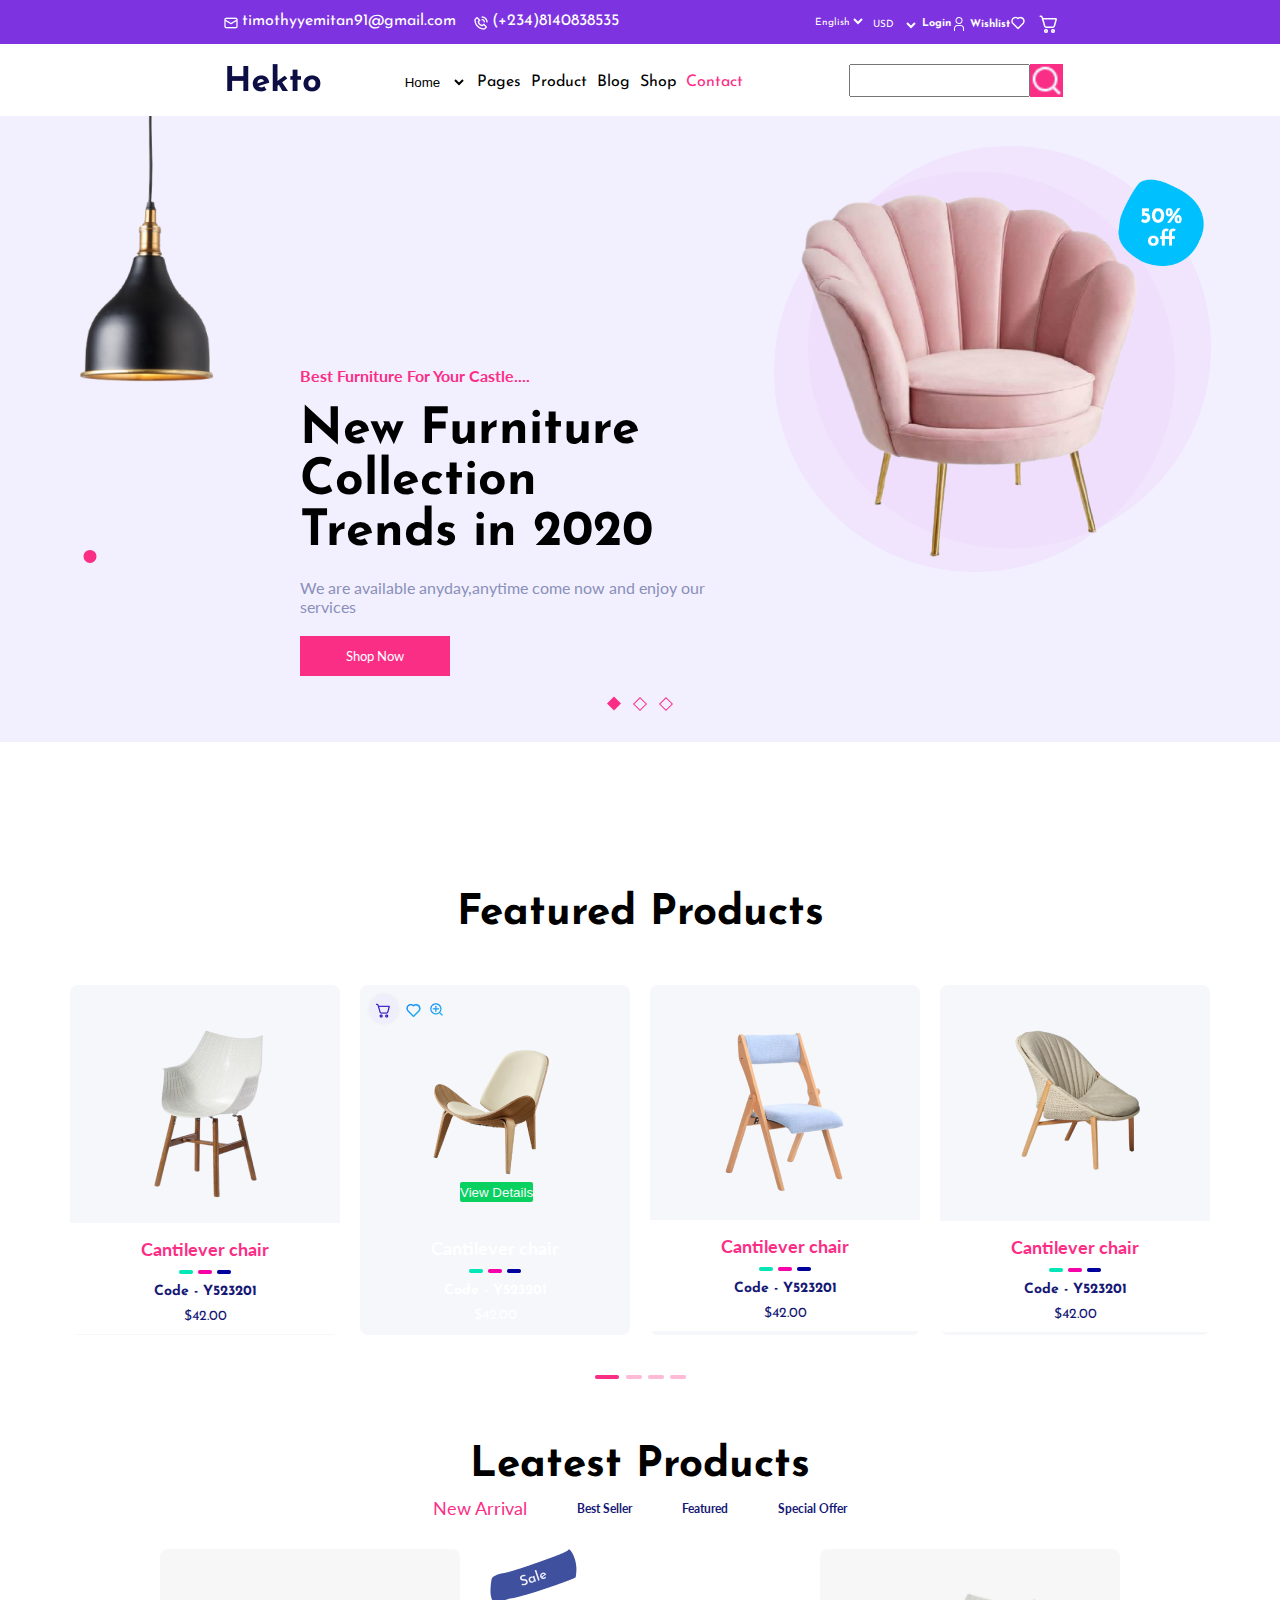
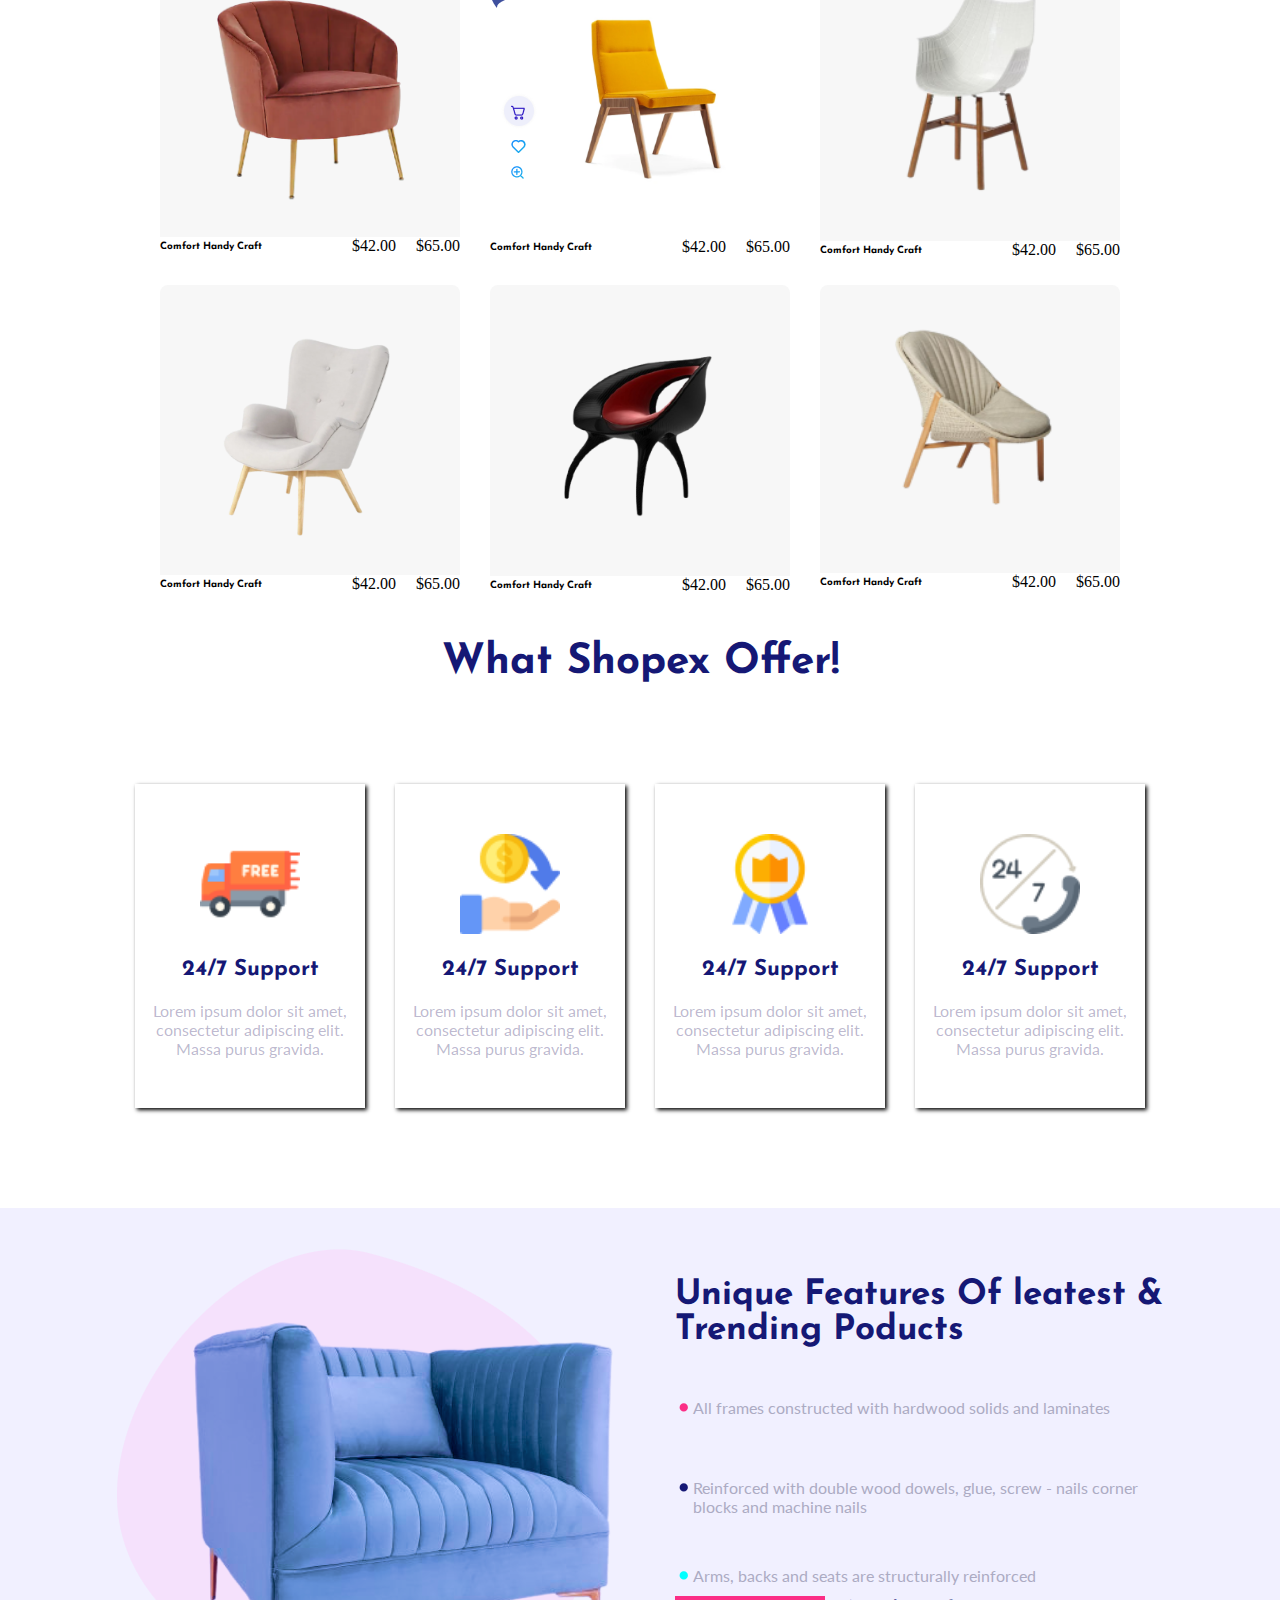
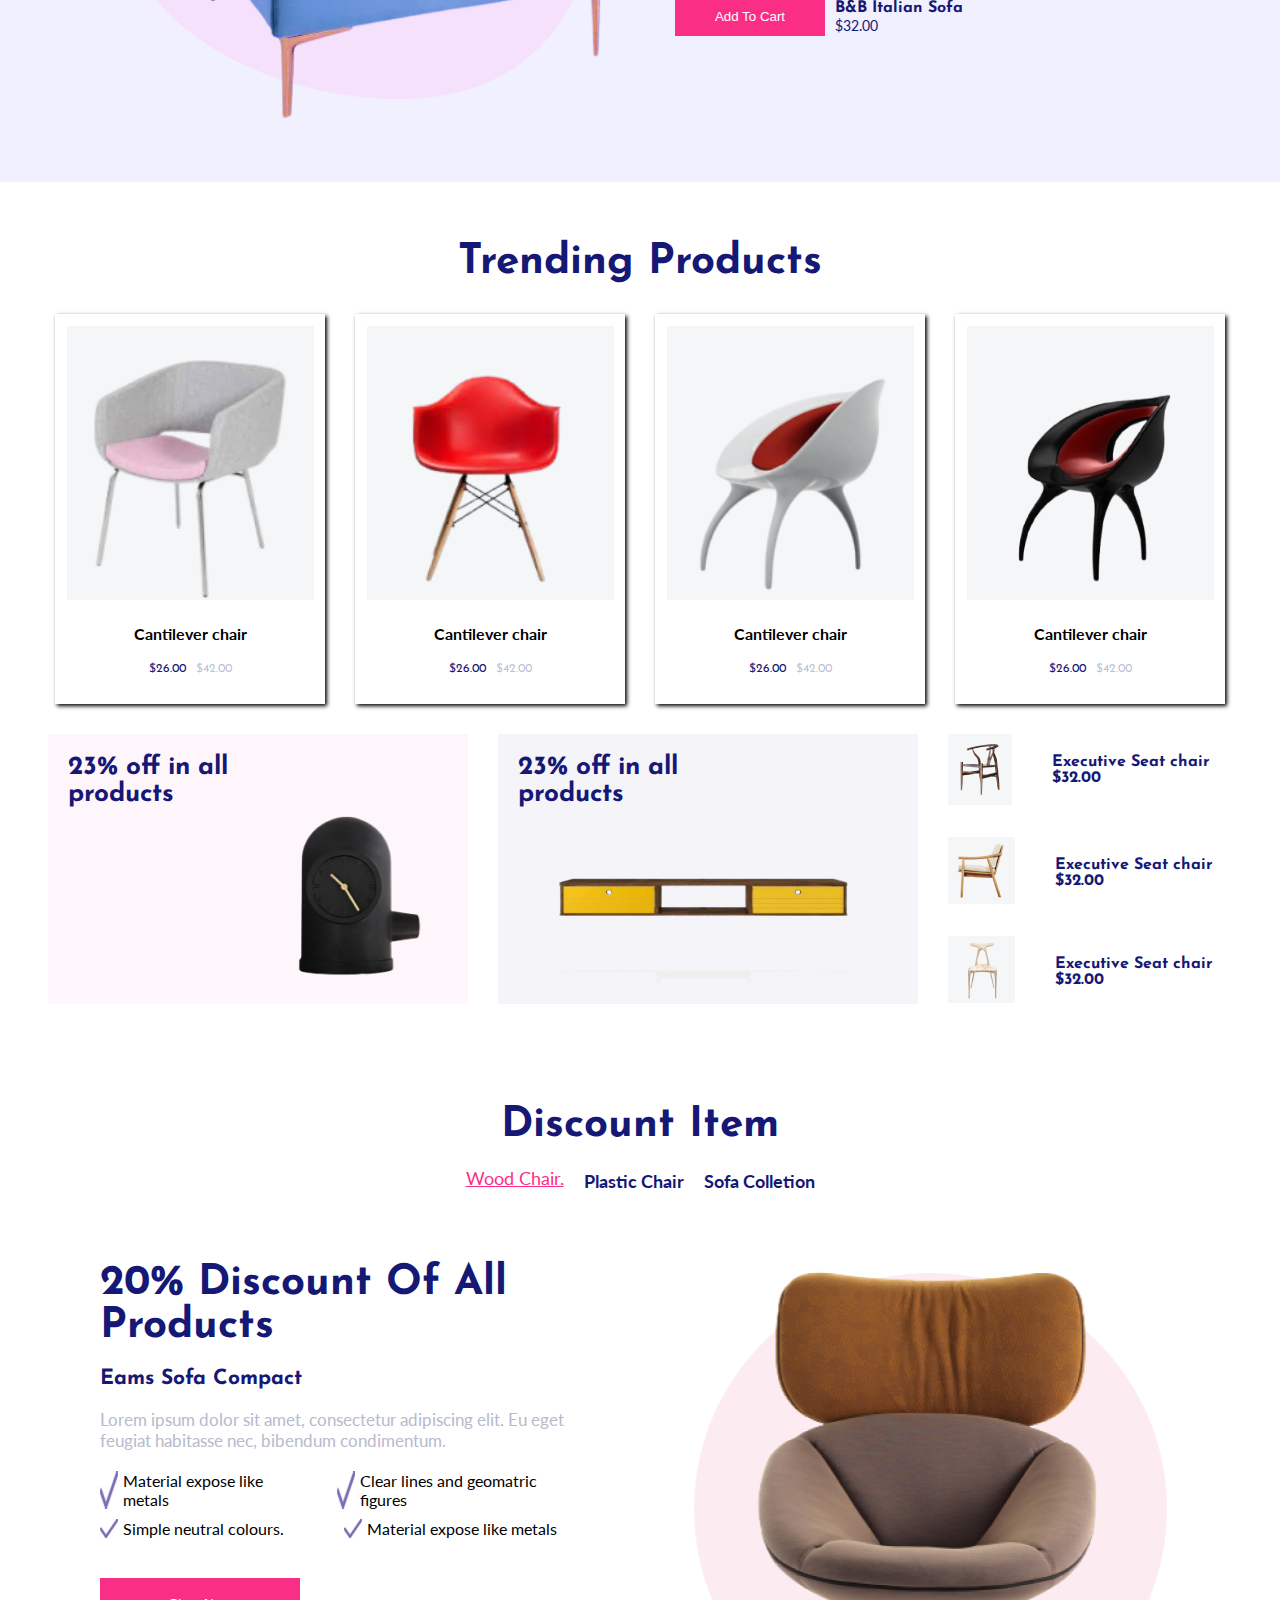
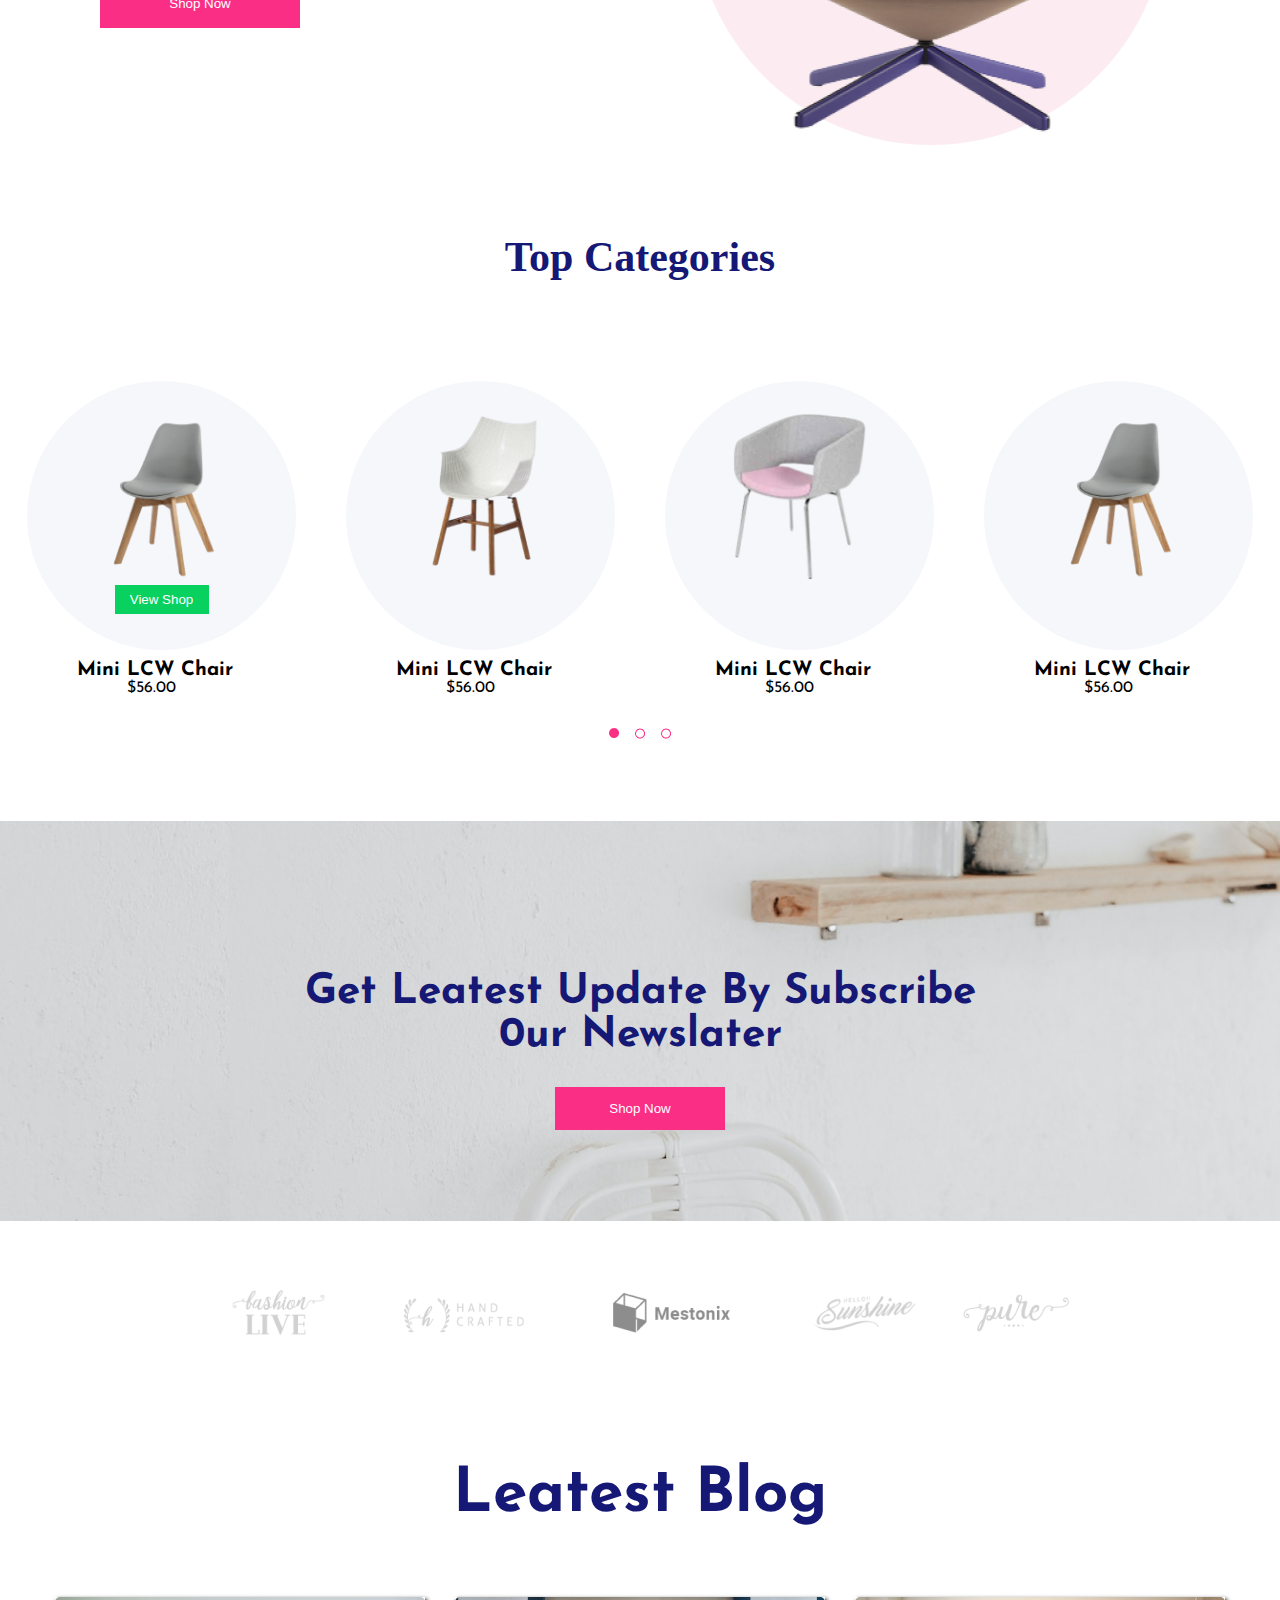
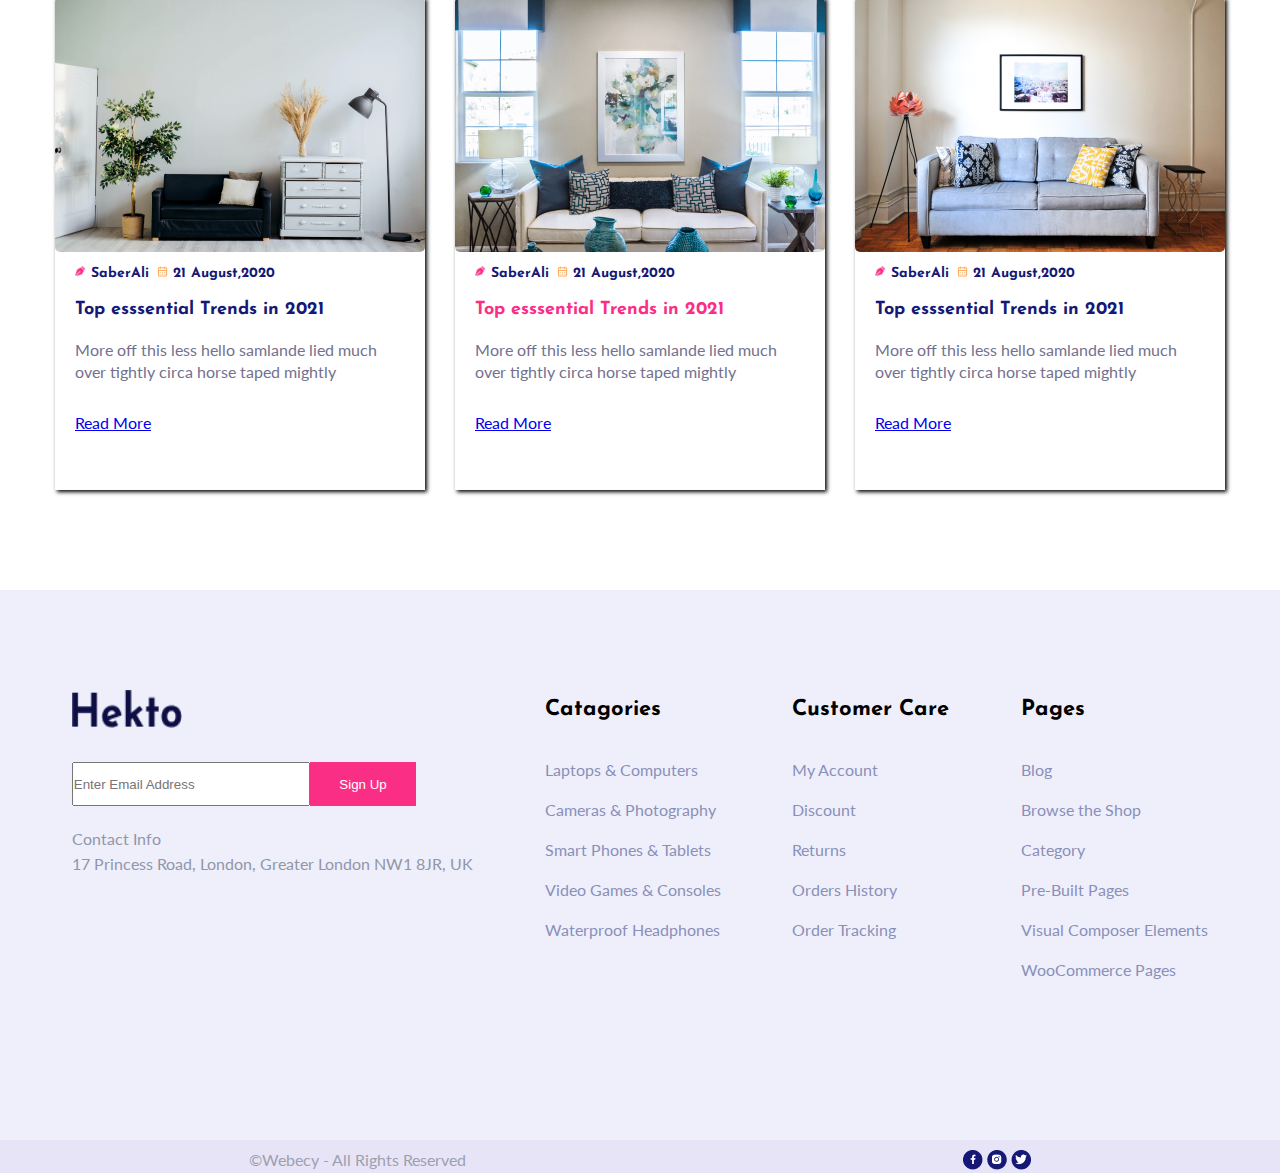
<file: index.html>
<!DOCTYPE html>
<html lang="en">
  <head>
    <meta charset="UTF-8" />
    <meta name="viewport" content="width=device-width, initial-scale=1.0" />
    <title>E-commerce</title>
    <link rel="stylesheet" href="style.css" />

    <link rel="preconnect" href="https://fonts.googleapis.com" />
    <link rel="preconnect" href="https://fonts.gstatic.com" crossorigin />
    <link
      href="https://fonts.googleapis.com/css2?family=Josefin+Sans:ital,wght@0,100..700;1,100..700&display=swap"
      rel="stylesheet" />

    <link rel="preconnect" href="https://fonts.googleapis.com" />
    <link rel="preconnect" href="https://fonts.gstatic.com" crossorigin />
    <link
      href="https://fonts.googleapis.com/css2?family=Josefin+Sans:ital,wght@0,100..700;1,100..700&family=Lato:ital,wght@0,100;0,300;0,400;0,700;0,900;1,100;1,300;1,400;1,700;1,900&display=swap"
      rel="stylesheet" />

    <link
      rel="stylesheet"
      href="https://cdnjs.cloudflare.com/ajax/libs/font-awesome/6.5.2/css/all.min.css"
      integrity="sha512-SnH5WK+bZxgPHs44uWIX+LLJAJ9/2PkPKZ5QiAj6Ta86w+fsb2TkcmfRyVX3pBnMFcV7oQPJkl9QevSCWr3W6A=="
      crossorigin="anonymous"
      referrerpolicy="no-referrer" />
  </head>
  <body>
    <section class="one">
      <div class="bible">
        <div class="genesis">
          <div class="genesis1">
            <img src="./image/uil_envelope-alt.png" alt="" />
            <a href="mailto:timothyyemitan91@gmail.com"
              >timothyyemitan91@gmail.com</a
            >
          </div>
          <div class="genesis2">
            <img src="./image/bx_bx-phone-call.png" alt="" />
            <a href="tel:(+234)8140838535">(+234)8140838535</a>
          </div>
        </div>
        <div class="exodus">
          <div class="exodus1">
            <select class="lang">
              <option>English</option>
              <option>french</option>
              <option>Spanish</option>
              <option>Portuguese</option>
            </select>
          </div>

          <div class="exodus2">
            <select class="curre">
              <option>USD</option>
              <option>Naira</option>
              <option>Euro</option>
              <option>Canadian Dollar</option>
            </select>
          </div>

          <div class="exodus3">
            <h6>Login</h6>
            <img src="./image/carbon_user.png" alt="" />
          </div>

          <div class="exodus4">
            <h6>Wishlist</h6>
            <img src="./image/uil_heart-alt.png" alt="" />
          </div>
          <div class="exodus5">
            <img src="./image/Group (7).png" alt="" />
          </div>
        </div>
      </div>
    </section>

    <section class="two">
      <header>
        <div class="drug">
          <div class="logo">
            <img src="./image/Hekto.png" alt="" />
          </div>
          <div class="minister">
            <nav class="nave">
              <ul>
                <select class="ps">
                  <option><a href="index.html">Home</a></option>
                  <option><a href="neuro.html">Contact</a></option>
                  <option>Page</option>
                </select>
                <li>Pages</li>
                <li>Product</li>
                <li>Blog</li>
                <li>Shop</li>
                <li><a href="neuro.html">Contact</a></li>
              </ul>
            </nav>
            <!-- small screen -->
            <ul class="joom">
              <select class="ps">
                <option><a href="index.html">Home</a></option>
                <option><a href="neuro.html">Contact</a></option>
                <option>Page</option>
              </select>
              <li>Pages</li>
              <li>Product</li>
              <li>Blog</li>
              <li>Shop</li>
              <li><a href="neuro.html">Contact</a></li>
            </ul>
            <div class="hambs">
              <i class="fa-solid fa-bars"></i>
            </div>
          </div>
        </div>
        <div class="clear">
          <div class="clore">
            <input type="" />
            <img src="./image/uil_search (1).png" alt="" />
          </div>
        </div>
      </header>
    </section>
    <section class="three">
      <div class="numbers0">
        <div class="numbers1">
          <div class="number2">
            <img src="./image/image 32.png" alt="" />
            <div class="num1">
              <h2>.</h2>
            </div>
          </div>

          <div class="number3">
            <h6>Best Furniture For Your Castle....</h6>
            <h1>
              New Furniture Collection <br />
              Trends in 2020
            </h1>
            <p>
              We are available anyday,anytime come now and enjoy our services
            </p>
            <button>Shop Now</button>
          </div>
          <div class="number4">
            <img src="./image/sofa promotional header.png" alt="" />
          </div>
        </div>
        <div class="num">
          <img src="./image/promotional page nav.png" alt="" />
        </div>
      </div>
    </section>

    <section class="four">
      <h1 class="deuteronomy">Featured Products</h1>

      <div class="deuteronomy0">
        <div class="deuteronomy1">
          <div class="deuteronomy2">
            <img src="./image/image 1168.png" alt="" />
          </div>
          <div class="deuteronomy3">
            <h3>Cantilever chair</h3>
            <div class="deuteronomy4">
              <img src="./image/Group 141 (2).png" alt="" />
            </div>
            <h6>Code - Y523201</h6>
            <p>$42.00</p>
          </div>
        </div>

        <div class="deuteronomy10">
          <div class="deuteronomy8">
            <div class="deuteronomy11">
              <div class="deuteronomy12">
                <img src="./image/Group 28.png" alt="" />
              </div>
              <div class="deuteronomy13">
                <img src="./image/uil_heart-alt (1).png" alt="" />
              </div>
              <div class="deuteronomy14">
                <img src="./image/uil_search-plus.png" alt="" />
              </div>
            </div>

            <div class="deuteronomy20">
              <img src="./image/image 1.png" alt="" />
            </div>
            <div class="deuteronomy21">
              <button>View Details</button>
            </div>
          </div>
          <div class="deuteronomy29">
            <div class="deuteronomy30">
              <h3>Cantilever chair</h3>
              <div class="deuteronomy40">
                <img src="./image/Group 141 (2).png" alt="" />
              </div>
              <h6>Code - Y523201</h6>
              <p>$42.00</p>
            </div>
          </div>
        </div>

        <div class="deuteronomy1">
          <div class="deuteronomy2">
            <img src="./image/image 1169.png" alt="" />
          </div>
          <div class="deuteronomyad">
            <div class="deuteronomy3">
              <h3>Cantilever chair</h3>
              <div class="deuteronomy4">
                <img src="./image/Group 141 (2).png" alt="" />
              </div>
              <h6>Code - Y523201</h6>
              <p>$42.00</p>
            </div>
          </div>
        </div>

        <div class="deuteronomy1">
          <div class="deuteronomy90">
            <img src="./image/image 3.png" alt="" />
          </div>
          <div class="deuteronomy3">
            <h3>Cantilever chair</h3>
            <div class="deuteronomy4">
              <img src="./image/Group 141 (2).png" alt="" />
            </div>
            <h6>Code - Y523201</h6>
            <p>$42.00</p>
          </div>
        </div>
      </div>

      <div class="deuteronomy36">
        <img src="./image/Group 169.png" alt="" />
      </div>
    </section>

    <section class="five">
      <div class="joshua">
        <h1 class="joshua1">Leatest Products</h1>
        <div class="joshua2">
          <a href="#">New Arrival</a>
          <h6>Best Seller</h6>
          <h6>Featured</h6>
          <h6>Special Offer</h6>
        </div>

        <div class="joshua7">
          <div class="joshua3">
            <div class="joshua4">
              <img src="./image/image 1166.png" alt="" />
            </div>
            <div class="joshua5">
              <h6>Comfort Handy Craft</h6>
              <div class="joshua6">
                <div class="jos">
                  <p>$42.00</p>
                </div>
                <div class="joso">
                  <p>$65.00</p>
                </div>
              </div>
            </div>
          </div>

          <div class="joshua38">
            <div class="lax">
              <img src="./image/Group 27.png" alt="" />
            </div>
            <div class="selo0">
              <div class="selo">
                <div class="selo1">
                  <img src="./image/Group 28.png" alt="" />
                </div>
                <div class="selo2">
                  <img src="./image/uil_heart-alt (1).png" alt="" />
                </div>
                <div class="selo3">
                  <img src="./image/uil_search-plus.png" alt="" />
                </div>
              </div>
              <div class="joshua48">
                <img src="./image/image 15.png" alt="" />
              </div>
            </div>
            <div class="joshua58">
              <h6>Comfort Handy Craft</h6>
              <div class="joshua68">
                <div class="jos">
                  <p>$42.00</p>
                </div>
                <div class="joso">
                  <p>$65.00</p>
                </div>
              </div>
            </div>
          </div>

          <div class="joshual3">
            <div class="joshual4">
              <img src="./image/image 1168.png" alt="" />
            </div>
            <div class="joshual5">
              <h6>Comfort Handy Craft</h6>
              <div class="joshual6">
                <div class="jos">
                  <p>$42.00</p>
                </div>
                <div class="joso">
                  <p>$65.00</p>
                </div>
              </div>
            </div>
          </div>
        </div>
      </div>

      <div class="joshua7">
        <div class="joshua3">
          <div class="joshua4">
            <img src="./image/image 23.png" alt="" />
          </div>
          <div class="joshua5">
            <h6>Comfort Handy Craft</h6>
            <div class="joshua6">
              <div class="jos">
                <p>$42.00</p>
              </div>
              <div class="joso">
                <p>$65.00</p>
              </div>
            </div>
          </div>
        </div>

        <div class="joshuac">
          <div class="joshuac4">
            <img src="./image/image 32 (1).png" alt="" />
          </div>
          <div class="joshuac5">
            <h6>Comfort Handy Craft</h6>
            <div class="joshuac6">
              <div class="jos">
                <p>$42.00</p>
              </div>
              <div class="joso">
                <p>$65.00</p>
              </div>
            </div>
          </div>
        </div>

        <div class="joshuam3">
          <div class="joshuam4">
            <img src="./image/image 3.png" alt="" />
          </div>
          <div class="joshuam5">
            <h6>Comfort Handy Craft</h6>
            <div class="joshuam6">
              <div class="jos">
                <p>$42.00</p>
              </div>
              <div class="joso">
                <p>$65.00</p>
              </div>
            </div>
          </div>
        </div>
      </div>

      <h1 class="shops">What Shopex Offer!</h1>
      <div class="judges">
        <div class="judges1">
          <img src="./image/free-delivery 1 (1).png" alt="" />
          <h5>24/7 Support</h5>
          <p>
            Lorem ipsum dolor sit amet,<br />
            consectetur adipiscing elit. <br />
            Massa purus gravida.
          </p>
        </div>

        <div class="judges1">
          <img src="./image/cashback 1.png" alt="" />
          <h5>24/7 Support</h5>
          <p>
            Lorem ipsum dolor sit amet,<br />
            consectetur adipiscing elit. <br />
            Massa purus gravida.
          </p>
        </div>

        <div class="judges1">
          <img src="./image/premium-quality 1.png" alt="" />
          <h5>24/7 Support</h5>
          <p>
            Lorem ipsum dolor sit amet,<br />
            consectetur adipiscing elit. <br />
            Massa purus gravida.
          </p>
        </div>

        <div class="judges1">
          <img src="./image/24-hours-support 1.png" alt="" />
          <h5>24/7 Support</h5>
          <p>
            Lorem ipsum dolor sit amet,<br />
            consectetur adipiscing elit. <br />
            Massa purus gravida.
          </p>
        </div>
      </div>
    </section>

    <section class="six">
      <div class="rute0">
        <img src="./image/Group 153.png" alt="" />
      </div>
      <div class="rute1">
        <h1 class="rute2">
          Unique Features Of leatest & <br />
          Trending Poducts
        </h1>
        <div class="spec">
          <span class="rute2a">.</span>
          <p>All frames constructed with hardwood solids and laminates</p>
        </div>
        <div class="spec">
          <span class="rute2b">.</span>
          <p>
            Reinforced with double wood dowels, glue, screw - nails corner
            <br />
            blocks and machine nails
          </p>
        </div>
        <div class="spec">
          <span class="rute2c">.</span>
          <p>Arms, backs and seats are structurally reinforced</p>
        </div>
        <div class="specs">
          <button>Add To Cart</button>
          <div class="specs1">
            <h6>B&B Italian Sofa</h6>
            <p>$32.00</p>
          </div>
        </div>
      </div>
    </section>

    <section class="seven">
      <h1 class="sam">Trending Products</h1>
      <div class="samos">
        <div class="sam0">
          <img src="./image/image 1171.png" alt="" />
          <div class="sam1">
            <h6>Cantilever chair</h6>
            <div class="sam2">
              <p class="sam2a">$26.00</p>
              <p class="sam2b">$42.00</p>
            </div>
          </div>
        </div>

        <div class="sam0">
          <img src="./image/image 1170.png" alt="" />
          <div class="sam1">
            <h6>Cantilever chair</h6>
            <div class="sam2">
              <p class="sam2a">$26.00</p>
              <p class="sam2b">$42.00</p>
            </div>
          </div>
        </div>

        <div class="sam0">
          <img src="./image/image 31.png" alt="" />
          <div class="sam1">
            <h6>Cantilever chair</h6>
            <div class="sam2">
              <p class="sam2a">$26.00</p>
              <p class="sam2b">$42.00</p>
            </div>
          </div>
        </div>

        <div class="sam0">
          <img src="./image/image 32 (1).png" alt="" />
          <div class="sam1">
            <h6>Cantilever chair</h6>
            <div class="sam2">
              <p class="sam2a">$26.00</p>
              <p class="sam2b">$42.00</p>
            </div>
          </div>
        </div>
      </div>
      <div class="quick">
        <div class="samos3">
          <div class="samos4">
            <h4>23% off in all products</h4>
            <a href="#">Shop Now</a>
          </div>
          <div class="samos5">
            <img src="./image/image 1162.png" alt="" />
          </div>
        </div>

        <div class="samosli">
          <div class="samos4">
            <h4>23% off in all products</h4>
            <a href="#">Shop Now</a>
          </div>
          <div class="samos6">
            <img src="./image/image 1161.png" alt="" />
          </div>
        </div>

        <div class="nehemiah">
          <div class="nehemiah1">
            <div class="dev1">
              <img src="./image/image 30.png" alt="" />
            </div>
            <h6 class="lead">
              Executive Seat chair <br />
              $32.00
            </h6>
          </div>

          <div class="nehemiah1">
            <div class="dev2">
              <img src="./image/image 19.png" alt="" />
            </div>
            <h6 class="lead1">
              Executive Seat chair <br />
              $32.00
            </h6>
          </div>

          <div class="nehemiah1">
            <div class="dev3">
              <img src="./image/image 28.png" alt="" />
            </div>
            <h6 class="lead2">
              Executive Seat chair <br />
              $32.00
            </h6>
          </div>
        </div>
      </div>
    </section>

    <section class="eight">
      <h1 class="esther">Discount Item</h1>
      <div class="esther1">
        <a href="#">Wood Chair.</a>
        <h6>Plastic Chair</h6>
        <h6>Sofa Colletion</h6>
      </div>
      <div class="esther2">
        <div class="sec">
          <div class="straw">
            <h1 class="esther3">20% Discount Of All Products</h1>

            <h6 class="esther4">Eams Sofa Compact</h6>
            <p class="esther5">
              Lorem ipsum dolor sit amet, consectetur adipiscing elit. Eu eget
              <br />
              feugiat habitasse nec, bibendum condimentum.
            </p>
            <div class="esther6">
              <div class="esther7">
                <img src="./image/Vector (3).png" alt="" />
                <p>Material expose like metals</p>
              </div>
              <div class="esther71">
                <img src="./image/Vector (3).png" alt="" />
                <p>Clear lines and geomatric figures</p>
              </div>
            </div>

            <div class="esther6">
              <div class="esther7">
                <img src="./image/Vector (3).png" alt="" />
                <p>Simple neutral colours.</p>
              </div>
              <div class="esther78">
                <img src="./image/Vector (3).png" alt="" />
                <p>Material expose like metals</p>
              </div>
            </div>
            <button>Shop Now</button>
          </div>
          <div class="sledge">
            <img src="./image/Group 154.png" alt="" />
          </div>
        </div>
      </div>
    </section>

    <section class="nine">
      <h1 class="job">Top Categories</h1>
      <div class="stress">
        <div class="job1">
          <div class="job1a">
            <div class="job1b">
              <img src="./image/image 20.png" alt="" />
            </div>
            <div class="job1c">
              <button>View Shop</button>
            </div>
          </div>
          <div class="job1d">
            <h6 class="job1e">Mini LCW Chair</h6>
            <p class="job1f">$56.00</p>
          </div>
        </div>

        <div class="job1">
          <div class="job1a">
            <div class="job1b">
              <img src="./image/image 1168.png" alt="" />
            </div>
          </div>
          <div class="job1d">
            <h6 class="job1e">Mini LCW Chair</h6>
            <p class="job1f">$56.00</p>
          </div>
        </div>

        <div class="job1">
          <div class="job1a">
            <div class="job1b">
              <img src="./image/image 1171.png" alt="" />
            </div>
          </div>
          <div class="job1d">
            <h6 class="job1e">Mini LCW Chair</h6>
            <p class="job1f">$56.00</p>
          </div>
        </div>

        <div class="job1">
          <div class="job1a">
            <div class="job1b">
              <img src="./image/image 20.png" alt="" />
            </div>
          </div>
          <div class="job1d">
            <h6 class="job1e">Mini LCW Chair</h6>
            <p class="job1f">$56.00</p>
          </div>
        </div>
      </div>
      <div class="job1g">
        <img src="./image/promotional page nav (1).png" alt="" />
      </div>
    </section>

    <section class="ten">
      <h1>
        Get Leatest Update By Subscribe <br />
        0ur Newslater
      </h1>
      <button>Shop Now</button>
    </section>

    <section class="eleven">
      <div class="isiah">
        <img src="./image/image 1174.png" alt="" />
      </div>
      <div class="isiah1">
        <h1 class="isiah1a">Leatest Blog</h1>

        <div class="beverage">
          <div class="sketch1">
            <div class="isiahb">
              <div class="isiahb3">
                <img src="./image/JIUjvqe2ZHg.png" alt="" />
              </div>
              <div class="isiahc">
                <div class="isiahc1">
                  <div class="isiahd">
                    <img src="./image/Vector (4).png" alt="" />
                    <h6>SaberAli</h6>
                  </div>
                  <div class="isiahe">
                    <img src="./image/uil_calendar-alt.png" alt="" />
                    <h6>21 August,2020</h6>
                  </div>
                </div>
                <h4 class="isiahf">Top esssential Trends in 2021</h4>
                <p class="isiahf1">
                  More off this less hello samlande lied much <br />
                  over tightly circa horse taped mightly
                </p>
                <div class="isiahf2">
                  <a href="#">Read More</a>
                </div>
              </div>
            </div>

            <div class="isiahb">
              <div class="isiahb3">
                <img src="./image/2dcYhvbHV-M.png" alt="" />
              </div>
              <div class="isiahc">
                <div class="isiahc1">
                  <div class="isiahd">
                    <img src="./image/Vector (4).png" alt="" />
                    <h6>SaberAli</h6>
                  </div>
                  <div class="isiahe">
                    <img src="./image/uil_calendar-alt.png" alt="" />
                    <h6>21 August,2020</h6>
                  </div>
                </div>
                <h4 class="isiahfx">Top esssential Trends in 2021</h4>
                <p class="isiahf1">
                  More off this less hello samlande lied much <br />
                  over tightly circa horse taped mightly
                </p>
                <div class="isiahf2">
                  <a href="#">Read More</a>
                </div>
              </div>
            </div>

            <div class="isiahb">
              <div class="isiahb3">
                <img src="./image/2dcYhvbHV-M (1).png" alt="" />
              </div>
              <div class="isiahc">
                <div class="isiahc1">
                  <div class="isiahd">
                    <img src="./image/Vector (4).png" alt="" />
                    <h6>SaberAli</h6>
                  </div>
                  <div class="isiahe">
                    <img src="./image/uil_calendar-alt.png" alt="" />
                    <h6>21 August,2020</h6>
                  </div>
                </div>
                <h4 class="isiahf">Top esssential Trends in 2021</h4>
                <p class="isiahf1">
                  More off this less hello samlande lied much <br />
                  over tightly circa horse taped mightly
                </p>
                <div class="isiahf2">
                  <a href="#">Read More</a>
                </div>
              </div>
            </div>
          </div>
        </div>
      </div>
    </section>

    <section class="twelve">
      <div class="jeremiah">
        <div class="jeremiah1">
          <img src="./image/Hekto.png" alt="" />
        </div>
        <div class="jeremiah2">
          <input type="email" placeholder="Enter Email Address" />
          <button>Sign Up</button>
        </div>
        <div class="jeremiah3">
          <p>
            Contact Info <br />
            17 Princess Road, London, Greater London NW1 8JR, UK
          </p>
        </div>
      </div>
      <div class="titus">
        <h4>Catagories</h4>
        <p>Laptops & Computers</p>
        <p>Cameras & Photography</p>
        <p>Smart Phones & Tablets</p>
        <p>Video Games & Consoles</p>
        <p>Waterproof Headphones</p>
      </div>

      <div class="titus">
        <h4>Customer Care</h4>
        <p>My Account</p>
        <p>Discount</p>
        <p>Returns</p>
        <p>Orders History</p>
        <p>Order Tracking</p>
      </div>

      <div class="titus">
        <h4>Pages</h4>
        <p>Blog</p>
        <p>Browse the Shop</p>
        <p>Category</p>
        <p>Pre-Built Pages</p>
        <p>Visual Composer Elements</p>
        <p>WooCommerce Pages</p>
      </div>
    </section>

    <section class="thirteen">
      <p>©Webecy - All Rights Reserved</p>
      <div class="romans">
        <a href="https://www.facebook.com/"
          ><img src="./image/Group 202.png" alt=""
        /></a>
        <a href="https://www.instagram.com/accounts/login/"
          ><img src="./image/Group 203.png" alt=""
        /></a>
        <a href="https://x.com/twitt_login?lang=en"
          ><img src="./image/Group 204.png" alt=""
        /></a>
      </div>
    </section>

    <script src="script.js"></script>
  </body>
</html>
</file>
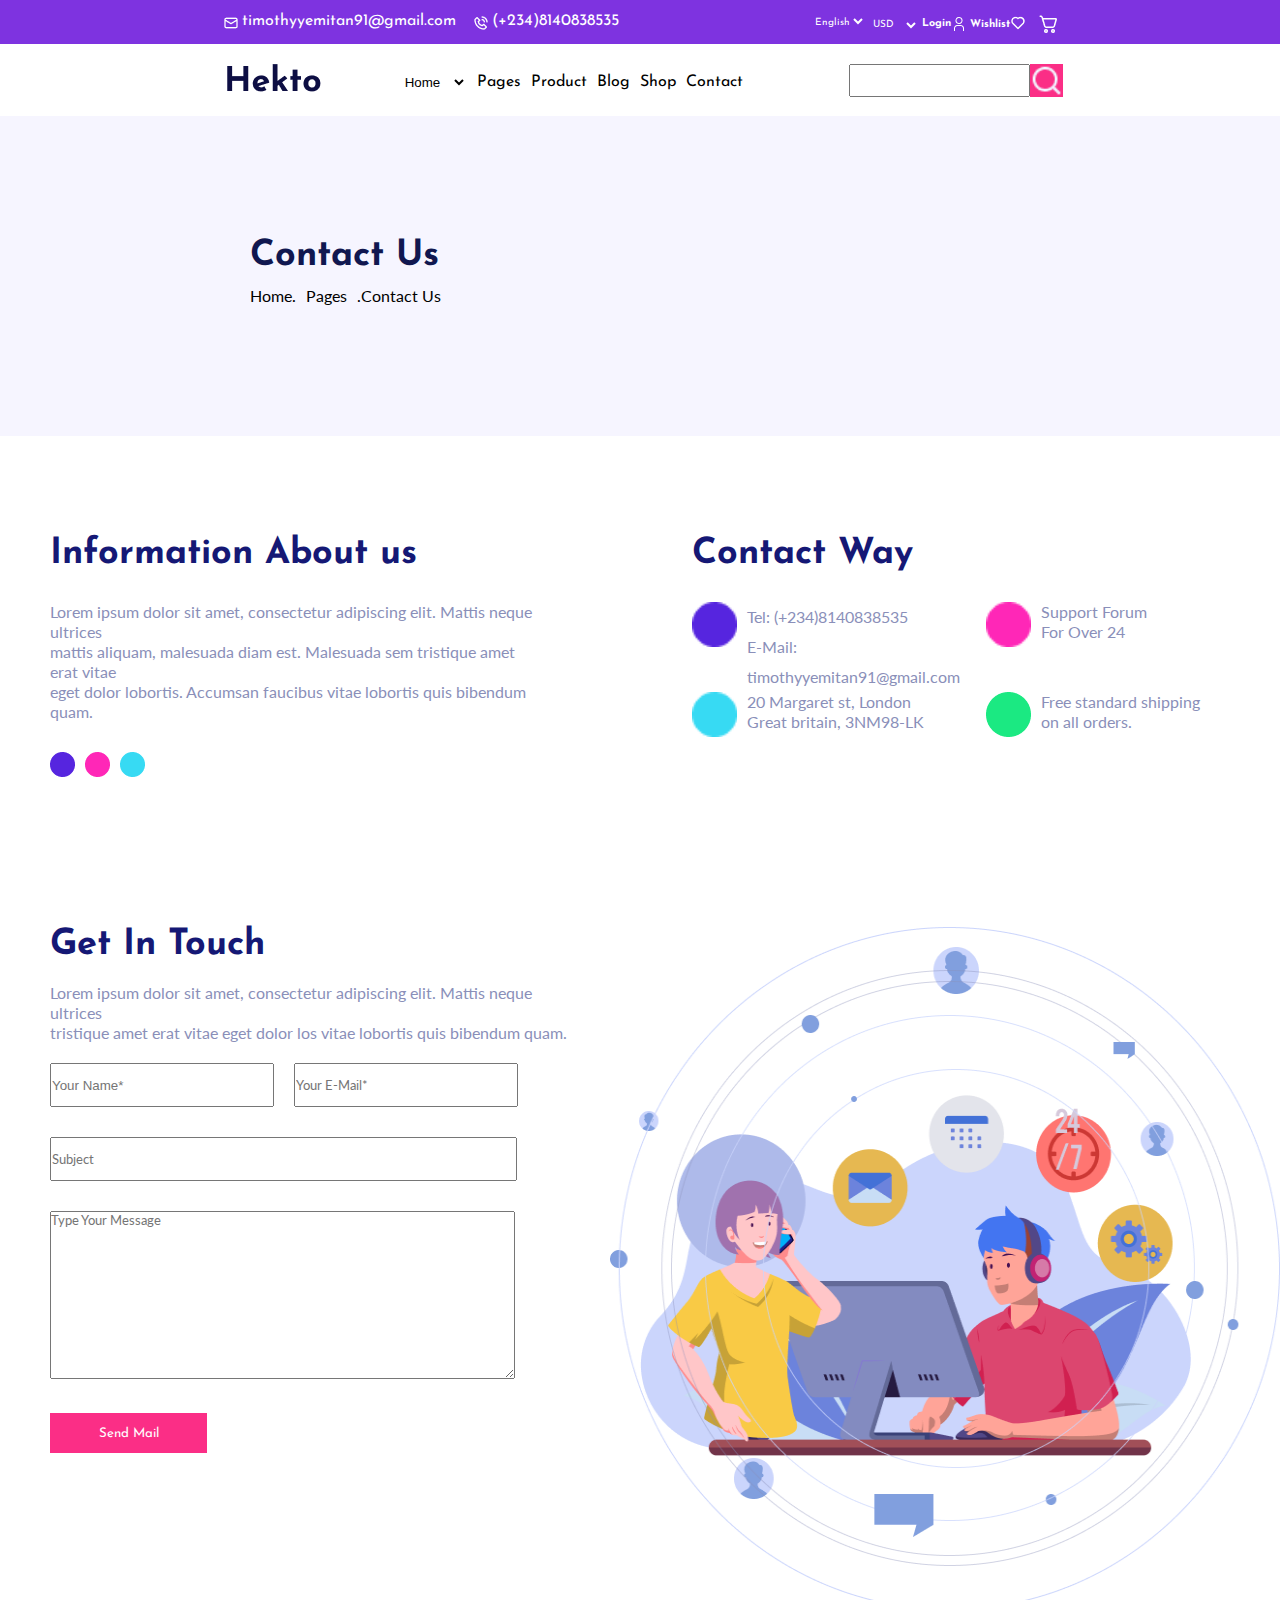
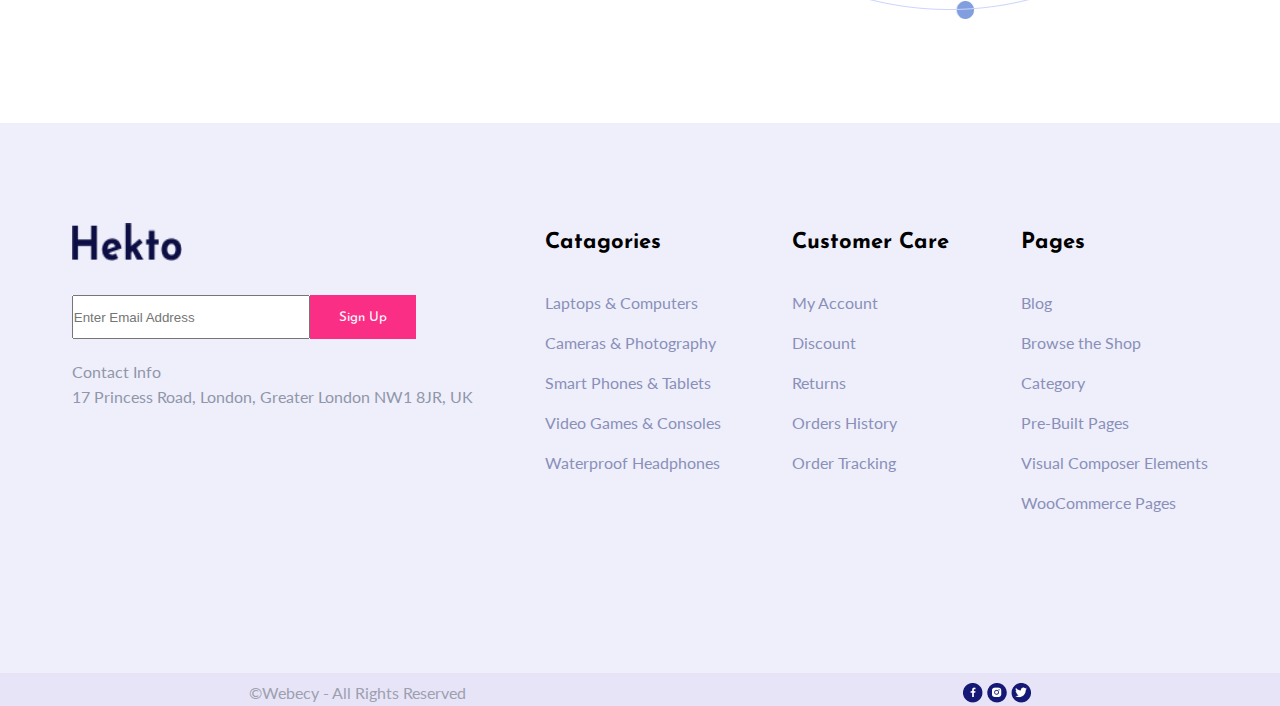
<file: neuro.html>
<!DOCTYPE html>
<html lang="en">
  <head>
    <meta charset="UTF-8" />
    <meta name="viewport" content="width=device-width, initial-scale=1.0" />
    <title>Documenties</title>
    <link rel="stylesheet" href="neuro.css" />

    <link rel="preconnect" href="https://fonts.googleapis.com" />
    <link rel="preconnect" href="https://fonts.gstatic.com" crossorigin />
    <link
      href="https://fonts.googleapis.com/css2?family=Josefin+Sans:ital,wght@0,100..700;1,100..700&display=swap"
      rel="stylesheet" />

    <link rel="preconnect" href="https://fonts.googleapis.com" />
    <link rel="preconnect" href="https://fonts.gstatic.com" crossorigin />
    <link
      href="https://fonts.googleapis.com/css2?family=Josefin+Sans:ital,wght@0,100..700;1,100..700&family=Lato:ital,wght@0,100;0,300;0,400;0,700;0,900;1,100;1,300;1,400;1,700;1,900&display=swap"
      rel="stylesheet" />

    <link
      rel="stylesheet"
      href="https://cdnjs.cloudflare.com/ajax/libs/font-awesome/6.5.2/css/all.min.css"
      integrity="sha512-SnH5WK+bZxgPHs44uWIX+LLJAJ9/2PkPKZ5QiAj6Ta86w+fsb2TkcmfRyVX3pBnMFcV7oQPJkl9QevSCWr3W6A=="
      crossorigin="anonymous"
      referrerpolicy="no-referrer" />
  </head>
  <body>
    <section class="one">
      <div class="bible">
        <div class="genesis">
          <div class="genesis1">
            <img src="./image/uil_envelope-alt.png" alt="" />
            <a href="mailto:timothyyemitan91@gmail.com"
              >timothyyemitan91@gmail.com</a
            >
          </div>
          <div class="genesis2">
            <img src="./image/bx_bx-phone-call.png" alt="" />
            <a href="tel:(+234)8140838535">(+234)8140838535</a>
          </div>
        </div>
        <div class="exodus">
          <div class="exodus1">
            <select class="lang">
              <option>English</option>
              <option>french</option>
              <option>Spanish</option>
              <option>Portuguese</option>
            </select>
          </div>

          <div class="exodus2">
            <select class="curre">
              <option>USD</option>
              <option>Naira</option>
              <option>Euro</option>
              <option>Canadian Dollar</option>
            </select>
          </div>

          <div class="exodus3">
            <h6>Login</h6>
            <img src="./image/carbon_user.png" alt="" />
          </div>

          <div class="exodus4">
            <h6>Wishlist</h6>
            <img src="./image/uil_heart-alt.png" alt="" />
          </div>
          <div class="exodus5">
            <img src="./image/Group (7).png" alt="" />
          </div>
        </div>
      </div>
    </section>

    <section class="two">
      <header>
        <div class="drug">
          <div class="logo">
            <img src="./image/Hekto.png" alt="" />
          </div>
          <div class="minister">
            <nav class="nave">
              <ul>
                <select class="ps">
                  <option>
                    <a href="http://127.0.0.1:5501/index.html">Home</a>
                  </option>
                  <option>
                    <a href="http://127.0.0.1:5501/neuro.html">Contact</a>
                  </option>
                  <option>Page</option>
                </select>
                <li>Pages</li>
                <li>Product</li>
                <li>Blog</li>
                <li>Shop</li>
                <li>Contact</li>
              </ul>
            </nav>

            <!-- small screen -->
            <ul class="joom">
              <select class="ps">
                <option><a href="index.html">Home</a></option>
                <option><a href="neuro.html">Contact</a></option>
                <option>Page</option>
              </select>
              <li>Pages</li>
              <li>Product</li>
              <li>Blog</li>
              <li>Shop</li>
              <li><a href="neuro.html">Contact</a></li>
            </ul>
            <div class="hambs">
              <i class="fa-solid fa-bars"></i>
            </div>
          </div>
        </div>
        <div class="clear">
          <div class="clore">
            <input type="" />
            <img src="./image/uil_search (1).png" alt="" />
          </div>
        </div>
      </header>
    </section>
    <section class="bread">
      <h2 class="b2d">Contact Us</h2>
      <div class="pandp">
        <p><a href="index.html">Home.</a></p>
        <p>Pages</p>
        <p><a href="neuro.html">.Contact Us</a></p>
      </div>
    </section>

    <section class="cars">
      <div class="toyota">
        <div class="camry">
          <div class="lexus">
            <h4 class="brabos">Information About us</h4>
            <p class="brabosp">
              Lorem ipsum dolor sit amet, consectetur adipiscing elit. Mattis
              neque ultrices <br />
              mattis aliquam, malesuada diam est. Malesuada sem tristique amet
              erat vitae <br />eget dolor lobortis. Accumsan faucibus vitae
              lobortis quis bibendum quam.
            </p>
            <div class="mazda">
              <img src="./image/Ellipse 41.png" alt="" />
              <img src="./image/Ellipse 42.png" alt="" />
              <img src="./image/Ellipse 43.png" alt="" />
            </div>
          </div>
          <div class="lambo">
            <h4 class="peugeout">Contact Way</h4>
            <div class="ferrari">
              <div class="benz">
                <img src="./image/Ellipse 41.png" alt="" />
                <div class="venza">
                  <a href="tel:Tel: (+234)8140838535">Tel: (+234)8140838535</a>
                  <br />
                  <a href="mail to:timothyyemitan91@gmail.com">
                    E-Mail: timothyyemitan91@gmail.com</a
                  >
                </div>
              </div>
              <div class="pilot">
                <img src="./image/Ellipse 42.png" alt="" />
                <p>
                  Support Forum <br />
                  For Over 24
                </p>
              </div>

              <div class="pajero">
                <img src="./image/Ellipse 43.png" alt="" />
                <p>
                  20 Margaret st, London <br />
                  Great britain, 3NM98-LK
                </p>
              </div>

              <div class="nissan">
                <img src="./image/Group 97.png" alt="" />
                <p>
                  Free standard shipping <br />
                  on all orders.
                </p>
              </div>
            </div>
          </div>
        </div>
      </div>
    </section>
    <section class="balance">
      <div class="diet">
        <div class="protein">
          <div class="pess">
            <h2 class="carbohydrate">Get In Touch</h2>
            <p>
              Lorem ipsum dolor sit amet, consectetur adipiscing elit. Mattis
              neque ultrices <br />
              tristique amet erat vitae eget dolor los vitae lobortis quis
              bibendum quam.
            </p>
          </div>
          <div class="mineral">
            <div class="vitamin">
              <div class="oil">
                <input type="text" placeholder="Your Name*" />
              </div>
              <div class="fat">
                <input type="email" placeholder="Your E-Mail*" />
              </div>
            </div>
            <div class="water">
              <input type="text" placeholder="Subject" />
            </div>
            <textarea placeholder="Type Your Message"></textarea> <br />
            <button>Send Mail</button>
          </div>
        </div>
        <div class="salt">
          <img src="./image/Group 124 (3).png" alt="" />
        </div>
      </div>
    </section>

    <section class="twelve">
      <div class="jeremiah">
        <div class="jeremiah1">
          <img src="./image/Hekto.png" alt="" />
        </div>
        <div class="jeremiah2">
          <input type="email" placeholder="Enter Email Address" />
          <button>Sign Up</button>
        </div>
        <div class="jeremiah3">
          <p>
            Contact Info <br />
            17 Princess Road, London, Greater London NW1 8JR, UK
          </p>
        </div>
      </div>
      <div class="titus">
        <h4>Catagories</h4>
        <p>Laptops & Computers</p>
        <p>Cameras & Photography</p>
        <p>Smart Phones & Tablets</p>
        <p>Video Games & Consoles</p>
        <p>Waterproof Headphones</p>
      </div>

      <div class="titus">
        <h4>Customer Care</h4>
        <p>My Account</p>
        <p>Discount</p>
        <p>Returns</p>
        <p>Orders History</p>
        <p>Order Tracking</p>
      </div>

      <div class="titus">
        <h4>Pages</h4>
        <p>Blog</p>
        <p>Browse the Shop</p>
        <p>Category</p>
        <p>Pre-Built Pages</p>
        <p>Visual Composer Elements</p>
        <p>WooCommerce Pages</p>
      </div>
    </section>

    <section class="thirteen">
      <p>©Webecy - All Rights Reserved</p>
      <div class="romans">
        <img src="./image/Group 202.png" alt="" />
        <img src="./image/Group 203.png" alt="" />
        <img src="./image/Group 204.png" alt="" />
      </div>
    </section>
    <script src="script.js"></script>
  </body>
</html>
</file>
<file: style.css>
*{
    padding: 0%;
    margin: 0%;
}


body{
    background-color: white;
/*     
     width: 100%;
    max-width: 1200px;
    margin: 0 auto  */
 }
.bible{
    display: flex;
    justify-content: space-evenly;
    padding-top: 13px;
}

.genesis{
    display: flex;
    gap: 50px;
}
.genesis1{
    display: flex;
    gap: 3px;
}

.genesis1 img{
    width: 16px;
    height: 16px;
    padding-top: 2px;
}
.genesis1 a{
    width: 171px;
    height: 16px;
    text-decoration: none;
    color: white;
    font-family: josefin sans;
    font-size: 16px;
}

.genesis2{
    display: flex;
    margin-left: 10px;
    gap: 3px;
}

.lang{
    width: 55px;
    background: transparent;
}
.ps{
    border: none;
    background: transparent;
}
.curre{
    width: 50px;
    background: transparent;
}
    .exodus1 select{  
        font-family:Josefin Sans;
        font-size: 16px;
        text-decoration: none;
        color: white;
        border: none;
        font-family:Josefin Sans;
        font-size: 10px;
    }
    .exodus2 select{
        text-decoration: none;
        color: white;
        border: none;
        font-family:Josefin Sans;
        font-size: 10px;
    }
    
.genesis2 img{
    width: 16px;
    height: 16px;
    padding-top: 2px;
}

.genesis2 a{
    width: 97px;
    height: 16px;
    text-decoration: none;
    color: white;
    font-family: Josefin Sans;
    font-size: 16px;
}

.exodus{
    display: flex;
    color: white;
    gap: 3px;
}

.exodus1{
    display: flex;
}

.exodus1 select{
    height: 16px;
    font-family: josefin sans;
    font-size: 10px;
    padding-top: 3px;
}

.exodus2 select{
    height: 16px;
    font-family: josefin sans;
    font-size: 10px;
}

.exodus2 h6{
    height: 16px;
    padding-top: 2px;
    font-family: josefin sans;
}

.exodus3{
    display: flex;
    padding-top: 3px;
}

.exodus3 h6{
    height: 16px;
    padding-top: 2px;
    font-family: josefin sans;
}

.exodus3 img{
    width: 16px;
    height: 16px;
}

.exodus4{
    display: flex;
    padding-top: 2px;
}

.exodus4 h6{
    height: 16px;
    padding-top: 4px;
    font-family: josefin sans;
}

.exodus4 img{
    width: 16px;
    height: 16px;
}

.exodus5 img{
    padding-left: 10px;
    padding-top: 2px;
}
.one{
    background-color: #7E33E0;
  width: 100%;
  height: 44px;
 }



.drug{
    display: flex;
    justify-content: space-evenly;
    padding-bottom: 20px;
}
.logo{
     margin-left: 120px;
}
 ul{
    display: flex;
    list-style: none;
    margin-left: 80px;
    gap: 10px;
    padding-top: 10px;
    font-family: josefin sans;
    font-size: 16px;
}
.joom{
    display: none;
}
.hambs{
    display: none;
}

ul a{
    text-decoration: none;
    color: #FB2E86;
}
ul :hover{
    color: #FB2E86;
}
.clore {
    display: flex;
    padding-right: 110px;
    height: 33px;
}
.clore img{
    background-color: #FB2E86;
}
.two header{
    display: flex;
    justify-content: space-evenly;
    padding-top: 20px;
    background-color: white;
}

/* p */

.leviticus5{
     width: 30px; 
     height: 20px;  
    background-color: #FB2E86;
    text-align: center;
    border-radius: 3px;
}

.numbers1{
    display: flex;
    padding-bottom: 20px;
}


.number2 img{
    width: 300px;
    /* height: 387px; */
}


.number2 h2{
    font-size: 80px;
    padding-top: 70px;
}

.num1{
    font-size: 50px;
    color: #FB2E86;
    margin-left: 80px;
}
.number3{
    margin-top: 250px;
}
.number3 h6{
    font-family:Lato ;
    font-size: 16px;
    font-weight:700px ;
    color: #FB2E86;
    padding-bottom:20px ;
}

.number3 h1{
    font-family:josefin sans;
    font-size: 50px;
    font-weight:700px ;
    color: black;
    padding-bottom:20px ;
}

.number3 p{
    font-family: lato;
    font-size: 16px;
    font-weight:400px ;
    color: #8A8FB9;
    padding-bottom:20px ;
 }   

.number3 button{
    font-family: lato;
    font-weight:400px ;
    background-color: #FB2E86;
    width: 150px;
    height: 40px;
    border: none;
    color: white;
 }   

 .num{
    display: flex;
    justify-content: center;
    padding-bottom: 30px;
 }
.number4 img{
     width: 80%; 
     margin-left: 40px;
     margin-top: 30px;
}
.three{
    background-color: rgba(242, 240, 255, 1);
} 

/* p */
.deuteronomy{
    display: flex;
    justify-content: center;
    padding-top: 150px;
    padding-bottom: 50px;
    font-family: josefin sans;
    font-size: 42px;
}
.deuteronomy1{
    background-color: #F6F7FB;
    width: 270px;
    height: 350px;
    border-radius: 8px;
    justify-content: center; 
 }
 .deuteronomy2{
    display: flex;
    justify-content: center;
    padding-top: 40px;
    padding-bottom: 20px;
 }
 .deuteronomy90{
    display: flex;
    justify-content: center;
    padding-top: 40px;
    padding-bottom: 45px;
 }
 .deuteronomy3{
    background-color: white;
 }

 .deuteronomy3:hover{
    background-color: rgba(47, 26, 196, 1);
    border-radius: 5px;
 }
 .deuteronomy3 h3{
    font-family: lato;
    font-size: 18px;
    font-weight: 700px;
    display: flex;
    justify-content: center;
    color: #FB2E86;
    padding-top: 15px;
    padding-bottom: 10px;
 }
 .deuteronomy4{
    display: flex;
    justify-content: center;
 }
 
 .deuteronomy3 h6{
    font-family: josefin sans;
    font-size: 14px;
    font-weight: 700px;
    display: flex;
    justify-content: center;
    color:#151875;
    padding-top: 10px;
    padding-bottom: 10px;
 }


 .deuteronomy3 p{
    font-family: josefin sans;
    font-size: 14px;
    font-weight: 700px;
    display: flex;
    justify-content: center;
    color:#151875;
    padding-bottom: 10px;
 }

.deuteronomy{
    display: flex;
    justify-content: center;
    padding-top: 150px;
    padding-bottom: 50px;
}

 .deuteronomy0{
    display: flex;
    justify-content: center;
    gap: 20px;
 } 


 .deuteronomy10{
    background-color: #F6F7FB;
    width: 270px;
    height: 350px;
    border-radius: 8px;
    justify-content: center; 
 }
.deuteronomy11{
 display: flex; 
 padding-left: 5px; 
padding-top: 5px;
gap: 2px;
}

.deuteronomy13{
    padding-top: 12px;
    padding-right: 5px;
    }
    
.deuteronomy14{
    padding-top: 12px;
    }

.deuteronomy20{
    display: flex;
    justify-content: center;
 }
 .deuteronomy21 button{ 
     display: flex;
      justify-content: center; 
      align-items: center;
       height: 20px;
      background-color: rgba(8, 209, 95, 1);
      color: #F6F7FB;
      border: none;
      border-radius: 2px;
      margin-left: 100px;
      margin-bottom: 20px;
} 
.deuteronomy29 :hover{
    background-color: rgba(47, 26, 196, 1);
    border-radius: 5px;
}
 .deuteronomy30 h3{
    font-family: lato;
    font-size: 18px;
    font-weight: 700px;
    display: flex;
    justify-content: center;
    color: white;
    padding-top: 15px;
    padding-bottom: 10px;
 }
 .deuteronomy40{
    display: flex;
    justify-content: center;
 }
 .deuteronomy30 h6{
    font-family: josefin sans;
    font-size: 14px;
    font-weight: 700px;
    display: flex;
    justify-content: center;
    color:white;
    padding-top: 10px;
    padding-bottom: 10px;
 }
 .deuteronomy30 p{
    font-family: josefin sans;
    font-size: 14px;
    font-weight: 700px;
    display: flex;
    justify-content: center;
    color:white;
    padding-bottom: 10px;
 }
.deuteronomy36{
display: flex;
justify-content: center;
margin-top:40px;
margin-bottom:50px;
}
.four{
    background-color: white;
} 


.joshua1{
    display: flex;
    justify-content: center;
    padding-top: 15px;
    padding-bottom: 10px;
    font-family: josefin sans;
    font-size: 42px;
}

.joshua2{
    display: flex;
    justify-content: center;
    align-items: center;
    gap: 50px;
    color: rgba(21, 24, 117, 1);
    font-family: lato;
    font-size: 18px;
}

.joshua2 :hover{
    color: #FB2E86;
}
.joshua2 a{
    color: #FB2E86;
    text-decoration: none;
}
.joshua2 a:active{
text-decoration-line: underline;
}

.joshua3{
    background-color:rgba(247, 247, 247, 1);
    width: 300px;
    height: 306px;
    border-radius: 8px;
}
.joshua4 img{
padding-left: 14%;
padding-top: 38px;
text-align: center;
align-items: center;
width: 70%;
}
.joshua5{
    display: flex;
    margin-top: 30px;
    gap: 90px;
    background-color: white;
}
.joshua5 h6{
font-family: josefin sans;
font-size: 10px;
padding-top: 4px;
}
 .joshua6{
    display: flex;
    gap: 20px;
}

 .joshua6 :hover{
  color: #FB2E86;
  text-decoration-line: line-through;
 }
/* d */

.joshual3{
    background-color:rgba(247, 247, 247, 1);
    width: 300px;
    height: 306px;
    border-radius: 8px;
}
.joshual4 img{
padding-left: 14%;
padding-top: 38px;
text-align: center;
align-items: center;
width: 70%;
}
.joshual5{
    display: flex;
    margin-top: 40px;
    gap: 90px;
    background-color: white;
}
.joshual5 h6{
font-family: josefin sans;
font-size: 10px;
padding-top: 4px;
}
 .joshual6{
    display: flex;
    gap: 20px;
}

 .joshual6 :hover{
  color: #FB2E86;
  text-decoration-line: line-through;
 }
/* h */
.joshua38{
    background-color:white;
    width: 300px;
    height: 306px;
    border-radius: 8px;
}

.selo{
    display: block;
    margin-top: 80px;
    line-height: 25px;
    margin-left: 10px;
}

.selo2{
    margin-left: 10px;
}

.selo3{
    margin-left: 10px;
}
.selo0{
    display: flex;
}
.joshua48 img{
padding-left: 10%;
text-align: center;
align-items: center;
width: 70%;
}
.joshua58{
    display: flex;
    margin-top: 50px;
    gap: 90px;
    background-color: white;
}
.joshua58 h6{
font-family: josefin sans;
font-size: 10px;
padding-top: 4px;
}
 .joshua68{
    display: flex;
    gap: 20px;
}

 .joshua68 :hover{
  color: #FB2E86;
  text-decoration-line: line-through;
 }
 /* s */

 
.joshuac{
    background-color:rgba(247, 247, 247, 1);
    width: 300px;
    height: 306px;
    border-radius: 8px;
}
.joshuac4 img{
padding-left: 8%;
padding-top: 38px;
text-align: center;
align-items: center;
width: 80%;
}
.joshuac5{
    display: flex;
    margin-top: 40px;
    gap: 90px;
    background-color: white;
}
.joshuac5 h6{
font-family: josefin sans;
font-size: 10px;
padding-top: 4px;
}
 .joshuac6{
    display: flex;
    gap: 20px;
}

 .joshuac6 :hover{
  color: #FB2E86;
  text-decoration-line: line-through;
 }
 /* s */

 
.joshuam3{
    background-color:rgba(247, 247, 247, 1);
    width: 300px;
    height: 306px;
    border-radius: 8px;
}
.joshuam4 img{
padding-left: 5%;
padding-top: 38px;
text-align: center;
align-items: center;
width: 90%;
}
.joshuam5{
    display: flex;
    margin-top: 57px;
    gap: 90px;
    background-color: white;
}
.joshuam5 h6{
font-family: josefin sans;
font-size: 10px;
padding-top: 4px;
}
 .joshuam6{
    display: flex;
    gap: 20px;
}

 .joshuam6 :hover{
  color: #FB2E86;
  text-decoration-line: line-through;
 }
 .joshua7{
    display: flex;
    justify-content: center;
    gap: 30px;
    padding-top: 30px;
 }
.joshua7{
    display: flex;
    justify-content: center;
    gap: 30px;
    padding-top: 30px;
}
 .shops{
    display: flex;
    justify-content: center;
    margin-top: 50px;
    margin-bottom: 100px;
    font-family: josefin sans;
    font-size: 42px;
    color: rgba(21, 24, 117, 1);
 }

 .judges{
    display: flex;
    justify-content: center;
    align-items: center;
    text-align: center;
    gap: 30px;
    margin-top: 30px;
    margin-bottom: 100px;

 }
 
 
 .judges1 {
background-color: white;
box-shadow: 2px 2px 4px black;
width: 230px;
}
 .judges1 img{
width: 100px;
height: 100px;
padding-top: 50px;
 }

 
 .judges1 h5{
font-family: josefin sans;
font-size: 22px;
margin-top: 20px;
color: rgba(21, 24, 117, 1);
 }
 
 .judges1 p{
    font-family: lato;
    font-size: 16px;
    margin-top: 20px;
    margin-bottom: 50px;
    color: rgba(26, 11, 91, 0.3);
 }

 .six{
    background-color:rgba(241, 240, 255, 1);
    display: flex;
    justify-content: center;
 } 

 .rute0 img{
 width: 558px;
 margin-top: 20px;
 }
 
 .rute2{
    font-family: josefin sans;
    font-size: 35px;
    padding-top: 70px;
    color: rgba(21, 24, 117, 1);
}
.spec p{
    font-family: lato;
    font-size: 16px;
    padding-top: 50px;
    color: rgba(172, 171, 195, 1);
}
.spec{
    display: flex;
}
.rute2a{
    font-size: 70px;
    color: #FB2E86;
}


.rute2b{
    font-size: 70px;
    color: #151875;
}

.rute2c{
    font-size: 70px;
    color: aqua;
}
.specs{
    display: flex;
    gap: 10px;
}
.specs button{
    width: 150px;
    height: 40px;
    background-color: rgba(251, 46, 134, 1);
    color: white;
    border: none;
}
.specs1{
    display: block;
    margin-top: 3px;
    line-height: 18px;
    color: rgba(21, 24, 117, 1);
}
.specs1 h6{
font-family: josefin sans;
font-size: 16px;
}


.specs1 p{
    font-family: lato;
    font-size: 14px;
 }
 .seven{
    background-color: white;
 }
 .sam{
justify-content: center;
display: flex;
font-family: josefin sans;
font-size:42px ;
margin-top: 59px;
color: rgba(21, 24, 117, 1);
}
.sam0{
    display: block;
    text-align: center;
    background-color: white;
    background-color: rgba(255, 255, 255, 1);
    box-shadow: 2px 2px 4px black;
    width: 270px;
    height: 390px;
}
.sam0 img{
    width: 247px; ;
    height: 244px;
    background-color: rgba(245, 246, 248, 1);
    padding-top: 30px;
    margin-top: 12px;
}
.sam1{
display: block;
padding-top: 20px;
}
.sam1 h6{
font-family: lato;
font-size: 16px;
}

.sam2{
    display: flex;
    justify-content: center;
    gap: 10px;
    padding-top: 20px;
    font-family: josefin sans;
    font-size: 12px;
 }
    .sam2a{
color: rgba(21, 24, 117, 1);
}

.sam2b{
    color: rgba(21, 24, 117, 0.3);
 }
 .samos{
    display: flex;
    justify-content: center;
    gap: 30px;
    margin: 30px;
 }

 
 .samos3{
    display: block;
    background-color: rgba(255, 246, 251, 1);
    width: 420px;
    height: 200px;
 }
 .samos4 h4{
  width: 269px;
  height: 26px;
  font-family: josefin sans;
  font-size: 26px;
  padding-top: 20px;
  padding-bottom: 10px;
  padding-left: 20px;
  color: rgba(21, 24, 117, 1);
 }
 
 .samosli a{
    font-family: Lato;
    font-size: 16px;
    margin-left: 20px;
    display: none;
    line-height: 60px;
    color: #FB2E86;
 }

 
/* 
 .pep{
    font-family: lato;
    font-size: 16px;
    color: #FB2E86;
    padding-left: 20px;
}


.klopp{
    font-family: lato;
    font-size: 16px;
    color: #FB2E86;
    padding-left: 20px;
} */
.samos5 img{
 width:217px;
 height:207px;
 padding-left: 200px;

}

.samos6 img{
    width:317px;
    height:143px;
    padding-left: 45px;
    padding-top: 50px;
}
   
 .samos3 a{
    font-family: Lato;
    font-size: 16px;
    margin-left: 20px;
    display: none;
    line-height: 60px;
    color: #FB2E86;
 }

.samos3{
    display: block;
    background-color: rgba(255, 246, 251, 1);
    width: 420px;
    height: 270px;
 }
.samosli{
    display: block;
    background-color: rgba(49, 32, 138, 0.05);
    width: 420px;
    height: 270px;
 }

.quick{
    display: flex;
    justify-content: center;
    gap: 30px;
    margin-right: 20px;
}
.nehemiah{
    display: block;
    height: 270px;
}
.nehemiah1{
    display: flex;
}
.dev1 img{
    width: 64px;
    height: 71px;
    background-color:rgba(245, 246, 248, 1);
    margin-bottom: 28px;
}

.dev2 img{
    width: 67px;
    height: 67px;
    background-color:rgba(245, 246, 248, 1);
    margin-bottom: 28px;
}

.dev3 img{
    width: 67px;
    height: 67px;
    background-color:rgba(245, 246, 248, 1);
}
.lead{
    font-family: josefin sans;
    font-size: 16px;
    color: rgba(21, 24, 117, 1);
    margin-left: 40px;
    margin-top: 20px;
}

.lead1{
    font-family: josefin sans;
    font-size: 16px;
    color: rgba(21, 24, 117, 1);
    margin-left: 40px;
    margin-top: 20px;
}

.lead2{
    font-family: josefin sans;
    font-size: 16px;
    color: rgba(21, 24, 117, 1);
    margin-left: 40px;
    margin-top: 20px;
}
.esther{
    display: flex;
    justify-content: center;
    font-family: josefin sans;
    font-size: 42px;
    color: rgba(21, 24, 117, 1);
    margin-top: 100px;
}

.esther1{
    display: flex;
    justify-content: center;
    gap: 20px;
    padding-top: 20px;
    font-family: lato;
    font-size: 18px;
}

.esther1 a{
    color: #FB2E86;
    font-family: lato;
    font-size: 18px;
}
.esther1 h6{
    padding-top: 3px;
    color: #151875;
    font-size:18px ;
    font-family: lato;
}
.sec{
    display: flex;
    margin-left: 100px;
}
.esther3{
    margin-top: 70px;
    font-family:josefin sans;
    font-size: 42px;
    color:rgba(21, 24, 117, 1);
}
.esther4{
    margin-top: 20px;
    font-family:Josefin sans;
    font-size: 21px;
    color: #151875;
}

.esther5{
    margin-top: 20px;
    margin-bottom: 20px;
    font-family:lato;
    font-size: 17px;
    color: rgba(183, 186, 203, 1);
}

.esther6{
    display: flex;
gap: 30px;
padding-bottom: 10px;
}
.esther6 p{
font-family:lato ;
font-size: 16px;
}
.esther7{
    display: flex;
    gap: 5px;
}

.esther71{
    display: flex;
    gap: 5px;
}

.esther78{
    display: flex;
padding-left: 30px;
gap: 5px;
}
.straw button{
    background-color: #FB2E86;
    border: none;
    color: white;
    width: 200px;
    height: 50px;
    margin-top: 30px;
}
.sledge img{
    width: 700px;
    height: 597px;
}
.job{
    display: flex;
    justify-content: center;
    font-family: josephin sans;
    font-size: 42px;
    color:rgba(21, 24, 117, 1);
    margin-top: 40px;
}
.job1a{
    background-color: rgba(246, 247, 251, 1);
    width: 269px;
    height: 269px;
    text-align: center;
    border-radius: 50%;
}
.job1b img{
padding-top: 30px;
width:170px ;
height:170px ;
}


.job1 button{
    background-color:rgba(8, 209, 95, 1);
    color: white;
    width: 94px;
    height: 29px;
    border: none;
 }
 .job1d{
    display: block;
    align-items: center;
    margin-left: 50px;
    margin-top: 10px;
 }
 .job1e{
font-family: josefin sans;
font-size: 20px;
 }

 .job1f{
    font-family: josefin sans;
    font-size: 16px;
    margin-left: 50px;
 }

.stress{
    display: flex;
    justify-content: center;
    margin-top: 100px;
    gap: 50px;
}
.job1g{
    display: flex;
    justify-content: center;
    margin-top: 30px;
    margin-bottom: 80px;
}

.ten{
    background-image: url(./image/Rectangle\ 102\ \(1\).png);
    width: 100%;
    height: 400px;
    display: block;
    text-align: center;
}

.ten h1{
    display: flex;
    justify-content: center;
    text-align: center;
    font-family:josefin sans;
    font-size:42px;
    padding-top: 150px;
    color: rgba(21, 24, 117, 1);
    padding-bottom: 30px;
 }

 .ten button{
    width: 170px;
    height: 43px;
    background-color: #FB2E86;
    color: white;
    border: none;
 }
 .isiah{
    display: flex;
    justify-content: center;
    margin-top: 50px;
margin-bottom: 100px;
 }

 .isiahb{
    background-color: white;
    box-shadow: 2px 2px 4px black;
    /* width: 370px; */
    height: 493px;
 }
 .isiahb3 img{
width: 370px;
border-radius: 5px;
}
.isiahc{
    padding-left: 20px;
}
.isiahc1{
    display: flex;
    padding-top: 10px;
    gap: 25px;
}
.isiahd{
display: flex;
gap: 5px;
}
.isiahd img{
width: 11px;
height: 11px;
}

.isiahd h6{
    width: 11px;
    height: 11px;
    font-family: josefin sans;
    font-size: 14px;
    color: rgba(21, 24, 117, 1);
}
.isiahe{
    display: flex;
    gap: 5px;
    padding-left: 30px;
 }
 
.isiahe img{
    width: 11px;
    height: 11px;
    }
    
    .isiahe h6{
        font-family: josefin sans;
        font-size: 14px;
        color: rgba(21, 24, 117, 1);
    }
 .isiahf{
    font-family:josefin sans;
    font-size: 18px;
    color: rgba(21, 24, 117, 1);
    padding-top: 20px;
 }

 
 .isiahfx{
    font-family:josefin sans;
    font-size: 18px;
    color: #FB2E86;
    padding-top: 20px;
 }

 
 .isiahf1{
    font-family:lato;
    font-size: 16px;
    color: rgba(114, 113, 143, 1);
    padding-top: 20px;
    line-height: 22px;
 }

.isiahf2{
    font-family: lato;
    font-size: 16px;
    padding-top: 30px;
    color:rgba(21, 24, 117, 1) ;
}
.isiah1a{
    display: flex;
    justify-content: center;
    margin-bottom: 70px;
    color: #151875;
    font-size: 62px;
    font-family: Josefin sans;

}

.sketch{
    display: flex;
    justify-content: center;
    gap: 30px;
}
.sketch1 {
    display: flex;
    justify-content: center;
    flex-wrap: wrap;
    gap: 30px;
    align-items: center;
}
.twelve{
    background-color: rgba(238, 239, 251, 1) ;
    margin-top: 100px;
    display: flex;
    justify-content: space-evenly;
    padding-top: 100px;
    padding-bottom: 150px;
}
.jeremiah1 img{
  width: 110px;
  height: 38px;
  color:rgba(0, 0, 0, 1);
  margin-bottom: 30px;
}

.jeremiah2{
    display: flex;
    width: 344px;
    height: 44px;
    background-color: white;
    border: none;
    margin-bottom: 20px;
}


.jeremiah2 input{
width: 300px;
}

.jeremiah2 button{
    display: flex;
    width: 135px;
    height: 44px;
    background-color: #FB2E86;
    border: none;
    justify-content: center;
    align-items: center;
    color: white;
}

.jeremiah3{
    font-family: lato;
    font-size:16px ;
    color: rgba(145, 150, 170, 1);
    line-height: 25px;
}

.titus{
line-height: 40px;
color: 
rgba(138, 143, 185, 1);
}

.titus h4{
margin-bottom:20px ;
color:rgba(0, 0, 0, 1);
font-family: josefin sans;
font-size: 22px;
}

.titus p{
    font-family: lato;
    font-size: 16px;
}
.thirteen{
    background-color: rgba(231, 228, 248, 1);
    display: flex;
    justify-content: space-around;
    padding-top: 10px;
}

.thirteen {
font-family:lato ;
font-size: 16px;
color:rgba(157, 160, 174, 1) ;
}


@media  (max-width:1194px){

    .bible{
        display: flex;
        justify-content: space-evenly;
        padding-top: 13px;
    }
    
    .genesis{
        display: flex;
        gap: 50px;
    }
    .genesis1{
        display: flex;
        gap: 3px;
    }
    
    .genesis1 img{
        width: 16px;
        height: 16px;
        padding-top: 2px;
    }
    .genesis1 a{
        width: 171px;
        height: 16px;
        text-decoration: none;
        color: white;
        font-family: josefin sans;
        font-size: 16px;
    }
    
    .genesis2{
        display: flex;
        margin-left: 10px;
        gap: 3px;
    }
    
    .genesis2 img{
        width: 16px;
        height: 16px;
        padding-top: 2px;
    }
    
    .genesis2 a{
        width: 97px;
        height: 16px;
        text-decoration: none;
        color: white;
        font-family: Josefin Sans;
        font-size: 16px;
    }
    
    .exodus{
        display: flex;
        color: white;
        gap: 3px;
    }
.lang{
    width: 75px;
    background: transparent;
}

.curre{
    width: 60px;
    background: transparent;
}
    .exodus1 select{  
        font-family:Josefin Sans;
        font-size: 16px;
        text-decoration: none;
        color: white;
        border: none;
        font-family:Josefin Sans;
        font-size: 16px;
    }
    .exodus2 select{
        text-decoration: none;
        color: white;
        border: none;
        font-family:Josefin Sans;
        font-size: 16px;
    }
    
    .exodus3{
        display: flex;
    }
    
    .exodus3 h6{
        height: 16px;
        padding-top: 2px;
    }
    
    .exodus3 img{
        width: 16px;
        height: 16px;
    }
    
    .exodus4{
        display: flex;
    }
    
    .exodus4 h6{
        height: 16px;
        padding-top: 2px;
    }
    
    .exodus4 img{
        width: 16px;
        height: 16px;
    }
    
    .exodus5 img{
        padding-left: 10px;
    }
    .one{
        background-color: #7E33E0;
      width: 100%;
      height: 44px;
     }
    
    
    
    .drug{
        display: flex;
        justify-content: space-evenly;
        padding-bottom: 20px;
    }
    .logo{
         margin-left: 120px;
    }
     ul{
        display: flex;
        list-style: none;
        margin-left: 80px;
        gap: 20px;
        padding-top: 10px;
        font-family: josefin sans;
        font-size: 16px;
    }
    ul select{
        text-decoration: none;
        color: #FB2E86;
        border: none;
    }
    ul :hover{
        color: #FB2E86;
    }
    
 .joo{
    display: none;
  }
    .clore {
        display: flex;
        padding-right: 100px;
    }
    .clore img{
        background-color: #FB2E86;
        border-radius: 2px;
    }
    .two header{
        display: flex;
        justify-content: space-evenly;
        padding-top: 20px;
        background-color: white;
    }
    
    /* p */
    
    .leviticus5{
         width: 30px; 
         height: 20px;  
        background-color: #FB2E86;
        text-align: center;
        border-radius: 3px;
    }
    
    .numbers1{
        display: flex;
        padding-bottom: 20px;
    }
    
    
    .number2 img{
        width: 300px;
        height: 387px;
    }
    
    
    .number2 h2{
        font-size: 80px;
        padding-top: 20px;
    }
    
    .num1{
        font-size: 50px;
        color: #FB2E86;
        margin-left: 80px;
    }
    .number3{
        margin-top: 250px;
    }
    .number3 h6{
        font-family:Lato ;
        font-size: 16px;
        font-weight:700px ;
        color: #FB2E86;
        padding-bottom:20px ;
    }
    
    .number3 h1{
        font-family:josefin sans;
        font-size: 50px;
        font-weight:700px ;
        color: black;
        padding-bottom:20px ;
    }
    
    .number3 p{
        font-family: lato;
        font-size: 16px;
        font-weight:400px ;
        color: #8A8FB9;
        padding-bottom:20px ;
     }   
    
    .number3 button{
        font-family: lato;
        font-weight:400px ;
        background-color: #FB2E86;
        width: 150px;
        height: 40px;
        border: none;
        color: white;
     }   
    
     .num{
        display: flex;
        justify-content: center;
        padding-bottom: 30px;
     }
    .number4 img{
        display: none;
         width: 50%; 
         margin-left: 40px;
         margin-top: 30px;
    }
    .three{
        background-color: rgba(242, 240, 255, 1);
    } 
    
    /* p */
    .deuteronomy{
        display: flex;
        justify-content: center;
        padding-top: 150px;
        padding-bottom: 50px;
        font-family: josefin sans;
        font-size: 42px;
    }
    .deuteronomy1{
        background-color: #F6F7FB;
        width: 270px;
        height: 350px;
        border-radius: 8px;
        justify-content: center; 
     }
     .deuteronomy2{
        display: flex;
        justify-content: center;
        padding-top: 40px;
        padding-bottom: 20px;
     }
     .deuteronomy90{
        display: flex;
        justify-content: center;
        padding-top: 40px;
        padding-bottom: 45px;
     }
     .deuteronomy3{
        background-color: white;
     }
    
     .deuteronomy3:hover{
        background-color: rgba(47, 26, 196, 1);
        border-radius: 5px;
     }
     .deuteronomy3 h3{
        font-family: lato;
        font-size: 18px;
        font-weight: 700px;
        display: flex;
        justify-content: center;
        color: #FB2E86;
        padding-top: 15px;
        padding-bottom: 10px;
     }
     .deuteronomy4{
        display: flex;
        justify-content: center;
     }
     
     .deuteronomy3 h6{
        font-family: josefin sans;
        font-size: 14px;
        font-weight: 700px;
        display: flex;
        justify-content: center;
        color:#151875;
        padding-top: 10px;
        padding-bottom: 10px;
     }
    
    
     .deuteronomy3 p{
        font-family: josefin sans;
        font-size: 14px;
        font-weight: 700px;
        display: flex;
        justify-content: center;
        color:#151875;
        padding-bottom: 10px;
     }
    
    .deuteronomy{
        display: flex;
        justify-content: center;
        padding-top: 150px;
        padding-bottom: 50px;
    }
    
     .deuteronomy0{
        display: flex;
        justify-content: center;
        gap: 20px;
     } 
    
    
     .deuteronomy10{
        background-color: #F6F7FB;
        width: 270px;
        height: 350px;
        border-radius: 8px;
        justify-content: center; 
     }
    .deuteronomy11{
     display: flex; 
     padding-left: 5px; 
    padding-top: 5px;
    gap: 2px;
    }
    
    .deuteronomy13{
        padding-top: 12px;
        padding-right: 5px;
        }
        
    .deuteronomy14{
        padding-top: 12px;
        }
    
    .deuteronomy20{
        display: flex;
        justify-content: center;
     }
     .deuteronomy21 button{ 
         display: flex;
          justify-content: center; 
          align-items: center;
           height: 20px;
          background-color: rgba(8, 209, 95, 1);
          color: #F6F7FB;
          border: none;
          border-radius: 2px;
          margin-left: 100px;
          margin-bottom: 20px;
    } 
    .deuteronomy29 :hover{
        background-color: rgba(47, 26, 196, 1);
        border-radius: 5px;
    }
     .deuteronomy30 h3{
        font-family: lato;
        font-size: 18px;
        font-weight: 700px;
        display: flex;
        justify-content: center;
        color: white;
        padding-top: 15px;
        padding-bottom: 10px;
     }
     .deuteronomy40{
        display: flex;
        justify-content: center;
     }
     .deuteronomy30 h6{
        font-family: josefin sans;
        font-size: 14px;
        font-weight: 700px;
        display: flex;
        justify-content: center;
        color:white;
        padding-top: 10px;
        padding-bottom: 10px;
     }
     .deuteronomy30 p{
        font-family: josefin sans;
        font-size: 14px;
        font-weight: 700px;
        display: flex;
        justify-content: center;
        color:white;
        padding-bottom: 10px;
     }
    .deuteronomy36{
    display: flex;
    justify-content: center;
    margin-top:40px;
    margin-bottom:50px;
    }
    .four{
        background-color: white;
    } 
    
    
    .joshua1{
        display: flex;
        justify-content: center;
        padding-top: 15px;
        padding-bottom: 10px;
        font-family: josefin sans;
        font-size: 42px;
    }
    
    .joshua2{
        display: flex;
        justify-content: center;
        align-items: center;
        gap: 50px;
        color: rgba(21, 24, 117, 1);
        font-family: lato;
        font-size: 18px;
    }
    
    .joshua2 :hover{
        color: #FB2E86;
    }
    .joshua2 a{
        color: #FB2E86;
        text-decoration: none;
    }
    .joshua2 a:active{
    text-decoration-line: underline;
    }
    
    .joshua3{
        background-color:rgba(247, 247, 247, 1);
        width: 300px;
        height: 306px;
        border-radius: 8px;
    }
    .joshua4 img{
    padding-left: 14%;
    padding-top: 38px;
    text-align: center;
    align-items: center;
    width: 70%;
    }
    .joshua5{
        display: flex;
        margin-top: 30px;
        gap: 90px;
        background-color: white;
    }
    .joshua5 h6{
    font-family: josefin sans;
    font-size: 10px;
    padding-top: 4px;
    }
     .joshua6{
        display: flex;
        gap: 20px;
    }
    
     .joshua6 :hover{
      color: #FB2E86;
      text-decoration-line: line-through;
     }
    /* d */
    
    .joshual3{
        background-color:rgba(247, 247, 247, 1);
        width: 300px;
        height: 306px;
        border-radius: 8px;
    }
    .joshual4 img{
    padding-left: 14%;
    padding-top: 38px;
    text-align: center;
    align-items: center;
    width: 70%;
    }
    .joshual5{
        display: flex;
        margin-top: 40px;
        gap: 90px;
        background-color: white;
    }
    .joshual5 h6{
    font-family: josefin sans;
    font-size: 10px;
    padding-top: 4px;
    }
     .joshual6{
        display: flex;
        gap: 20px;
    }
    
     .joshual6 :hover{
      color: #FB2E86;
      text-decoration-line: line-through;
     }
    /* h */
    .joshua38{
        background-color:white;
        width: 300px;
        height: 306px;
        border-radius: 8px;
    }
    
    .selo{
        display: block;
        margin-top: 80px;
        line-height: 25px;
        margin-left: 10px;
    }
    
    .selo2{
        margin-left: 10px;
    }
    
    .selo3{
        margin-left: 10px;
    }
    .selo0{
        display: flex;
    }
    .joshua48 img{
    padding-left: 10%;
    text-align: center;
    align-items: center;
    width: 70%;
    }
    .joshua58{
        display: flex;
        margin-top: 50px;
        gap: 90px;
        background-color: white;
    }
    .joshua58 h6{
    font-family: josefin sans;
    font-size: 10px;
    padding-top: 4px;
    }
     .joshua68{
        display: flex;
        gap: 20px;
    }
    
     .joshua68 :hover{
      color: #FB2E86;
      text-decoration-line: line-through;
     }
     /* s */
    
     
    .joshuac{
        background-color:rgba(247, 247, 247, 1);
        width: 300px;
        height: 306px;
        border-radius: 8px;
    }
    .joshuac4 img{
    padding-left: 8%;
    padding-top: 38px;
    text-align: center;
    align-items: center;
    width: 80%;
    }
    .joshuac5{
        display: flex;
        margin-top: 40px;
        gap: 90px;
        background-color: white;
    }
    .joshuac5 h6{
    font-family: josefin sans;
    font-size: 10px;
    padding-top: 4px;
    }
     .joshuac6{
        display: flex;
        gap: 20px;
    }
    
     .joshuac6 :hover{
      color: #FB2E86;
      text-decoration-line: line-through;
     }
     /* s */
    
     
    .joshuam3{
        background-color:rgba(247, 247, 247, 1);
        width: 300px;
        height: 306px;
        border-radius: 8px;
    }
    .joshuam4 img{
    padding-left: 5%;
    padding-top: 38px;
    text-align: center;
    align-items: center;
    width: 90%;
    }
    .joshuam5{
        display: flex;
        margin-top: 57px;
        gap: 90px;
        background-color: white;
    }
    .joshuam5 h6{
    font-family: josefin sans;
    font-size: 10px;
    padding-top: 4px;
    }
     .joshuam6{
        display: flex;
        gap: 20px;
    }
    
     .joshuam6 :hover{
      color: #FB2E86;
      text-decoration-line: line-through;
     }
     .joshua7{
        display: flex;
        justify-content: center;
        gap: 30px;
        padding-top: 30px;
     }
    .joshua7{
        display: flex;
        justify-content: center;
        gap: 30px;
        padding-top: 30px;
    }
     .shops{
        display: flex;
        justify-content: center;
        margin-top: 80px;
        font-family: josefin sans;
        font-size: 42px;
        color: rgba(21, 24, 117, 1);
     }
    
     .judges{
        display: flex;
        justify-content: center;
        align-items: center;
        text-align: center;
        gap: 30px;
        margin-top: 30px;
        margin-bottom: 100px;
    
     }
     
     
     .judges1 {
    background-color: white;
    box-shadow: 2px 2px 4px black;
    width: 230px;
    }
     .judges1 img{
    width: 100px;
    height: 100px;
    padding-top: 50px;
     }
    
     
     .judges1 h5{
    font-family: josefin sans;
    font-size: 22px;
    margin-top: 20px;
    color: rgba(21, 24, 117, 1);
     }
     
     .judges1 p{
        font-family: lato;
        font-size: 16px;
        margin-top: 20px;
        margin-bottom: 50px;
        color: rgba(26, 11, 91, 0.3);
     }
    
     .six{
        background-color:rgba(241, 240, 255, 1);
        display: flex;
        justify-content: center;
     } 
    
     .rute0 img{
     width: 558px;
     margin-top: 20px;
     }
     
     .rute2{
        font-family: josefin sans;
        font-size: 35px;
        padding-top: 70px;
        color: rgba(21, 24, 117, 1);
    }
    .spec p{
        font-family: lato;
        font-size: 16px;
        padding-top: 50px;
        color: rgba(172, 171, 195, 1);
    }
    .spec{
        display: flex;
    }
    .rute2a{
        font-size: 70px;
        color: #FB2E86;
    }
    
    
    .rute2b{
        font-size: 70px;
        color: #151875;
    }
    
    .rute2c{
        font-size: 70px;
        color: aqua;
    }
    .specs{
        display: flex;
        gap: 10px;
    }
    .specs button{
        width: 150px;
        height: 40px;
        background-color: rgba(251, 46, 134, 1);
        color: white;
        border: none;
    }
    .specs1{
        display: block;
        margin-top: 3px;
        line-height: 18px;
        color: rgba(21, 24, 117, 1);
    }
    .specs1 h6{
    font-family: josefin sans;
    font-size: 16px;
    }
    
    
    .specs1 p{
        font-family: lato;
        font-size: 14px;
     }
     .seven{
        background-color: white;
     }
     .sam{
    justify-content: center;
    display: flex;
    font-family: josefin sans;
    font-size:42px ;
    margin-top: 59px;
    color: rgba(21, 24, 117, 1);
    }
    .sam0{
        display: block;
        text-align: center;
        background-color: white;
        background-color: rgba(255, 255, 255, 1);
        box-shadow: 2px 2px 4px black;
        width: 270px;
        height: 390px;
    }
    .sam0 img{
        width: 247px; ;
        height: 244px;
        background-color: rgba(245, 246, 248, 1);
        padding-top: 30px;
        margin-top: 12px;
    }
    .sam1{
    display: block;
    padding-top: 20px;
    }
    .sam1 h6{
    font-family: lato;
    font-size: 16px;
    }
    
    .sam2{
        display: flex;
        justify-content: center;
        gap: 10px;
        padding-top: 20px;
        font-family: josefin sans;
        font-size: 12px;
     }
        .sam2a{
    color: rgba(21, 24, 117, 1);
    }
    
    .sam2b{
        color: rgba(21, 24, 117, 0.3);
     }
     .samos{
        display: grid;
        grid-template-columns: repeat(2,1fr);
        justify-content: center;
        gap: 30px;
        margin-left: 150px;
     }
    
     
     .samos3{
        display: block;
        background-color: rgba(255, 246, 251, 1);
        width: 420px;
        height: 270px;
     }
     .samos4 h4{
      width: 269px;
      height: 26px;
      font-family: josefin sans;
      font-size: 26px;
      padding-top: 20px;
      padding-bottom: 10px;
      padding-left: 20px;
      color: rgba(21, 24, 117, 1);
     }
    
     .samos4 a{
        display: none;
        font-family: lato;
        font-size: 16px;
        color: #FB2E86;
        padding-left: 20px;
        padding-top: 100px;
    }
    
    .samos5 img{
     width:217px;
     height:207px;
     padding-left: 200px;
    }
    
    .samos6 img{
        width:317px;
        height:173px;
        padding-left: 75px;
    }
       
    
    .samos3{
        display: block;
        margin-left: 70px;
        background-color: rgba(255, 246, 251, 1);
        width: 420px;
        height: 270px;
     }
    .samosli{
        display: block;
        background-color: rgba(49, 32, 138, 0.05);
        width: 420px;
        height: 270px;
     }
    
    .quick{
        display: grid;
        grid-template-columns: repeat(2,1fr);
        justify-content: center;
        gap: 30px;
    }
    .nehemiah{
        display: block;
        height: 270px;
  margin-left: 70px;
    }
    .nehemiah1{
        display: flex;
    }
    .dev1 img{
        width: 64px;
        height: 71px;
        background-color:rgba(245, 246, 248, 1);
        margin-bottom: 28px;
    }
    
    .dev2 img{
        width: 67px;
        height: 67px;
        background-color:rgba(245, 246, 248, 1);
        margin-bottom: 28px;
    }
    
    .dev3 img{
        width: 67px;
        height: 67px;
        background-color:rgba(245, 246, 248, 1);
    }
    .lead{
        font-family: josefin sans;
        font-size: 16px;
        color: rgba(21, 24, 117, 1);
        margin-left: 40px;
        margin-top: 20px;
    }
    
    .lead1{
        font-family: josefin sans;
        font-size: 16px;
        color: rgba(21, 24, 117, 1);
        margin-left: 40px;
        margin-top: 20px;
    }
    
    .lead2{
        font-family: josefin sans;
        font-size: 16px;
        color: rgba(21, 24, 117, 1);
        margin-left: 40px;
        margin-top: 20px;
    }



    .esther{
        display: flex;
        justify-content: center;
        font-family: josefin sans;
        font-size: 42px;
        color: rgba(21, 24, 117, 1);
        margin-top: 100px;
    }
    
    .esther1{
        display: flex;
        justify-content: center;
        gap: 30px;
        padding-top: 20px;
        font-family: lato;
        font-size: 18px;
    }
    
    .esther1 a{
        color: #FB2E86;
    }
    .esther1 h6{
        padding-top: 3px;
    }
    .sec{
        display: flex;
        margin-left: 100px;
    }
    .esther3{
        margin-top: 70px;
        font-family:josefin sans;
        font-size: 42px;
        color:rgba(21, 24, 117, 1);
    }
    .esther4{
        margin-top: 20px;
        font-family:josefin sans;
        font-size: 21px;
    }
    
    .esther5{
        margin-top: 20px;
        margin-bottom: 20px;
        font-family:lato;
        font-size: 15px;
        color: rgba(183, 186, 203, 1);
    }
    
    .esther6{
        display: flex;
    gap: 50px;
    padding-bottom: 10px;
    }
    .esther6 p{
    font-family:lato ;
    font-size: 16px;
    }
    .esther7{
        display: flex;
        gap: 5px;
    }

    .esther71{
        display: flex;
        gap: 5px;
    }
    
    .esther78{
        display: flex;
    padding-left: 30px;
    gap: 5px;
    }
    .straw button{
        background-color: #FB2E86;
        border: none;
        color: white;
        width: 200px;
        height: 50px;
        margin-top: 30px;
    }
    .sledge img{
        width: 390px;
        height: 450px;
    }

    .job{
        display: flex;
        justify-content: center;
        font-family: josephin sans;
        font-size: 42px;
        color:rgba(21, 24, 117, 1);
        margin-top: 40px;
    }
    .job1a{
        background-color: rgba(246, 247, 251, 1);
        width: 269px;
        height: 269px;
        text-align: center;
        border-radius: 50%;
    }
    .job1b img{
    padding-top: 30px;
    width:170px ;
    height:170px ;
    }
    
    
    .job1 button{
        background-color:rgba(8, 209, 95, 1);
        color: white;
        width: 94px;
        height: 29px;
        border: none;
     }
     .job1d{
        display: block;
        align-items: center;
        margin-left: 50px;
        margin-top: 10px;
     }
     .job1e{
    font-family: josefin sans;
    font-size: 20px;
     }
    
     .job1f{
        font-family: josefin sans;
        font-size: 16px;
        margin-left: 50px;
     }
    
    .stress{
        display: grid;
        grid-template-columns: repeat(2,1fr);
        margin-top: 100px;
        margin-left: 150px;
        gap: 50px;
    }
    .job1g{
        display: flex;
        justify-content: center;
        margin-top: 30px;
        margin-bottom: 80px;
    }
    
    .ten{
        background-image: url(./image/Rectangle\ 102\ \(1\).png);
        width: 100%;
        height: 400px;
        display: block;
        text-align: center;
    }
    
    .ten h1{
        display: flex;
        justify-content: center;
        text-align: center;
        font-family:josefin sans;
        font-size:42px;
        padding-top: 150px;
        color: rgba(21, 24, 117, 1);
        padding-bottom: 30px;
     }
    
     .ten button{
        width: 170px;
        height: 43px;
        background-color: #FB2E86;
        color: white;
        border: none;
     }
     .isiah{
        display: flex;
        justify-content: center;
        margin-top: 50px;
    margin-bottom: 100px;
     }
    
     .isiahb{
        background-color: white;
        box-shadow: 2px 2px 4px black;
        width: 300px;
        height: 493px;
     }
     .isiahb3 img{
    width: 300px;
    border-radius: 5px;
    }
    .isiahc{
        padding-left: 20px;
    }
    .isiahc1{
        display: flex;
        padding-top: 10px;
        gap: 25px;
    }
    .isiahd{
    display: flex;
    gap: 5px;
    }
    .isiahd img{
    width: 11px;
    height: 11px;
    }
    
    .isiahd h6{
        width: 11px;
        height: 11px;
        font-family: josefin sans;
        font-size: 14px;
        color: rgba(21, 24, 117, 1);
    }
    .isiahe{
        display: flex;
        gap: 5px;
        padding-left: 30px;
     }
     
    .isiahe img{
        width: 11px;
        height: 11px;
        }
        
        .isiahe h6{
            font-family: josefin sans;
            font-size: 14px;
            color: rgba(21, 24, 117, 1);
        }
     .isiahf{
        font-family:josefin sans;
        font-size: 18px;
        color: rgba(21, 24, 117, 1);
        padding-top: 20px;
     }
    
     
     .isiahfx{
        font-family:josefin sans;
        font-size: 18px;
        color: #FB2E86;
        padding-top: 20px;
     }
    
     
     .isiahf1{
        font-family:lato;
        font-size: 16px;
        color: rgba(114, 113, 143, 1);
        padding-top: 20px;
        line-height: 22px;
     }
    
    .isiahf2{
        font-family: lato;
        font-size: 16px;
        padding-top: 30px;
        color:rgba(21, 24, 117, 1) ;
    }
    .isiah1a{
        display: flex;
        justify-content: center;
        margin-bottom: 70px;
        color: #151875;
        font-size: 42px;
        font-family: Josefin sans;
    }
    
    .sketch{
        display: flex;
        justify-content: center;
        gap: 30px;
    }
    .twelve{
        background-color: rgba(238, 239, 251, 1) ;
        margin-top: 100px;
        display: flex;
        justify-content: space-evenly;
        padding-top: 100px;
        padding-bottom: 150px;
    }
    .jeremiah1 img{
      width: 110px;
      height: 38px;
      color:rgba(0, 0, 0, 1);
      margin-bottom: 30px;
    }
    
    .jeremiah2{
        display: flex;
        width: 344px;
        height: 44px;
        background-color: white;
        border: none;
        margin-bottom: 20px;
    }
    
    
    .jeremiah2 input{
    width: 300px;
    }
    
    .jeremiah2 button{
        display: flex;
        width: 135px;
        height: 44px;
        background-color: #FB2E86;
        border: none;
        justify-content: center;
        align-items: center;
        color: white;
    }
    
    .jeremiah3{
        font-family: lato;
        font-size:16px ;
        color: rgba(145, 150, 170, 1);
        line-height: 25px;
    }
    
    .titus{
    line-height: 40px;
    color: 
    rgba(138, 143, 185, 1);
    }
    
    .titus h4{
    margin-bottom:20px ;
    color:rgba(0, 0, 0, 1);
    font-family: josefin sans;
    font-size: 22px;
    }
    
    .titus p{
        font-family: lato;
        font-size: 16px;
    }
    .thirteen{
        background-color: rgba(231, 228, 248, 1);
        display: flex;
        justify-content: space-around;
        padding-top: 10px;
    }
    
    .thirteen {
    font-family:lato ;
    font-size: 16px;
    color:rgba(157, 160, 174, 1) ;
    }
}

@media  (max-width:1024px){

    .bible{
        display: flex;
        justify-content: space-evenly;
        padding-top: 13px;
    }
    
    .genesis{
        display: flex;
        gap: 50px;
    }
    .genesis1{
        display: flex;
        gap: 3px;
    }
    
    .genesis1 img{
        width: 16px;
        height: 16px;
        padding-top: 2px;
    }
    .genesis1 a{
        width: 171px;
        height: 16px;
        text-decoration: none;
        color: white;
        font-family: josefin sans;
        font-size: 16px;
    }
    
    .genesis2{
        display: flex;
        margin-left: 10px;
        gap: 3px;
    }
    
    .genesis2 img{
        width: 16px;
        height: 16px;
        padding-top: 2px;
    }
    
    .genesis2 a{
        width: 97px;
        height: 16px;
        text-decoration: none;
        color: white;
        font-family: Josefin Sans;
        font-size: 16px;
    }
    
    .exodus{
        display: flex;
        color: white;
        gap: 3px;
    }
.lang{
    width: 75px;
    background: transparent;
}

.curre{
    width: 60px;
    background: transparent;
}
    .exodus1 select{  
        font-family:Josefin Sans;
        font-size: 16px;
        text-decoration: none;
        color: white;
        border: none;
        font-family:Josefin Sans;
        font-size: 16px;
    }
    .exodus2 select{
        text-decoration: none;
        color: white;
        border: none;
        font-family:Josefin Sans;
        font-size: 16px;
    }
    
    .exodus3{
        display: flex;
    }
    
    .exodus3 h6{
        height: 16px;
        padding-top: 2px;
    }
    
    .exodus3 img{
        width: 16px;
        height: 16px;
    }
    
    .exodus4{
        display: flex;
    }
    
    .exodus4 h6{
        height: 16px;
        padding-top: 2px;
    }
    
    .exodus4 img{
        width: 16px;
        height: 16px;
    }
    
    .exodus5 img{
        padding-left: 10px;
    }
    .one{
        background-color: #7E33E0;
      width: 100%;
      height: 44px;
     }
    
    
    
    .drug{
        display: flex;
        justify-content: space-evenly;
        padding-bottom: 20px;
    }
    .logo{
         margin-left: 120px;
    }
     ul{
        display: flex;
        list-style: none;
        margin-left: 80px;
        gap: 20px;
        padding-top: 10px;
        font-family: josefin sans;
        font-size: 16px;
    }
    ul select{
        text-decoration: none;
        color: #FB2E86;
        border: none;
    }
    ul :hover{
        color: #FB2E86;
    }
    
 .joo{
    display: none;
  }
    .clore {
        display: flex;
        padding-right: 100px;
    }
    .clore img{
        background-color: #FB2E86;
        border-radius: 2px;
    }
    .two header{
        display: flex;
        justify-content: space-evenly;
        padding-top: 20px;
        background-color: white;
    }
    
    /* p */
    
    .leviticus5{
         width: 30px; 
         height: 20px;  
        background-color: #FB2E86;
        text-align: center;
        border-radius: 3px;
    }
    
    .numbers1{
        display: flex;
        padding-bottom: 20px;
    }
    
    
    .number2 img{
        width: 300px;
        height: 387px;
    }
    
    
    .number2 h2{
        font-size: 80px;
        padding-top: 20px;
    }
    
    .num1{
        font-size: 50px;
        color: #FB2E86;
        margin-left: 80px;
    }
    .number3{
        margin-top: 250px;
    }
    .number3 h6{
        font-family:Lato ;
        font-size: 16px;
        font-weight:700px ;
        color: #FB2E86;
        padding-bottom:20px ;
    }
    
    .number3 h1{
        font-family:josefin sans;
        font-size: 50px;
        font-weight:700px ;
        color: black;
        padding-bottom:20px ;
    }
    
    .number3 p{
        font-family: lato;
        font-size: 16px;
        font-weight:400px ;
        color: #8A8FB9;
        padding-bottom:20px ;
     }   
    
    .number3 button{
        font-family: lato;
        font-weight:400px ;
        background-color: #FB2E86;
        width: 150px;
        height: 40px;
        border: none;
        color: white;
     }   
    
     .num{
        display: flex;
        justify-content: center;
        padding-bottom: 30px;
     }
    .number4 img{
        display: none;
         width: 50%; 
         margin-left: 40px;
         margin-top: 30px;
    }
    .three{
        background-color: rgba(242, 240, 255, 1);
    } 
    
    /* p */
    .deuteronomy{
        display: flex;
        justify-content: center;
        padding-top: 150px;
        padding-bottom: 50px;
        font-family: josefin sans;
        font-size: 42px;
    }
    .deuteronomy1{
        background-color: #F6F7FB;
        width: 270px;
        height: 350px;
        border-radius: 8px;
        justify-content: center; 
     }
     .deuteronomy2{
        display: flex;
        justify-content: center;
        padding-top: 40px;
        padding-bottom: 20px;
     }
     .deuteronomy90{
        display: flex;
        justify-content: center;
        padding-top: 40px;
        padding-bottom: 45px;
     }
     .deuteronomy3{
        background-color: white;
     }
    
     .deuteronomy3:hover{
        background-color: rgba(47, 26, 196, 1);
        border-radius: 5px;
     }
     .deuteronomy3 h3{
        font-family: lato;
        font-size: 18px;
        font-weight: 700px;
        display: flex;
        justify-content: center;
        color: #FB2E86;
        padding-top: 15px;
        padding-bottom: 10px;
     }
     .deuteronomy4{
        display: flex;
        justify-content: center;
     }
     
     .deuteronomy3 h6{
        font-family: josefin sans;
        font-size: 14px;
        font-weight: 700px;
        display: flex;
        justify-content: center;
        color:#151875;
        padding-top: 10px;
        padding-bottom: 10px;
     }
    
    
     .deuteronomy3 p{
        font-family: josefin sans;
        font-size: 14px;
        font-weight: 700px;
        display: flex;
        justify-content: center;
        color:#151875;
        padding-bottom: 10px;
     }
    
    .deuteronomy{
        display: flex;
        justify-content: center;
        padding-top: 150px;
        padding-bottom: 50px;
    }
    
     .deuteronomy0{
        display: flex;
        justify-content: center;
        gap: 20px;
     } 
    
    
     .deuteronomy10{
        background-color: #F6F7FB;
        width: 270px;
        height: 350px;
        border-radius: 8px;
        justify-content: center; 
     }
    .deuteronomy11{
     display: flex; 
     padding-left: 5px; 
    padding-top: 5px;
    gap: 2px;
    }
    
    .deuteronomy13{
        padding-top: 12px;
        padding-right: 5px;
        }
        
    .deuteronomy14{
        padding-top: 12px;
        }
    
    .deuteronomy20{
        display: flex;
        justify-content: center;
     }
     .deuteronomy21 button{ 
         display: flex;
          justify-content: center; 
          align-items: center;
           height: 20px;
          background-color: rgba(8, 209, 95, 1);
          color: #F6F7FB;
          border: none;
          border-radius: 2px;
          margin-left: 100px;
          margin-bottom: 20px;
    } 
    .deuteronomy29 :hover{
        background-color: rgba(47, 26, 196, 1);
        border-radius: 5px;
    }
     .deuteronomy30 h3{
        font-family: lato;
        font-size: 18px;
        font-weight: 700px;
        display: flex;
        justify-content: center;
        color: white;
        padding-top: 15px;
        padding-bottom: 10px;
     }
     .deuteronomy40{
        display: flex;
        justify-content: center;
     }
     .deuteronomy30 h6{
        font-family: josefin sans;
        font-size: 14px;
        font-weight: 700px;
        display: flex;
        justify-content: center;
        color:white;
        padding-top: 10px;
        padding-bottom: 10px;
     }
     .deuteronomy30 p{
        font-family: josefin sans;
        font-size: 14px;
        font-weight: 700px;
        display: flex;
        justify-content: center;
        color:white;
        padding-bottom: 10px;
     }
    .deuteronomy36{
    display: flex;
    justify-content: center;
    margin-top:40px;
    margin-bottom:50px;
    }
    .four{
        background-color: white;
    } 
    
    
    .joshua1{
        display: flex;
        justify-content: center;
        padding-top: 15px;
        padding-bottom: 10px;
        font-family: josefin sans;
        font-size: 42px;
    }
    
    .joshua2{
        display: flex;
        justify-content: center;
        align-items: center;
        gap: 50px;
        color: rgba(21, 24, 117, 1);
        font-family: lato;
        font-size: 18px;
    }
    
    .joshua2 :hover{
        color: #FB2E86;
    }
    .joshua2 a{
        color: #FB2E86;
        text-decoration: none;
    }
    .joshua2 a:active{
    text-decoration-line: underline;
    }
    
    .joshua3{
        background-color:rgba(247, 247, 247, 1);
        width: 300px;
        height: 306px;
        border-radius: 8px;
    }
    .joshua4 img{
    padding-left: 14%;
    padding-top: 38px;
    text-align: center;
    align-items: center;
    width: 70%;
    }
    .joshua5{
        display: flex;
        margin-top: 30px;
        gap: 90px;
        background-color: white;
    }
    .joshua5 h6{
    font-family: josefin sans;
    font-size: 10px;
    padding-top: 4px;
    }
     .joshua6{
        display: flex;
        gap: 20px;
    }
    
     .joshua6 :hover{
      color: #FB2E86;
      text-decoration-line: line-through;
     }
    /* d */
    
    .joshual3{
        background-color:rgba(247, 247, 247, 1);
        width: 300px;
        height: 306px;
        border-radius: 8px;
    }
    .joshual4 img{
    padding-left: 14%;
    padding-top: 38px;
    text-align: center;
    align-items: center;
    width: 70%;
    }
    .joshual5{
        display: flex;
        margin-top: 40px;
        gap: 90px;
        background-color: white;
    }
    .joshual5 h6{
    font-family: josefin sans;
    font-size: 10px;
    padding-top: 4px;
    }
     .joshual6{
        display: flex;
        gap: 20px;
    }
    
     .joshual6 :hover{
      color: #FB2E86;
      text-decoration-line: line-through;
     }
    /* h */
    .joshua38{
        background-color:white;
        width: 300px;
        height: 306px;
        border-radius: 8px;
    }
    
    .selo{
        display: block;
        margin-top: 80px;
        line-height: 25px;
        margin-left: 10px;
    }
    
    .selo2{
        margin-left: 10px;
    }
    
    .selo3{
        margin-left: 10px;
    }
    .selo0{
        display: flex;
    }
    .joshua48 img{
    padding-left: 10%;
    text-align: center;
    align-items: center;
    width: 70%;
    }
    .joshua58{
        display: flex;
        margin-top: 50px;
        gap: 90px;
        background-color: white;
    }
    .joshua58 h6{
    font-family: josefin sans;
    font-size: 10px;
    padding-top: 4px;
    }
     .joshua68{
        display: flex;
        gap: 20px;
    }
    
     .joshua68 :hover{
      color: #FB2E86;
      text-decoration-line: line-through;
     }
     /* s */
    
     
    .joshuac{
        background-color:rgba(247, 247, 247, 1);
        width: 300px;
        height: 306px;
        border-radius: 8px;
    }
    .joshuac4 img{
    padding-left: 8%;
    padding-top: 38px;
    text-align: center;
    align-items: center;
    width: 80%;
    }
    .joshuac5{
        display: flex;
        margin-top: 40px;
        gap: 90px;
        background-color: white;
    }
    .joshuac5 h6{
    font-family: josefin sans;
    font-size: 10px;
    padding-top: 4px;
    }
     .joshuac6{
        display: flex;
        gap: 20px;
    }
    
     .joshuac6 :hover{
      color: #FB2E86;
      text-decoration-line: line-through;
     }
     /* s */
    
     
    .joshuam3{
        background-color:rgba(247, 247, 247, 1);
        width: 300px;
        height: 306px;
        border-radius: 8px;
    }
    .joshuam4 img{
    padding-left: 5%;
    padding-top: 38px;
    text-align: center;
    align-items: center;
    width: 90%;
    }
    .joshuam5{
        display: flex;
        margin-top: 57px;
        gap: 90px;
        background-color: white;
    }
    .joshuam5 h6{
    font-family: josefin sans;
    font-size: 10px;
    padding-top: 4px;
    }
     .joshuam6{
        display: flex;
        gap: 20px;
    }
    
     .joshuam6 :hover{
      color: #FB2E86;
      text-decoration-line: line-through;
     }
     .joshua7{
        display: flex;
        justify-content: center;
        gap: 30px;
        padding-top: 30px;
     }
    .joshua7{
        display: flex;
        justify-content: center;
        gap: 30px;
        padding-top: 30px;
    }
     .shops{
        display: flex;
        justify-content: center;
        margin-top: 80px;
        font-family: josefin sans;
        font-size: 42px;
        color: rgba(21, 24, 117, 1);
     }
    
     .judges{
        display: flex;
        justify-content: center;
        align-items: center;
        text-align: center;
        gap: 30px;
        margin-top: 30px;
        margin-bottom: 100px;
    
     }
     
     
     .judges1 {
    background-color: white;
    box-shadow: 2px 2px 4px black;
    width: 230px;
    }
     .judges1 img{
    width: 100px;
    height: 100px;
    padding-top: 50px;
     }
    
     
     .judges1 h5{
    font-family: josefin sans;
    font-size: 22px;
    margin-top: 20px;
    color: rgba(21, 24, 117, 1);
     }
     
     .judges1 p{
        font-family: lato;
        font-size: 16px;
        margin-top: 20px;
        margin-bottom: 50px;
        color: rgba(26, 11, 91, 0.3);
     }
    
     .six{
        background-color:rgba(241, 240, 255, 1);
        display: flex;
        justify-content: center;
     } 
    
     .rute0 img{
     width: 558px;
     margin-top: 20px;
     }
     
     .rute2{
        font-family: josefin sans;
        font-size: 35px;
        padding-top: 70px;
        color: rgba(21, 24, 117, 1);
    }
    .spec p{
        font-family: lato;
        font-size: 16px;
        padding-top: 50px;
        color: rgba(172, 171, 195, 1);
    }
    .spec{
        display: flex;
    }
    .rute2a{
        font-size: 70px;
        color: #FB2E86;
    }
    
    
    .rute2b{
        font-size: 70px;
        color: #151875;
    }
    
    .rute2c{
        font-size: 70px;
        color: aqua;
    }
    .specs{
        display: flex;
        gap: 10px;
    }
    .specs button{
        width: 150px;
        height: 40px;
        background-color: rgba(251, 46, 134, 1);
        color: white;
        border: none;
    }
    .specs1{
        display: block;
        margin-top: 3px;
        line-height: 18px;
        color: rgba(21, 24, 117, 1);
    }
    .specs1 h6{
    font-family: josefin sans;
    font-size: 16px;
    }
    
    
    .specs1 p{
        font-family: lato;
        font-size: 14px;
     }
     .seven{
        background-color: white;
     }
     .sam{
    justify-content: center;
    display: flex;
    font-family: josefin sans;
    font-size:42px ;
    margin-top: 59px;
    color: rgba(21, 24, 117, 1);
    }
    .sam0{
        display: block;
        text-align: center;
        background-color: white;
        background-color: rgba(255, 255, 255, 1);
        box-shadow: 2px 2px 4px black;
        width: 270px;
        height: 390px;
    }
    .sam0 img{
        width: 247px; ;
        height: 244px;
        background-color: rgba(245, 246, 248, 1);
        padding-top: 30px;
        margin-top: 12px;
    }
    .sam1{
    display: block;
    padding-top: 20px;
    }
    .sam1 h6{
    font-family: lato;
    font-size: 16px;
    }
    
    .sam2{
        display: flex;
        justify-content: center;
        gap: 10px;
        padding-top: 20px;
        font-family: josefin sans;
        font-size: 12px;
     }
        .sam2a{
    color: rgba(21, 24, 117, 1);
    }
    
    .sam2b{
        color: rgba(21, 24, 117, 0.3);
     }
     .samos{
        display: grid;
        grid-template-columns: repeat(2,1fr);
        justify-content: center;
        gap: 30px;
        margin-left: 150px;
     }
    
     
     .samos3{
        display: block;
        background-color: rgba(255, 246, 251, 1);
        width: 420px;
        height: 270px;
     }
     .samos4 h4{
      width: 269px;
      height: 26px;
      font-family: josefin sans;
      font-size: 26px;
      padding-top: 20px;
      padding-bottom: 10px;
      padding-left: 20px;
      color: rgba(21, 24, 117, 1);
     }
    
     .samos4 a{
        display: none;
        font-family: lato;
        font-size: 16px;
        color: #FB2E86;
        padding-left: 20px;
        padding-top: 100px;
    }
    
    .samos5 img{
     width:217px;
     height:207px;
     padding-left: 200px;
    }
    
    .samos6 img{
        width:317px;
        height:173px;
        padding-left: 75px;
    }
       
    
    .samos3{
        display: block;
        margin-left: 70px;
        background-color: rgba(255, 246, 251, 1);
        width: 420px;
        height: 270px;
     }
    .samosli{
        display: block;
        background-color: rgba(49, 32, 138, 0.05);
        width: 420px;
        height: 270px;
     }
    
    .quick{
        display: grid;
        grid-template-columns: repeat(2,1fr);
        justify-content: center;
        gap: 30px;
    }
    .nehemiah{
        display: block;
        height: 270px;
  margin-left: 70px;
    }
    .nehemiah1{
        display: flex;
    }
    .dev1 img{
        width: 64px;
        height: 71px;
        background-color:rgba(245, 246, 248, 1);
        margin-bottom: 28px;
    }
    
    .dev2 img{
        width: 67px;
        height: 67px;
        background-color:rgba(245, 246, 248, 1);
        margin-bottom: 28px;
    }
    
    .dev3 img{
        width: 67px;
        height: 67px;
        background-color:rgba(245, 246, 248, 1);
    }
    .lead{
        font-family: josefin sans;
        font-size: 16px;
        color: rgba(21, 24, 117, 1);
        margin-left: 40px;
        margin-top: 20px;
    }
    
    .lead1{
        font-family: josefin sans;
        font-size: 16px;
        color: rgba(21, 24, 117, 1);
        margin-left: 40px;
        margin-top: 20px;
    }
    
    .lead2{
        font-family: josefin sans;
        font-size: 16px;
        color: rgba(21, 24, 117, 1);
        margin-left: 40px;
        margin-top: 20px;
    }



    .esther{
        display: flex;
        justify-content: center;
        font-family: josefin sans;
        font-size: 42px;
        color: rgba(21, 24, 117, 1);
        margin-top: 100px;
    }
    
    .esther1{
        display: flex;
        justify-content: center;
        gap: 30px;
        padding-top: 20px;
        font-family: lato;
        font-size: 18px;
    }
    
    .esther1 a{
        color: #FB2E86;
    }
    .esther1 h6{
        padding-top: 3px;
    }
    .sec{
        display: flex;
        margin-left: 100px;
    }
    .esther3{
        margin-top: 70px;
        font-family:josefin sans;
        font-size: 42px;
        color:rgba(21, 24, 117, 1);
    }
    .esther4{
        margin-top: 20px;
        font-family:josefin sans;
        font-size: 21px;
    }
    
    .esther5{
        margin-top: 20px;
        margin-bottom: 20px;
        font-family:lato;
        font-size: 15px;
        color: rgba(183, 186, 203, 1);
    }
    
    .esther6{
        display: flex;
    gap: 50px;
    padding-bottom: 10px;
    }
    .esther6 p{
    font-family:lato ;
    font-size: 16px;
    }
    .esther7{
        display: flex;
        gap: 5px;
    }

    .esther71{
        display: flex;
        gap: 5px;
    }
    
    .esther78{
        display: flex;
    padding-left: 30px;
    gap: 5px;
    }
    .straw button{
        background-color: #FB2E86;
        border: none;
        color: white;
        width: 200px;
        height: 50px;
        margin-top: 30px;
    }
    .sledge img{
        width: 390px;
        height: 450px;
    }

    .job{
        display: flex;
        justify-content: center;
        font-family: josephin sans;
        font-size: 42px;
        color:rgba(21, 24, 117, 1);
        margin-top: 40px;
    }
    .job1a{
        background-color: rgba(246, 247, 251, 1);
        width: 269px;
        height: 269px;
        text-align: center;
        border-radius: 50%;
    }
    .job1b img{
    padding-top: 30px;
    width:170px ;
    height:170px ;
    }
    
    
    .job1 button{
        background-color:rgba(8, 209, 95, 1);
        color: white;
        width: 94px;
        height: 29px;
        border: none;
     }
     .job1d{
        display: block;
        align-items: center;
        margin-left: 50px;
        margin-top: 10px;
     }
     .job1e{
    font-family: josefin sans;
    font-size: 20px;
     }
    
     .job1f{
        font-family: josefin sans;
        font-size: 16px;
        margin-left: 50px;
     }
    
    .stress{
        display: grid;
        grid-template-columns: repeat(2,1fr);
        margin-top: 100px;
        margin-left: 150px;
        gap: 50px;
    }
    .job1g{
        display: flex;
        justify-content: center;
        margin-top: 30px;
        margin-bottom: 80px;
    }
    
    .ten{
        background-image: url(./image/Rectangle\ 102\ \(1\).png);
        width: 100%;
        height: 400px;
        display: block;
        text-align: center;
    }
    
    .ten h1{
        display: flex;
        justify-content: center;
        text-align: center;
        font-family:josefin sans;
        font-size:42px;
        padding-top: 150px;
        color: rgba(21, 24, 117, 1);
        padding-bottom: 30px;
     }
    
     .ten button{
        width: 170px;
        height: 43px;
        background-color: #FB2E86;
        color: white;
        border: none;
     }
     .isiah{
        display: flex;
        justify-content: center;
        margin-top: 50px;
    margin-bottom: 100px;
     }
    
     .isiahb{
        background-color: white;
        box-shadow: 2px 2px 4px black;
        width: 300px;
        height: 493px;
     }
     .isiahb3 img{
    width: 300px;
    border-radius: 5px;
    }
    .isiahc{
        padding-left: 20px;
    }
    .isiahc1{
        display: flex;
        padding-top: 10px;
        gap: 25px;
    }
    .isiahd{
    display: flex;
    gap: 5px;
    }
    .isiahd img{
    width: 11px;
    height: 11px;
    }
    
    .isiahd h6{
        width: 11px;
        height: 11px;
        font-family: josefin sans;
        font-size: 14px;
        color: rgba(21, 24, 117, 1);
    }
    .isiahe{
        display: flex;
        gap: 5px;
        padding-left: 30px;
     }
     
    .isiahe img{
        width: 11px;
        height: 11px;
        }
        
        .isiahe h6{
            font-family: josefin sans;
            font-size: 14px;
            color: rgba(21, 24, 117, 1);
        }
     .isiahf{
        font-family:josefin sans;
        font-size: 18px;
        color: rgba(21, 24, 117, 1);
        padding-top: 20px;
     }
    
     
     .isiahfx{
        font-family:josefin sans;
        font-size: 18px;
        color: #FB2E86;
        padding-top: 20px;
     }
    
     
     .isiahf1{
        font-family:lato;
        font-size: 16px;
        color: rgba(114, 113, 143, 1);
        padding-top: 20px;
        line-height: 22px;
     }
    
    .isiahf2{
        font-family: lato;
        font-size: 16px;
        padding-top: 30px;
        color:rgba(21, 24, 117, 1) ;
    }
    .isiah1a{
        display: flex;
        justify-content: center;
        margin-bottom: 70px;
        color: #151875;
        font-size: 42px;
        font-family: Josefin sans;
    }
    
    .sketch{
        display: flex;
        justify-content: center;
        gap: 30px;
    }
    .twelve{
        background-color: rgba(238, 239, 251, 1) ;
        margin-top: 100px;
        display: flex;
        justify-content: space-evenly;
        padding-top: 100px;
        padding-bottom: 150px;
    }
    .jeremiah1 img{
      width: 110px;
      height: 38px;
      color:rgba(0, 0, 0, 1);
      margin-bottom: 30px;
    }
    
    .jeremiah2{
        display: flex;
        width: 344px;
        height: 44px;
        background-color: white;
        border: none;
        margin-bottom: 20px;
    }
    
    
    .jeremiah2 input{
    width: 300px;
    }
    
    .jeremiah2 button{
        display: flex;
        width: 135px;
        height: 44px;
        background-color: #FB2E86;
        border: none;
        justify-content: center;
        align-items: center;
        color: white;
    }
    
    .jeremiah3{
        font-family: lato;
        font-size:16px ;
        color: rgba(145, 150, 170, 1);
        line-height: 25px;
    }
    
    .titus{
    line-height: 40px;
    color: 
    rgba(138, 143, 185, 1);
    }
    
    .titus h4{
    margin-bottom:20px ;
    color:rgba(0, 0, 0, 1);
    font-family: josefin sans;
    font-size: 22px;
    }
    
    .titus p{
        font-family: lato;
        font-size: 16px;
    }
    .thirteen{
        background-color: rgba(231, 228, 248, 1);
        display: flex;
        justify-content: space-around;
        padding-top: 10px;
    }
    
    .thirteen {
    font-family:lato ;
    font-size: 16px;
    color:rgba(157, 160, 174, 1) ;
    }
}


/* b */


@media screen and (max-width:884px){

    .bible{
        display: flex;
        justify-content: space-evenly;
        padding-top: 13px;
    }
    
    .genesis{
        display: flex;
        gap: 50px;
    }
    .genesis1{
        display: flex;
        gap: 3px;
    }
    
    .genesis1 img{
        width: 16px;
        height: 16px;
        padding-top: 2px;
    }
    .genesis1 a{
        width: 171px;
        height: 16px;
        text-decoration: none;
        color: white;
        font-family: josefin sans;
        font-size: 16px;
    }
    
    .genesis2{
        display: flex;
        margin-left: 10px;
        gap: 3px;
    }
    
    .genesis2 img{
        width: 16px;
        height: 16px;
        padding-top: 2px;
    }
    
    .genesis2 a{
        width: 97px;
        height: 16px;
        text-decoration: none;
        color: white;
        font-family: Josefin Sans;
        font-size: 16px;
    }
    
    .exodus{
        display: flex;
        color: white;
        gap: 3px;
    }
.lang{
    width: 75px;
    background: transparent;
}

.curre{
    width: 60px;
    background: transparent;
}
    .exodus1 select{  
        font-family:Josefin Sans;
        font-size: 16px;
        text-decoration: none;
        color: white;
        border: none;
        font-family:Josefin Sans;
        font-size: 16px;
    }
    .exodus2 select{
        text-decoration: none;
        color: white;
        border: none;
        font-family:Josefin Sans;
        font-size: 16px;
    }
    
    .exodus3{
        display: flex;
    }
    
    .exodus3 h6{
        height: 16px;
        padding-top: 2px;
    }
    
    .exodus3 img{
        width: 16px;
        height: 16px;
    }
    
    .exodus4{
        display: flex;
    }
    
    .exodus4 h6{
        height: 16px;
        padding-top: 2px;
    }
    
    .exodus4 img{
        width: 16px;
        height: 16px;
    }
    
    .exodus5 img{
        padding-left: 10px;
    }
    .one{
        background-color: #7E33E0;
      width: 100%;
      height: 44px;
     }
    
    
    .hambs{
        display: block;
        margin-left: 400px;
        font-size: 50px;
    }
    .drug{
        display: flex;
        justify-content: space-evenly;
        padding-bottom: 20px;
    }
    .logo{
         margin-left: 60px;
    }
     ul{
        display: none;
        list-style: none;
        margin-left: 80px;
        gap: 20px;
        padding-top: 10px;
        font-family: josefin sans;
        font-size: 16px;
    }
    
    ul select{
        text-decoration: none;
        color: #FB2E86;
        border: none;
    }
    ul :hover{
        color: #FB2E86;
    }
    .joom{
        display: none;
        line-height: 50px;
        font-size: 20px;
    }
    .clore {
        display: flex;
        /* justify-content: center; */
        margin-left: 100px;
        height: 50px;
        padding-right: 100px;
    }
    
    .clore img{
        background-color: #FB2E86;
        border-radius: 2px;
    }
    .two header{
        display: block;
        justify-content: space-evenly;
        padding-top: 20px;
        background-color: white;
    }
    
    /* p */
    
    .leviticus5{
         width: 30px; 
         height: 20px;  
        background-color: #FB2E86;
        text-align: center;
        border-radius: 3px;
    }
    
    .numbers1{
        display: flex;
        padding-bottom: 20px;
    }
    
    
    .number2 img{
        width: 300px;
        height: 387px;
    }
    
    
    .number2 h2{
        font-size: 80px;
        padding-top: 110px;
    }
    
    .num1{
        font-size: 50px;
        color: #FB2E86;
        margin-left: 80px;
    }
    .number3{
        margin-top: 250px;
    }
    .number3 h6{
        font-family:Lato ;
        font-size: 16px;
        font-weight:700px ;
        color: #FB2E86;
        padding-bottom:20px ;
    }
    
    .number3 h1{
        font-family:josefin sans;
        font-size: 60px;
        font-weight:700px ;
        color: black;
        padding-bottom:20px ;
    }
    
    .number3 p{
        font-family: lato;
        font-size: 16px;
        font-weight:400px ;
        color: #8A8FB9;
        padding-bottom:20px ;
     }   
    
    .number3 button{
        font-family: lato;
        font-weight:400px ;
        background-color: #FB2E86;
        width: 150px;
        height: 40px;
        border: none;
        color: white;
     }   
    
     .num{
        display: flex;
        justify-content: center;
        padding-bottom: 30px;
     }
    .number4 img{
        display: none;
         width: 50%; 
         margin-left: 40px;
         margin-top: 30px;
    }
    .three{
        background-color: rgba(242, 240, 255, 1);
    } 
    
    /* p */
    .deuteronomy{
        display: flex;
        justify-content: center;
        padding-top: 150px;
        padding-bottom: 50px;
        font-family: josefin sans;
        font-size: 42px;
    }
    .deuteronomy1{
        background-color: #F6F7FB;
        width: 270px;
        height: 350px;
        border-radius: 8px;
        justify-content: center; 
     }
     .deuteronomy2{
        display: flex;
        justify-content: center;
        padding-top: 40px;
        padding-bottom: 20px;
     }
     .deuteronomy90{
        display: flex;
        justify-content: center;
        padding-top: 40px;
        padding-bottom: 45px;
     }
     .deuteronomy3{
        background-color: white;
     }
    
     .deuteronomy3:hover{
        background-color: rgba(47, 26, 196, 1);
        border-radius: 5px;
     }
     .deuteronomy3 h3{
        font-family: lato;
        font-size: 18px;
        font-weight: 700px;
        display: flex;
        justify-content: center;
        color: #FB2E86;
        padding-top: 15px;
        padding-bottom: 10px;
     }
     .deuteronomy4{
        display: flex;
        justify-content: center;
     }
     
     .deuteronomy3 h6{
        font-family: josefin sans;
        font-size: 14px;
        font-weight: 700px;
        display: flex;
        justify-content: center;
        color:#151875;
        padding-top: 10px;
        padding-bottom: 10px;
     }
    
    
     .deuteronomy3 p{
        font-family: josefin sans;
        font-size: 14px;
        font-weight: 700px;
        display: flex;
        justify-content: center;
        color:#151875;
        padding-bottom: 10px;
     }
    
    .deuteronomy{
        display: flex;
        justify-content: center;
        padding-top: 150px;
        padding-bottom: 50px;
    }
    
     .deuteronomy0{
        display: grid;
        grid-template-columns: repeat(2,1fr);
        margin-left: 110px;
        justify-content: center;
        gap: 20px;
     } 
    
    
     .deuteronomy10{
        background-color: #F6F7FB;
        width: 270px;
        height: 350px;
        border-radius: 8px;
        justify-content: center; 
     }
    .deuteronomy11{
     display: flex; 
     padding-left: 5px; 
    padding-top: 5px;
    gap: 2px;
    }
    
    .deuteronomy13{
        padding-top: 12px;
        padding-right: 5px;
        }
        
    .deuteronomy14{
        padding-top: 12px;
        }
    
    .deuteronomy20{
        display: flex;
        justify-content: center;
     }
     .deuteronomy21 button{ 
         display: flex;
          justify-content: center; 
          align-items: center;
           height: 20px;
          background-color: rgba(8, 209, 95, 1);
          color: #F6F7FB;
          border: none;
          border-radius: 2px;
          margin-left: 100px;
          margin-bottom: 20px;
    } 
    .deuteronomy29 :hover{
        background-color: rgba(47, 26, 196, 1);
        border-radius: 5px;
    }
     .deuteronomy30 h3{
        font-family: lato;
        font-size: 18px;
        font-weight: 700px;
        display: flex;
        justify-content: center;
        color: white;
        padding-top: 15px;
        padding-bottom: 10px;
     }
     .deuteronomy40{
        display: flex;
        justify-content: center;
     }
     .deuteronomy30 h6{
        font-family: josefin sans;
        font-size: 14px;
        font-weight: 700px;
        display: flex;
        justify-content: center;
        color:white;
        padding-top: 10px;
        padding-bottom: 10px;
     }
     .deuteronomy30 p{
        font-family: josefin sans;
        font-size: 14px;
        font-weight: 700px;
        display: flex;
        justify-content: center;
        color:white;
        padding-bottom: 10px;
     }
    .deuteronomy36{
    display: flex;
    justify-content: center;
    margin-top:40px;
    margin-bottom:50px;
    }
    .four{
        background-color: white;
    } 
    
    
    .joshua1{
        display: flex;
        justify-content: center;
        padding-top: 45px;
        padding-bottom: 10px;
        font-family: josefin sans;
        font-size: 42px;
    }
    
    .joshua2{
        display: flex;
        justify-content: center;
        align-items: center;
        gap: 50px;
        color: rgba(21, 24, 117, 1);
        font-family: lato;
        font-size: 18px;
    }
    
    .joshua2 :hover{
        color: #FB2E86;
    }
    .joshua2 a{
        color: #FB2E86;
        text-decoration: none;
    }
    .joshua2 a:active{
    text-decoration-line: underline;
    }
    
    .joshua3{
        background-color:rgba(247, 247, 247, 1);
        width: 300px;
        height: 306px;
        border-radius: 8px;
    }
    .joshua4 img{
    padding-left: 14%;
    padding-top: 38px;
    text-align: center;
    align-items: center;
    width: 70%;
    }
    .joshua5{
        display: flex;
        margin-top: 30px;
        gap: 90px;
        background-color: white;
    }
    .joshua5 h6{
    font-family: josefin sans;
    font-size: 10px;
    padding-top: 4px;
    }
     .joshua6{
        display: flex;
        gap: 20px;
    }
    
     .joshua6 :hover{
      color: #FB2E86;
      text-decoration-line: line-through;
     }
    /* d */
    
    .joshual3{
        background-color:rgba(247, 247, 247, 1);
        width: 300px;
        height: 306px;
        border-radius: 8px;
    }
    .joshual4 img{
    padding-left: 14%;
    padding-top: 38px;
    text-align: center;
    align-items: center;
    width: 70%;
    }
    .joshual5{
        display: flex;
        margin-top: 40px;
        gap: 90px;
        background-color: white;
    }
    .joshual5 h6{
    font-family: josefin sans;
    font-size: 10px;
    padding-top: 4px;
    }
     .joshual6{
        display: flex;
        gap: 20px;
    }
    
     .joshual6 :hover{
      color: #FB2E86;
      text-decoration-line: line-through;
     }
    /* h */
    .joshua38{
        background-color:white;
        width: 300px;
        height: 306px;
        border-radius: 8px;
    }
    
    .selo{
        display: block;
        margin-top: 80px;
        line-height: 25px;
        margin-left: 10px;
    }
    
    .selo2{
        margin-left: 10px;
    }
    
    .selo3{
        margin-left: 10px;
    }
    .selo0{
        display: flex;
    }
    .joshua48 img{
    padding-left: 10%;
    text-align: center;
    align-items: center;
    width: 70%;
    }
    .joshua58{
        display: flex;
        margin-top: 50px;
        gap: 90px;
        background-color: white;
    }
    .joshua58 h6{
    font-family: josefin sans;
    font-size: 10px;
    padding-top: 4px;
    }
     .joshua68{
        display: flex;
        gap: 20px;
    }
    
     .joshua68 :hover{
      color: #FB2E86;
      text-decoration-line: line-through;
     }
     /* s */
    
     
    .joshuac{
        background-color:rgba(247, 247, 247, 1);
        width: 300px;
        height: 306px;
        border-radius: 8px;
    }
    .joshuac4 img{
    padding-left: 8%;
    padding-top: 38px;
    text-align: center;
    align-items: center;
    width: 80%;
    }
    .joshuac5{
        display: flex;
        margin-top: 40px;
        gap: 90px;
        background-color: white;
    }
    .joshuac5 h6{
    font-family: josefin sans;
    font-size: 10px;
    padding-top: 4px;
    }
     .joshuac6{
        display: flex;
        gap: 20px;
    }
    
     .joshuac6 :hover{
      color: #FB2E86;
      text-decoration-line: line-through;
     }
     /* s */
    
     
    .joshuam3{
        background-color:rgba(247, 247, 247, 1);
        width: 300px;
        height: 306px;
        border-radius: 8px;
    }
    .joshuam4 img{
    padding-left: 5%;
    padding-top: 38px;
    text-align: center;
    align-items: center;
    width: 90%;
    }
    .joshuam5{
        display: flex;
        margin-top: 57px;
        gap: 90px;
        background-color: white;
    }
    .joshuam5 h6{
    font-family: josefin sans;
    font-size: 10px;
    padding-top: 4px;
    }
     .joshuam6{
        display: flex;
        gap: 20px;
    }
    
     .joshuam6 :hover{
      color: #FB2E86;
      text-decoration-line: line-through;
     }
     .joshua7{
        display: flex;
        justify-content: center;
        gap: 30px;
        padding-top: 30px;
     }
    .joshua7{
        display: grid;
        grid-template-columns: repeat(2,300px);
        justify-content: center;
        gap: 30px;
        padding-top: 30px;
    }

    .joshual3{
        margin-left: 160px;
            }
    .joshuam3{
margin-left: 160px;
    }
     .shops{
        display: flex;
        justify-content: center;
        margin-top: 90px;
        font-family: josefin sans;
        font-size: 42px;
        color: rgba(21, 24, 117, 1);
     }
    
     .judges{
        display: grid;
        grid-template-columns: repeat(2,1fr);
        justify-content: center;
        align-items: center;
        text-align: center;
        gap: 30px;
        margin-top: 30px;
        margin-bottom: 100px;
    margin-left: 120px;
     }
     
     
     .judges1 {
    background-color: white;
    box-shadow: 2px 2px 4px black;
    width: 230px;
    }
     .judges1 img{
    width: 100px;
    height: 100px;
    padding-top: 50px;
     }
    
     
     .judges1 h5{
    font-family: josefin sans;
    font-size: 22px;
    margin-top: 20px;
    color: rgba(21, 24, 117, 1);
     }
     
     .judges1 p{
        font-family: lato;
        font-size: 16px;
        margin-top: 20px;
        margin-bottom: 50px;
        color: rgba(26, 11, 91, 0.3);
     }
    
     .six{
        background-color:rgba(241, 240, 255, 1);
        display: grid;
        justify-content: center;
     } 
    
     .rute0 img{
     width: 600px;
     margin-top: 20px;
     margin-left: 70px;
     }
     .rute1{
        margin-left: 100px;
     }
     .rute2{
        font-family: josefin sans;
        font-size: 35px;
        padding-top: 70px;
        color: rgba(21, 24, 117, 1);
    }
    .spec p{
        font-family: lato;
        font-size: 16px;
        padding-top: 50px;
        color: rgba(172, 171, 195, 1);
    }
    .specs{
        display: flex;
        margin-bottom: 30px;
    }
    .rute2a{
        font-size: 70px;
        color: #FB2E86;
    }
    
    
    .rute2b{
        font-size: 70px;
        color: #151875;
    }
    
    .rute2c{
        font-size: 70px;
        color: aqua;
    }
    .specs{
        display: flex;
        gap: 10px;
    }
    .specs button{
        width: 150px;
        height: 40px;
        background-color: rgba(251, 46, 134, 1);
        color: white;
        border: none;
    }
    .specs1{
        display: block;
        margin-top: 3px;
        line-height: 18px;
        color: rgba(21, 24, 117, 1);
    }
    .specs1 h6{
    font-family: josefin sans;
    font-size: 16px;
    }
    
    
    .specs1 p{
        font-family: lato;
        font-size: 14px;
     }
     .seven{
        background-color: white;
     }
     .sam{
    justify-content: center;
    display: flex;
    font-family: josefin sans;
    font-size:42px ;
    margin-top: 59px;
    color: rgba(21, 24, 117, 1);
    }
    .sam0{
        display: block;
        text-align: center;
        background-color: white;
        background-color: rgba(255, 255, 255, 1);
        box-shadow: 2px 2px 4px black;
        width: 270px;
        height: 390px;
    }
    .sam0 img{
        width: 247px; ;
        height: 244px;
        background-color: rgba(245, 246, 248, 1);
        padding-top: 30px;
        margin-top: 12px;
    }
    .sam1{
    display: block;
    padding-top: 20px;
    }
    .sam1 h6{
    font-family: lato;
    font-size: 16px;
    }
    
    .sam2{
        display: flex;
        justify-content: center;
        gap: 10px;
        padding-top: 20px;
        font-family: josefin sans;
        font-size: 12px;
     }
        .sam2a{
    color: rgba(21, 24, 117, 1);
    }
    
    .sam2b{
        color: rgba(21, 24, 117, 0.3);
     }
     .samos{
        display: grid;
        grid-template-columns: repeat(2,1fr);
        justify-content: center;
        gap: 30px;
        margin-left: 110px;
     }
    
     
     .samos3{
        display: block;
        background-color: rgba(255, 246, 251, 1);
        width: 420px;
        height: 270px;
     }
     .samos4 h4{
      width: 269px;
      height: 26px;
      font-family: josefin sans;
      font-size: 26px;
      padding-top: 20px;
      padding-bottom: 10px;
      padding-left: 20px;
      color: rgba(21, 24, 117, 1);
     }
    
     .samos4 a{
        display: none;
        font-family: lato;
        font-size: 16px;
        color: #FB2E86;
        padding-left: 20px;
        padding-top: 100px;
    }
    
    .samos5 img{
     width:217px;
     height:207px;
     padding-left: 200px;
    }
    
    .samos6 img{
        width:317px;
        height:173px;
        padding-left: 75px;
    }
       
    
    .samos3{
        display: block;
        margin-left: 70px;
        background-color: rgba(255, 246, 251, 1);
        width: 420px;
        height: 270px;
     }
    .samosli{
        display: block;
        background-color: rgba(49, 32, 138, 0.05);
        width: 420px;
        height: 270px;
        margin-left: 73px;
     }
    
    .quick{
        display: grid;
        grid-template-columns: repeat(1,1fr);
        justify-content: center;
        gap: 30px;
        margin-left: 160px;
    }
    .nehemiah{
        display: block;
        height: 270px;
  margin-left: 160px;
    }
    .nehemiah1{
        display: flex;
    }
    .dev1 img{
        width: 64px;
        height: 71px;
        background-color:rgba(245, 246, 248, 1);
        margin-bottom: 28px;
    }
    
    .dev2 img{
        width: 67px;
        height: 67px;
        background-color:rgba(245, 246, 248, 1);
        margin-bottom: 28px;
    }
    
    .dev3 img{
        width: 67px;
        height: 67px;
        background-color:rgba(245, 246, 248, 1);
    }
    .lead{
        font-family: josefin sans;
        font-size: 16px;
        color: rgba(21, 24, 117, 1);
        margin-left: 40px;
        margin-top: 20px;
    }
    
    .lead1{
        font-family: josefin sans;
        font-size: 16px;
        color: rgba(21, 24, 117, 1);
        margin-left: 40px;
        margin-top: 20px;
    }
    
    .lead2{
        font-family: josefin sans;
        font-size: 16px;
        color: rgba(21, 24, 117, 1);
        margin-left: 40px;
        margin-top: 20px;
    }

    .esther{
        display: flex;
        justify-content: center;
        font-family: josefin sans;
        font-size: 42px;
        color: rgba(21, 24, 117, 1);
        margin-top: 100px;
    }
    
    .esther1{
        display: flex;
        justify-content: center;
        gap: 30px;
        padding-top: 20px;
        font-family: lato;
        font-size: 18px;
    }
    
    .esther1 a{
        color: #FB2E86;
    }
    .esther1 h6{
        padding-top: 3px;
    }
    .sec{
        display: grid;
        margin-left: 100px;
    }
    .esther3{
        margin-top: 70px;
        font-family:josefin sans;
        font-size: 42px;
        color:rgba(21, 24, 117, 1);
    }
    .esther4{
        margin-top: 20px;
        font-family:josefin sans;
        font-size: 21px;
    }
    
    .esther5{
        margin-top: 20px;
        margin-bottom: 20px;
        font-family:lato;
        font-size: 15px;
        color: rgba(183, 186, 203, 1);
    }
    
    .esther6{
        display: flex;
    gap: 50px;
    padding-bottom: 10px;
    }
    .esther6 p{
    font-family:lato ;
    font-size: 16px;
    }
    .esther7{
        display: flex;
        gap: 5px;
    }

    .esther71{
        display: flex;
        gap: 5px;
    }
    
    .esther78{
        display: flex;
    padding-left: 30px;
    gap: 5px;
    }
    .straw button{
        background-color: #FB2E86;
        border: none;
        color: white;
        width: 200px;
        height: 50px;
        margin-top: 30px;
    }
    .sledge img{
        /* display: none; */
        width: 500px;
        margin-left: 50px;
        height: 450px;
    }

    .job{
        display: flex;
        justify-content: center;
        font-family: josephin sans;
        font-size: 42px;
        color:rgba(21, 24, 117, 1);
        margin-top: 40px;
    }
    .job1a{
        background-color: rgba(246, 247, 251, 1);
        width: 269px;
        height: 269px;
        text-align: center;
        border-radius: 50%;
    }
    .job1b img{
    padding-top: 30px;
    width:170px ;
    height:170px ;
    }
    
    
    .job1 button{
        background-color:rgba(8, 209, 95, 1);
        color: white;
        width: 94px;
        height: 29px;
        border: none;
     }
     .job1d{
        display: block;
        align-items: center;
        margin-left: 50px;
        margin-top: 10px;
     }
     .job1e{
    font-family: josefin sans;
    font-size: 20px;
     }
    
     .job1f{
        font-family: josefin sans;
        font-size: 16px;
        margin-left: 50px;
     }
    
    .stress{
        display: grid;
        grid-template-columns: repeat(2,1fr);
        margin-top: 100px;
        margin-left: 90px;
        gap: 50px;
    }
    .job1g{
        display: flex;
        justify-content: center;
        margin-top: 30px;
        margin-bottom: 80px;
    }
    
    .ten{
        background-image: url(./image/Rectangle\ 102\ \(1\).png);
        width: 100%;
        height: 400px;
        display: block;
        text-align: center;
    }
    
    .ten h1{
        display: flex;
        justify-content: center;
        text-align: center;
        font-family:josefin sans;
        font-size:42px;
        padding-top: 150px;
        color: rgba(21, 24, 117, 1);
        padding-bottom: 30px;
     }
    
     .ten button{
        width: 170px;
        height: 43px;
        background-color: #FB2E86;
        color: white;
        border: none;
     }
     .isiah{
        display: flex;
        justify-content: center;
        margin-top: 50px;
    margin-bottom: 100px;
     }
    
     .isiahb{
        background-color: white;
        box-shadow: 2px 2px 4px black;
        width: 400px;
        height: 493px;
     }
     .isiahb3 img{
    width: 400px;
    border-radius: 5px;
    }
    .isiahc{
        padding-left: 20px;
    }
    .isiahc1{
        display: flex;
        padding-top: 10px;
        gap: 25px;
    }
    .isiahd{
    display: flex;
    gap: 5px;
    }
    .isiahd img{
    width: 11px;
    height: 11px;
    }
    
    .isiahd h6{
        width: 11px;
        height: 11px;
        font-family: josefin sans;
        font-size: 14px;
        color: rgba(21, 24, 117, 1);
    }
    .isiahe{
        display: flex;
        gap: 5px;
        padding-left: 30px;
     }
     
    .isiahe img{
        width: 11px;
        height: 11px;
        }
        
        .isiahe h6{
            font-family: josefin sans;
            font-size: 14px;
            color: rgba(21, 24, 117, 1);
        }
     .isiahf{
        font-family:josefin sans;
        font-size: 18px;
        color: rgba(21, 24, 117, 1);
        padding-top: 20px;
     }
    
     
     .isiahfx{
        font-family:josefin sans;
        font-size: 18px;
        color: #FB2E86;
        padding-top: 20px;
     }
    
     .isiah img{
        width: 700px;
     }
     .isiahf1{
        font-family:lato;
        font-size: 16px;
        color: rgba(114, 113, 143, 1);
        padding-top: 20px;
        line-height: 22px;
     }
    
    .isiahf2{
        font-family: lato;
        font-size: 16px;
        padding-top: 30px;
        color:rgba(21, 24, 117, 1) ;
    }
    .isiah1a{
        display: flex;
        justify-content: center;
        margin-bottom: 70px;
        color: #151875;
        font-size: 42px;
        font-family: josefin sans;
    }
    
    .sketch{
        display: grid;
        grid-template-columns: repeat(1,1fr);
        justify-content: center;
        margin-left: 180px;
        gap: 30px;
    }
    .twelve{
        background-color: rgba(238, 239, 251, 1) ;
        margin-top: 100px;
        display: grid;
        grid-template-columns: repeat(2,1fr);
        justify-content: space-evenly;
        padding-top: 100px;
        padding-bottom: 150px;
        padding-left: 90px;
        gap: 30px;
    }
    .jeremiah1 img{
      width: 110px;
      height: 38px;
      color:rgba(0, 0, 0, 1);
      margin-bottom: 30px;
    }
    
    .jeremiah2{
        display: flex;
        width: 344px;
        height: 44px;
        background-color: white;
        border: none;
        margin-bottom: 20px;
    }
    
    
    .jeremiah2 input{
    width: 300px;
    }
    
    .jeremiah2 button{
        display: flex;
        width: 135px;
        height: 44px;
        background-color: #FB2E86;
        border: none;
        justify-content: center;
        align-items: center;
        color: white;
    }
    
    .jeremiah3{
        font-family: lato;
        font-size:16px ;
        color: rgba(145, 150, 170, 1);
        line-height: 25px;
    }
    
    .titus{
    line-height: 40px;
    color: 
    rgba(138, 143, 185, 1);
    }
    
    .titus h4{
    margin-bottom:20px ;
    color:rgba(0, 0, 0, 1);
    font-family: josefin sans;
    font-size: 22px;
    }
    
    .titus p{
        font-family: lato;
        font-size: 18px;
    }
    .thirteen{
        background-color: rgba(231, 228, 248, 1);
        display: flex;
        justify-content: space-around;
        padding-top: 10px;
    }
    
    .thirteen {
    font-family:lato ;
    font-size: 16px;
    color:rgba(157, 160, 174, 1) ;
    }
}
/* w */

@media screen and (max-width:768px){

    .bible{
        display: flex;
        justify-content: space-evenly;
        padding-top: 13px;
    }
    
    .genesis{
        display: flex;
        gap: 50px;
    }
    .genesis1{
        display: flex;
        gap: 3px;
    }
    
    .genesis1 img{
        width: 16px;
        height: 16px;
        padding-top: 2px;
    }
    .genesis1 a{
        width: 171px;
        height: 16px;
        text-decoration: none;
        color: white;
        font-family: josefin sans;
        font-size: 16px;
    }
    
    .genesis2{
        display: flex;
        margin-left: 10px;
        gap: 3px;
    }
    
    .genesis2 img{
        width: 16px;
        height: 16px;
        padding-top: 2px;
    }
    
    .genesis2 a{
        width: 97px;
        height: 16px;
        text-decoration: none;
        color: white;
        font-family: Josefin Sans;
        font-size: 16px;
    }
    
    .exodus{
        display: flex;
        color: white;
        gap: 3px;
    }
.lang{
    width: 75px;
    background: transparent;
}

.curre{
    width: 60px;
    background: transparent;
}
    .exodus1 select{  
        font-family:Josefin Sans;
        font-size: 16px;
        text-decoration: none;
        color: white;
        border: none;
        font-family:Josefin Sans;
        font-size: 16px;
    }
    .exodus2 select{
        text-decoration: none;
        color: white;
        border: none;
        font-family:Josefin Sans;
        font-size: 16px;
    }
    
    .exodus3{
        display: flex;
    }
    
    .exodus3 h6{
        height: 16px;
        padding-top: 2px;
    }
    
    .exodus3 img{
        width: 16px;
        height: 16px;
    }
    
    .exodus4{
        display: flex;
    }
    
    .exodus4 h6{
        height: 16px;
        padding-top: 2px;
    }
    
    .exodus4 img{
        width: 16px;
        height: 16px;
    }
    
    .exodus5 img{
        padding-left: 10px;
    }
    .one{
        background-color: #7E33E0;
      width: 100%;
      height: 44px;
     }
    
    
    .hambs{
        display: block;
        margin-left: 400px;
        font-size: 50px;
    }
    .drug{
        display: flex;
        justify-content: space-evenly;
        padding-bottom: 20px;
    }
    .logo{
         margin-left: 60px;
    }
     ul{
        display: none;
        list-style: none;
        margin-left: 80px;
        gap: 20px;
        padding-top: 10px;
        font-family: josefin sans;
        font-size: 16px;
    }
    
    ul select{
        text-decoration: none;
        color: #FB2E86;
        border: none;
    }
    ul :hover{
        color: #FB2E86;
    }
    .joom{
        display: none;
        line-height: 50px;
        font-size: 20px;
    }
    .clore {
        display: flex;
        /* justify-content: center; */
        margin-left: 100px;
        height: 50px;
        padding-right: 100px;
    }
    
    .clore img{
        background-color: #FB2E86;
        border-radius: 2px;
    }
    .two header{
        display: block;
        justify-content: space-evenly;
        padding-top: 20px;
        background-color: white;
    }
    
    /* p */
    
    .leviticus5{
         width: 30px; 
         height: 20px;  
        background-color: #FB2E86;
        text-align: center;
        border-radius: 3px;
    }
    
    .numbers1{
        display: flex;
        padding-bottom: 20px;
    }
    
    
    .number2 img{
        width: 300px;
        height: 387px;
    }
    
    
    .number2 h2{
        font-size: 80px;
        padding-top: 110px;
    }
    
    .num1{
        font-size: 50px;
        color: #FB2E86;
        margin-left: 80px;
    }
    .number3{
        margin-top: 250px;
    }
    .number3 h6{
        font-family:Lato ;
        font-size: 16px;
        font-weight:700px ;
        color: #FB2E86;
        padding-bottom:20px ;
    }
    
    .number3 h1{
        font-family:josefin sans;
        font-size: 60px;
        font-weight:700px ;
        color: black;
        padding-bottom:20px ;
    }
    
    .number3 p{
        font-family: lato;
        font-size: 16px;
        font-weight:400px ;
        color: #8A8FB9;
        padding-bottom:20px ;
     }   
    
    .number3 button{
        font-family: lato;
        font-weight:400px ;
        background-color: #FB2E86;
        width: 150px;
        height: 40px;
        border: none;
        color: white;
     }   
    
     .num{
        display: flex;
        justify-content: center;
        padding-bottom: 30px;
     }
    .number4 img{
        display: none;
         width: 50%; 
         margin-left: 40px;
         margin-top: 30px;
    }
    .three{
        background-color: rgba(242, 240, 255, 1);
    } 
    
    /* p */
    .deuteronomy{
        display: flex;
        justify-content: center;
        padding-top: 150px;
        padding-bottom: 50px;
        font-family: josefin sans;
        font-size: 42px;
    }
    .deuteronomy1{
        background-color: #F6F7FB;
        width: 270px;
        height: 350px;
        border-radius: 8px;
        justify-content: center; 
     }
     .deuteronomy2{
        display: flex;
        justify-content: center;
        padding-top: 40px;
        padding-bottom: 20px;
     }
     .deuteronomy90{
        display: flex;
        justify-content: center;
        padding-top: 40px;
        padding-bottom: 45px;
     }
     .deuteronomy3{
        background-color: white;
     }
    
     .deuteronomy3:hover{
        background-color: rgba(47, 26, 196, 1);
        border-radius: 5px;
     }
     .deuteronomy3 h3{
        font-family: lato;
        font-size: 18px;
        font-weight: 700px;
        display: flex;
        justify-content: center;
        color: #FB2E86;
        padding-top: 15px;
        padding-bottom: 10px;
     }
     .deuteronomy4{
        display: flex;
        justify-content: center;
     }
     
     .deuteronomy3 h6{
        font-family: josefin sans;
        font-size: 14px;
        font-weight: 700px;
        display: flex;
        justify-content: center;
        color:#151875;
        padding-top: 10px;
        padding-bottom: 10px;
     }
    
    
     .deuteronomy3 p{
        font-family: josefin sans;
        font-size: 14px;
        font-weight: 700px;
        display: flex;
        justify-content: center;
        color:#151875;
        padding-bottom: 10px;
     }
    
    .deuteronomy{
        display: flex;
        justify-content: center;
        padding-top: 150px;
        padding-bottom: 50px;
    }
    
     .deuteronomy0{
        display: grid;
        grid-template-columns: repeat(2,1fr);
        margin-left: 70px;
        justify-content: center;
        gap: 20px;
     } 
    
    
     .deuteronomy10{
        background-color: #F6F7FB;
        width: 270px;
        height: 350px;
        border-radius: 8px;
        justify-content: center; 
     }
    .deuteronomy11{
     display: flex; 
     padding-left: 5px; 
    padding-top: 5px;
    gap: 2px;
    }
    
    .deuteronomy13{
        padding-top: 12px;
        padding-right: 5px;
        }
        
    .deuteronomy14{
        padding-top: 12px;
        }
    
    .deuteronomy20{
        display: flex;
        justify-content: center;
     }
     .deuteronomy21 button{ 
         display: flex;
          justify-content: center; 
          align-items: center;
           height: 20px;
          background-color: rgba(8, 209, 95, 1);
          color: #F6F7FB;
          border: none;
          border-radius: 2px;
          margin-left: 100px;
          margin-bottom: 20px;
    } 
    .deuteronomy29 :hover{
        background-color: rgba(47, 26, 196, 1);
        border-radius: 5px;
    }
     .deuteronomy30 h3{
        font-family: lato;
        font-size: 18px;
        font-weight: 700px;
        display: flex;
        justify-content: center;
        color: white;
        padding-top: 15px;
        padding-bottom: 10px;
     }
     .deuteronomy40{
        display: flex;
        justify-content: center;
     }
     .deuteronomy30 h6{
        font-family: josefin sans;
        font-size: 14px;
        font-weight: 700px;
        display: flex;
        justify-content: center;
        color:white;
        padding-top: 10px;
        padding-bottom: 10px;
     }
     .deuteronomy30 p{
        font-family: josefin sans;
        font-size: 14px;
        font-weight: 700px;
        display: flex;
        justify-content: center;
        color:white;
        padding-bottom: 10px;
     }
    .deuteronomy36{
    display: flex;
    justify-content: center;
    margin-top:40px;
    margin-bottom:50px;
    }
    .four{
        background-color: white;
    } 
    
    
    .joshua1{
        display: flex;
        justify-content: center;
        padding-top: 45px;
        padding-bottom: 10px;
        font-family: josefin sans;
        font-size: 42px;
    }
    
    .joshua2{
        display: flex;
        justify-content: center;
        align-items: center;
        gap: 50px;
        color: rgba(21, 24, 117, 1);
        font-family: lato;
        font-size: 18px;
    }
    
    .joshua2 :hover{
        color: #FB2E86;
    }
    .joshua2 a{
        color: #FB2E86;
        text-decoration: none;
    }
    .joshua2 a:active{
    text-decoration-line: underline;
    }
    
    .joshua3{
        background-color:rgba(247, 247, 247, 1);
        width: 300px;
        height: 306px;
        border-radius: 8px;
    }
    .joshua4 img{
    padding-left: 14%;
    padding-top: 38px;
    text-align: center;
    align-items: center;
    width: 70%;
    }
    .joshua5{
        display: flex;
        margin-top: 30px;
        gap: 90px;
        background-color: white;
    }
    .joshua5 h6{
    font-family: josefin sans;
    font-size: 10px;
    padding-top: 4px;
    }
     .joshua6{
        display: flex;
        gap: 20px;
    }
    
     .joshua6 :hover{
      color: #FB2E86;
      text-decoration-line: line-through;
     }
    /* d */
    
    .joshual3{
        background-color:rgba(247, 247, 247, 1);
        width: 300px;
        height: 306px;
        border-radius: 8px;
    }
    .joshual4 img{
    padding-left: 14%;
    padding-top: 38px;
    text-align: center;
    align-items: center;
    width: 70%;
    }
    .joshual5{
        display: flex;
        margin-top: 40px;
        gap: 90px;
        background-color: white;
    }
    .joshual5 h6{
    font-family: josefin sans;
    font-size: 10px;
    padding-top: 4px;
    }
     .joshual6{
        display: flex;
        gap: 20px;
    }
    
     .joshual6 :hover{
      color: #FB2E86;
      text-decoration-line: line-through;
     }
    /* h */
    .joshua38{
        background-color:white;
        width: 300px;
        height: 306px;
        border-radius: 8px;
    }
    
    .selo{
        display: block;
        margin-top: 80px;
        line-height: 25px;
        margin-left: 10px;
    }
    
    .selo2{
        margin-left: 10px;
    }
    
    .selo3{
        margin-left: 10px;
    }
    .selo0{
        display: flex;
    }
    .joshua48 img{
    padding-left: 10%;
    text-align: center;
    align-items: center;
    width: 70%;
    }
    .joshua58{
        display: flex;
        margin-top: 50px;
        gap: 90px;
        background-color: white;
    }
    .joshua58 h6{
    font-family: josefin sans;
    font-size: 10px;
    padding-top: 4px;
    }
     .joshua68{
        display: flex;
        gap: 20px;
    }
    
     .joshua68 :hover{
      color: #FB2E86;
      text-decoration-line: line-through;
     }
     /* s */
    
     
    .joshuac{
        background-color:rgba(247, 247, 247, 1);
        width: 300px;
        height: 306px;
        border-radius: 8px;
    }
    .joshuac4 img{
    padding-left: 8%;
    padding-top: 38px;
    text-align: center;
    align-items: center;
    width: 80%;
    }
    .joshuac5{
        display: flex;
        margin-top: 40px;
        gap: 90px;
        background-color: white;
    }
    .joshuac5 h6{
    font-family: josefin sans;
    font-size: 10px;
    padding-top: 4px;
    }
     .joshuac6{
        display: flex;
        gap: 20px;
    }
    
     .joshuac6 :hover{
      color: #FB2E86;
      text-decoration-line: line-through;
     }
     /* s */
    
     
    .joshuam3{
        background-color:rgba(247, 247, 247, 1);
        width: 300px;
        height: 306px;
        border-radius: 8px;
    }
    .joshuam4 img{
    padding-left: 5%;
    padding-top: 38px;
    text-align: center;
    align-items: center;
    width: 90%;
    }
    .joshuam5{
        display: flex;
        margin-top: 57px;
        gap: 90px;
        background-color: white;
    }
    .joshuam5 h6{
    font-family: josefin sans;
    font-size: 10px;
    padding-top: 4px;
    }
     .joshuam6{
        display: flex;
        gap: 20px;
    }
    
     .joshuam6 :hover{
      color: #FB2E86;
      text-decoration-line: line-through;
     }
     .joshua7{
        display: flex;
        justify-content: center;
        gap: 30px;
        padding-top: 30px;
     }
    .joshua7{
        display: grid;
        grid-template-columns: repeat(2,300px);
        justify-content: center;
        gap: 30px;
        padding-top: 30px;
    }

    .joshual3{
        margin-left: 160px;
            }
    .joshuam3{
margin-left: 160px;
    }
     .shops{
        display: flex;
        justify-content: center;
        margin-top: 90px;
        font-family: josefin sans;
        font-size: 42px;
        color: rgba(21, 24, 117, 1);
     }
    
     .judges{
        display: grid;
        grid-template-columns: repeat(2,1fr);
        justify-content: center;
        align-items: center;
        text-align: center;
        gap: 30px;
        margin-top: 30px;
        margin-bottom: 100px;
    margin-left: 90px;
     }
     
     
     .judges1 {
    background-color: white;
    box-shadow: 2px 2px 4px black;
    width: 230px;
    }
     .judges1 img{
    width: 100px;
    height: 100px;
    padding-top: 50px;
     }
    
     
     .judges1 h5{
    font-family: josefin sans;
    font-size: 22px;
    margin-top: 20px;
    color: rgba(21, 24, 117, 1);
     }
     
     .judges1 p{
        font-family: lato;
        font-size: 16px;
        margin-top: 20px;
        margin-bottom: 50px;
        color: rgba(26, 11, 91, 0.3);
     }
    
     .six{
        background-color:rgba(241, 240, 255, 1);
        display: grid;
        justify-content: center;
     } 
    
     .rute0 img{
     width: 600px;
     margin-top: 20px;
     margin-left: 70px;
     }
     .rute1{
        margin-left: 100px;
     }
     .rute2{
        font-family: josefin sans;
        font-size: 35px;
        padding-top: 70px;
        color: rgba(21, 24, 117, 1);
    }
    .spec p{
        font-family: lato;
        font-size: 16px;
        padding-top: 50px;
        color: rgba(172, 171, 195, 1);
    }
    .specs{
        display: flex;
        margin-bottom: 30px;
    }
    .rute2a{
        font-size: 70px;
        color: #FB2E86;
    }
    
    
    .rute2b{
        font-size: 70px;
        color: #151875;
    }
    
    .rute2c{
        font-size: 70px;
        color: aqua;
    }
    .specs{
        display: flex;
        gap: 10px;
    }
    .specs button{
        width: 150px;
        height: 40px;
        background-color: rgba(251, 46, 134, 1);
        color: white;
        border: none;
    }
    .specs1{
        display: block;
        margin-top: 3px;
        line-height: 18px;
        color: rgba(21, 24, 117, 1);
    }
    .specs1 h6{
    font-family: josefin sans;
    font-size: 16px;
    }
    
    
    .specs1 p{
        font-family: lato;
        font-size: 14px;
     }
     .seven{
        background-color: white;
     }
     .sam{
    justify-content: center;
    display: flex;
    font-family: josefin sans;
    font-size:42px ;
    margin-top: 59px;
    color: rgba(21, 24, 117, 1);
    }
    .sam0{
        display: block;
        text-align: center;
        background-color: white;
        background-color: rgba(255, 255, 255, 1);
        box-shadow: 2px 2px 4px black;
        width: 270px;
        height: 390px;
    }
    .sam0 img{
        width: 247px; ;
        height: 244px;
        background-color: rgba(245, 246, 248, 1);
        padding-top: 30px;
        margin-top: 12px;
    }
    .sam1{
    display: block;
    padding-top: 20px;
    }
    .sam1 h6{
    font-family: lato;
    font-size: 16px;
    }
    
    .sam2{
        display: flex;
        justify-content: center;
        gap: 10px;
        padding-top: 20px;
        font-family: josefin sans;
        font-size: 12px;
     }
        .sam2a{
    color: rgba(21, 24, 117, 1);
    }
    
    .sam2b{
        color: rgba(21, 24, 117, 0.3);
     }
     .samos{
        display: grid;
        grid-template-columns: repeat(2,1fr);
        justify-content: center;
        gap: 30px;
        margin-left: 70px;
     }
    
     
     .samos3{
        display: block;
        background-color: rgba(255, 246, 251, 1);
        width: 420px;
        height: 270px;
     }
     .samos4 h4{
      width: 269px;
      height: 26px;
      font-family: josefin sans;
      font-size: 26px;
      padding-top: 20px;
      padding-bottom: 10px;
      padding-left: 20px;
      color: rgba(21, 24, 117, 1);
     }
    
     .samos4 a{
        display: none;
        font-family: lato;
        font-size: 16px;
        color: #FB2E86;
        padding-left: 20px;
        padding-top: 100px;
    }
    
    .samos5 img{
     width:217px;
     height:207px;
     padding-left: 200px;
    }
    
    .samos6 img{
        width:317px;
        height:173px;
        padding-left: 75px;
    }
       
    
    .samos3{
        display: block;
        margin-left: 70px;
        background-color: rgba(255, 246, 251, 1);
        width: 420px;
        height: 270px;
     }
    .samosli{
        display: block;
        background-color: rgba(49, 32, 138, 0.05);
        width: 420px;
        height: 270px;
        margin-left: 73px;
     }
    
    .quick{
        display: grid;
        grid-template-columns: repeat(1,1fr);
        justify-content: center;
        gap: 30px;
        margin-left: 100px;
    }
    .nehemiah{
        display: block;
        height: 270px;
  margin-left: 160px;
    }
    .nehemiah1{
        display: flex;
    }
    .dev1 img{
        width: 64px;
        height: 71px;
        background-color:rgba(245, 246, 248, 1);
        margin-bottom: 28px;
    }
    
    .dev2 img{
        width: 67px;
        height: 67px;
        background-color:rgba(245, 246, 248, 1);
        margin-bottom: 28px;
    }
    
    .dev3 img{
        width: 67px;
        height: 67px;
        background-color:rgba(245, 246, 248, 1);
    }
    .lead{
        font-family: josefin sans;
        font-size: 16px;
        color: rgba(21, 24, 117, 1);
        margin-left: 40px;
        margin-top: 20px;
    }
    
    .lead1{
        font-family: josefin sans;
        font-size: 16px;
        color: rgba(21, 24, 117, 1);
        margin-left: 40px;
        margin-top: 20px;
    }
    
    .lead2{
        font-family: josefin sans;
        font-size: 16px;
        color: rgba(21, 24, 117, 1);
        margin-left: 40px;
        margin-top: 20px;
    }

    .esther{
        display: flex;
        justify-content: center;
        font-family: josefin sans;
        font-size: 42px;
        color: rgba(21, 24, 117, 1);
        margin-top: 100px;
    }
    
    .esther1{
        display: flex;
        justify-content: center;
        gap: 30px;
        padding-top: 20px;
        font-family: lato;
        font-size: 18px;
    }
    
    .esther1 a{
        color: #FB2E86;
    }
    .esther1 h6{
        padding-top: 3px;
    }
    .sec{
        display: grid;
        margin-left: 100px;
    }
    .esther3{
        margin-top: 70px;
        font-family:josefin sans;
        font-size: 42px;
        color:rgba(21, 24, 117, 1);
    }
    .esther4{
        margin-top: 20px;
        font-family:josefin sans;
        font-size: 21px;
    }
    
    .esther5{
        margin-top: 20px;
        margin-bottom: 20px;
        font-family:lato;
        font-size: 15px;
        color: rgba(183, 186, 203, 1);
    }
    
    .esther6{
        display: flex;
    gap: 50px;
    padding-bottom: 10px;
    }
    .esther6 p{
    font-family:lato ;
    font-size: 16px;
    }
    .esther7{
        display: flex;
        gap: 5px;
    }

    .esther71{
        display: flex;
        gap: 5px;
    }
    
    .esther78{
        display: flex;
    padding-left: 30px;
    gap: 5px;
    }
    .straw button{
        background-color: #FB2E86;
        border: none;
        color: white;
        width: 200px;
        height: 50px;
        margin-top: 30px;
    }
    .sledge img{
        /* display: none; */
        width: 500px;
        margin-left: 50px;
        height: 450px;
    }

    .job{
        display: flex;
        justify-content: center;
        font-family: josephin sans;
        font-size: 42px;
        color:rgba(21, 24, 117, 1);
        margin-top: 40px;
    }
    .job1a{
        background-color: rgba(246, 247, 251, 1);
        width: 269px;
        height: 269px;
        text-align: center;
        border-radius: 50%;
    }
    .job1b img{
    padding-top: 30px;
    width:170px ;
    height:170px ;
    }
    
    
    .job1 button{
        background-color:rgba(8, 209, 95, 1);
        color: white;
        width: 94px;
        height: 29px;
        border: none;
     }
     .job1d{
        display: block;
        align-items: center;
        margin-left: 50px;
        margin-top: 10px;
     }
     .job1e{
    font-family: josefin sans;
    font-size: 20px;
     }
    
     .job1f{
        font-family: josefin sans;
        font-size: 16px;
        margin-left: 50px;
     }
    
    .stress{
        display: grid;
        grid-template-columns: repeat(2,1fr);
        margin-top: 100px;
        margin-left: 55px;
        gap: 50px;
    }
    .job1g{
        display: flex;
        justify-content: center;
        margin-top: 30px;
        margin-bottom: 80px;
    }
    
    .ten{
        background-image: url(./image/Rectangle\ 102\ \(1\).png);
        width: 100%;
        height: 400px;
        display: block;
        text-align: center;
    }
    
    .ten h1{
        display: flex;
        justify-content: center;
        text-align: center;
        font-family:josefin sans;
        font-size:42px;
        padding-top: 150px;
        color: rgba(21, 24, 117, 1);
        padding-bottom: 30px;
     }
    
     .ten button{
        width: 170px;
        height: 43px;
        background-color: #FB2E86;
        color: white;
        border: none;
     }
     .isiah{
        display: flex;
        justify-content: center;
        margin-top: 50px;
    margin-bottom: 100px;
     }
    
     .isiahb{
        background-color: white;
        box-shadow: 2px 2px 4px black;
        width: 400px;
        height: 493px;
     }
     .isiahb3 img{
    width: 400px;
    border-radius: 5px;
    }
    .isiahc{
        padding-left: 20px;
    }
    .isiahc1{
        display: flex;
        padding-top: 10px;
        gap: 25px;
    }
    .isiahd{
    display: flex;
    gap: 5px;
    }
    .isiahd img{
    width: 11px;
    height: 11px;
    }
    
    .isiahd h6{
        width: 11px;
        height: 11px;
        font-family: josefin sans;
        font-size: 14px;
        color: rgba(21, 24, 117, 1);
    }
    .isiahe{
        display: flex;
        gap: 5px;
        padding-left: 30px;
     }
     
    .isiahe img{
        width: 11px;
        height: 11px;
        }
        
        .isiahe h6{
            font-family: josefin sans;
            font-size: 14px;
            color: rgba(21, 24, 117, 1);
        }
     .isiahf{
        font-family:josefin sans;
        font-size: 18px;
        color: rgba(21, 24, 117, 1);
        padding-top: 20px;
     }
    
     
     .isiahfx{
        font-family:josefin sans;
        font-size: 18px;
        color: #FB2E86;
        padding-top: 20px;
     }
    
     .isiah img{
        width: 700px;
     }
     .isiahf1{
        font-family:lato;
        font-size: 16px;
        color: rgba(114, 113, 143, 1);
        padding-top: 20px;
        line-height: 22px;
     }
    
    .isiahf2{
        font-family: lato;
        font-size: 16px;
        padding-top: 30px;
        color:rgba(21, 24, 117, 1) ;
    }
    .isiah1a{
        display: flex;
        justify-content: center;
        margin-bottom: 70px;
        color: #151875;
        font-size: 42px;
        font-family: josefin sans;
    }
    
    .sketch{
        display: grid;
        grid-template-columns: repeat(1,1fr);
        justify-content: center;
        margin-left: 180px;
        gap: 30px;
    }
    .twelve{
        background-color: rgba(238, 239, 251, 1) ;
        margin-top: 100px;
        display: grid;
        grid-template-columns: repeat(2,1fr);
        justify-content: space-evenly;
        padding-top: 100px;
        padding-bottom: 150px;
        padding-left: 90px;
        gap: 30px;
    }
    .jeremiah1 img{
      width: 110px;
      height: 38px;
      color:rgba(0, 0, 0, 1);
      margin-bottom: 30px;
    }
    
    .jeremiah2{
        display: flex;
        width: 344px;
        height: 44px;
        background-color: white;
        border: none;
        margin-bottom: 20px;
    }
    
    
    .jeremiah2 input{
    width: 300px;
    }
    
    .jeremiah2 button{
        display: flex;
        width: 135px;
        height: 44px;
        background-color: #FB2E86;
        border: none;
        justify-content: center;
        align-items: center;
        color: white;
    }
    
    .jeremiah3{
        font-family: lato;
        font-size:16px ;
        color: rgba(145, 150, 170, 1);
        line-height: 25px;
    }
    
    .titus{
    line-height: 40px;
    color: 
    rgba(138, 143, 185, 1);
    }
    
    .titus h4{
    margin-bottom:20px ;
    color:rgba(0, 0, 0, 1);
    font-family: josefin sans;
    font-size: 22px;
    }
    
    .titus p{
        font-family: lato;
        font-size: 18px;
    }
    .thirteen{
        background-color: rgba(231, 228, 248, 1);
        display: flex;
        justify-content: space-around;
        padding-top: 10px;
    }
    
    .thirteen {
    font-family:lato ;
    font-size: 16px;
    color:rgba(157, 160, 174, 1) ;
    }
}

/* u */

@media  (max-width:430px){

    .bible{
        display: block;
        justify-content: space-evenly;
        /* padding-top: 13px; */
    }
    
    .genesis{
        display: flex;
        gap: 50px;
        padding-bottom: 20px;
    }
    .genesis1{
        display: flex;
        gap: 3px;
    }
    
    .genesis1 img{
        width: 16px;
        height: 16px;
        padding-top: 2px;
    }
    .genesis1 a{
        width: 171px;
        height: 16px;
        text-decoration: none;
        color: white;
        font-family: josefin sans;
        font-size: 16px;
    }
    
    .genesis2{
        display: flex;
        justify-content: center;
        margin-left: 10px;
        gap: 3px;
    }
    
    .genesis2 img{
        width: 16px;
        height: 16px;
        padding-top: 2px;
    }
    
    .genesis2 a{
        width: 97px;
        height: 16px;
        text-decoration: none;
        color: white;
        font-family: Josefin Sans;
        font-size: 16px;
    }
    
    .exodus{
        display: flex;
        justify-content: center;
        color: white;
        gap: 3px;
        padding-bottom: 10px;
    }
.lang{
    width: 75px;
    background: transparent;
}

.curre{
    width: 60px;
    background: transparent;
}
    .exodus1 select{  
        font-family:Josefin Sans;
        font-size: 16px;
        text-decoration: none;
        color: white;
        border: none;
        font-family:Josefin Sans;
        font-size: 16px;
    }
    .exodus2 select{
        text-decoration: none;
        color: white;
        border: none;
        font-family:Josefin Sans;
        font-size: 16px;
    }
    
    .exodus3{
        display: flex;
    }
    
    .exodus3 h6{
        height: 16px;
        padding-top: 2px;
    }
    
    .exodus3 img{
        width: 16px;
        height: 16px;
    }
    
    .exodus4{
        display: flex;
    }
    
    .exodus4 h6{
        height: 16px;
        padding-top: 2px;
    }
    
    .exodus4 img{
        width: 16px;
        height: 16px;
    }
    
    .exodus5 img{
        padding-left: 10px;
    }
    .one{
        background-color: #7E33E0;
      width: 100%;
      height: 50%;
     }
    
    
    .hambs{
        display: block;
        margin-left: -80px;
        font-size: 30px;
    }
    .drug{
        display: flex;
        justify-content: space-between;
        padding-bottom: 20px;
    }
    .logo{
         margin-right: 0px;
    }
     ul{
        display: none;
        list-style: none;
        margin-left: 80px;
        gap: 20px;
        padding-top: 10px;
        font-family: josefin sans;
        font-size: 16px;
    }
    ul select{
        text-decoration: none;
        color: #FB2E86;
        border: none;
    }
    ul :hover{
        color: #FB2E86;
    }
    .joom{
        display: none;
        line-height: 50px;
        font-size: 20px;
    }
    .clore {
        display: flex;
        /* justify-content: center; */
        margin-left: 30px;
        height: 30px;
        padding-right: 0px;
    }
    
    .clore img{
        background-color: #FB2E86;
        border-radius: 2px;
    }
    .two header{
        display: block;
        justify-content: space-evenly;
        padding-top: 20px;
        background-color: white;
    }
    
    /* p */
    
    .leviticus5{
         width: 30px; 
         height: 20px;  
        background-color: #FB2E86;
        text-align: center;
        border-radius: 3px;
    }
    
    .numbers1{
        display: block;
        padding-bottom: 20px;
    }
    
    
    .number2 img{
        width: 200px;
        height: 200px;
    }
    
    
    .number2 h2{
        font-size: 80px;
        /* padding-top: 110px; */
    }
    
    .num1{
        display: none;
        font-size: 50px;
        color: #FB2E86;
        /* margin-left: 80px; */
    }
    .number3{
        margin-top: 0px;
        padding-left: 30px;
    }
    .number3 h6{
        font-family:Lato ;
        font-size: 16px;
        font-weight:700px ;
        color: #FB2E86;
        padding-bottom:20px ;
    }
    
    .number3 h1{
        font-family:josefin sans;
        font-size: 40px;
        font-weight:700px ;
        color: black;
        padding-bottom:20px ;
    }
    
    .number3 p{
        font-family: lato;
        font-size: 16px;
        font-weight:400px ;
        color: #8A8FB9;
        padding-bottom:20px ;
     }   
    
    .number3 button{
        font-family: lato;
        font-weight:400px ;
        background-color: #FB2E86;
        width: 150px;
        height: 40px;
        border: none;
        color: white;
     }   
    
     .num{
        display: none;
        justify-content: center;
     }
    .number4 img{
        display: none;
         width: 50%; 
         margin-left: 40px;
         /* margin-top: 30px; */
    }
    .three{
        background-color: rgba(242, 240, 255, 1);
        /* height: 500px; */
    } 
    
    /* p */
    .deuteronomy{
        display: flex;
        justify-content: center;
        padding-top: 150px;
        padding-bottom: 50px;
        font-family: josefin sans;
        font-size: 42px;
    }
    .deuteronomy1{
        background-color: #F6F7FB;
        width: 270px;
        height: 350px;
        border-radius: 8px;
        justify-content: center; 
     }
     .deuteronomy2{
        display: flex;
        justify-content: center;
        padding-top: 40px;
        padding-bottom: 20px;
     }
     .deuteronomy90{
        display: flex;
        justify-content: center;
        padding-top: 40px;
        padding-bottom: 45px;
     }
     .deuteronomy3{
        background-color: white;
     }
    
     .deuteronomy3:hover{
        background-color: rgba(47, 26, 196, 1);
        border-radius: 5px;
     }
     .deuteronomy3 h3{
        font-family: lato;
        font-size: 18px;
        font-weight: 700px;
        display: flex;
        justify-content: center;
        color: #FB2E86;
        padding-top: 15px;
        padding-bottom: 10px;
     }
     .deuteronomy4{
        display: flex;
        justify-content: center;
     }
     
     .deuteronomy3 h6{
        font-family: josefin sans;
        font-size: 14px;
        font-weight: 700px;
        display: flex;
        justify-content: center;
        color:#151875;
        padding-top: 10px;
        padding-bottom: 10px;
     }
    
    
     .deuteronomy3 p{
        font-family: josefin sans;
        font-size: 14px;
        font-weight: 700px;
        display: flex;
        justify-content: center;
        color:#151875;
        padding-bottom: 10px;
     }
    
    .deuteronomy{
        display: flex;
        justify-content: center;
        padding-top: 150px;
        padding-bottom: 50px;
    }
    
     .deuteronomy0{
        display: grid;
        grid-template-columns: repeat(1,1fr);
        margin-left: 70px;
        justify-content: center;
        gap: 20px;
     } 
    
    
     .deuteronomy10{
        background-color: #F6F7FB;
        width: 270px;
        height: 350px;
        border-radius: 8px;
        justify-content: center; 
     }
    .deuteronomy11{
     display: flex; 
     padding-left: 5px; 
    padding-top: 5px;
    gap: 2px;
    }
    
    .deuteronomy13{
        padding-top: 12px;
        padding-right: 5px;
        }
        
    .deuteronomy14{
        padding-top: 12px;
        }
    
    .deuteronomy20{
        display: flex;
        justify-content: center;
     }
     .deuteronomy21 button{ 
         display: flex;
          justify-content: center; 
          align-items: center;
           height: 20px;
          background-color: rgba(8, 209, 95, 1);
          color: #F6F7FB;
          border: none;
          border-radius: 2px;
          margin-left: 100px;
          margin-bottom: 20px;
    } 
    .deuteronomy29 :hover{
        background-color: rgba(47, 26, 196, 1);
        border-radius: 5px;
    }
     .deuteronomy30 h3{
        font-family: lato;
        font-size: 18px;
        font-weight: 700px;
        display: flex;
        justify-content: center;
        color: white;
        padding-top: 15px;
        padding-bottom: 10px;
     }
     .deuteronomy40{
        display: flex;
        justify-content: center;
     }
     .deuteronomy30 h6{
        font-family: josefin sans;
        font-size: 14px;
        font-weight: 700px;
        display: flex;
        justify-content: center;
        color:white;
        padding-top: 10px;
        padding-bottom: 10px;
     }
     .deuteronomy30 p{
        font-family: josefin sans;
        font-size: 14px;
        font-weight: 700px;
        display: flex;
        justify-content: center;
        color:white;
        padding-bottom: 10px;
     }
    .deuteronomy36{
    display: none;
    justify-content: center;
    margin-top:40px;
    margin-bottom:50px;
    }
    .four{
        background-color: white;
    } 
    
    
    .joshua1{
        display: flex;
        justify-content: center;
        padding-top: 65px;
        padding-bottom: 30px;
        font-family: josefin sans;
        font-size: 42px;
    }
    
    .joshua2{
        display: flex;
        justify-content: center;
        align-items: center;
        gap: 20px;
        color: rgba(21, 24, 117, 1);
        font-family: lato;
        font-size: 18px;
    }
    
    .joshua2 :hover{
        color: #FB2E86;
    }
    .joshua2 a{
        color: #FB2E86;
        text-decoration: none;
    }
    .joshua2 a:active{
    text-decoration-line: underline;
    }
    
    .joshua3{
        background-color:rgba(247, 247, 247, 1);
        width: 300px;
        height: 306px;
        border-radius: 8px;
    }
    .joshua4 img{
    padding-left: 14%;
    padding-top: 38px;
    text-align: center;
    align-items: center;
    width: 70%;
    }
    .joshua5{
        display: flex;
        margin-top: 30px;
        gap: 90px;
        background-color: white;
    }
    .joshua5 h6{
    font-family: josefin sans;
    font-size: 10px;
    padding-top: 4px;
    }
     .joshua6{
        display: flex;
        gap: 20px;
    }
    
     .joshua6 :hover{
      color: #FB2E86;
      text-decoration-line: line-through;
     }
    /* d */
    
    .joshual3{
        background-color:rgba(247, 247, 247, 1);
        width: 300px;
        height: 306px;
        border-radius: 8px;
    }
    .joshual4 img{
    padding-left: 14%;
    padding-top: 38px;
    text-align: center;
    align-items: center;
    width: 70%;
    }
    .joshual5{
        display: flex;
        margin-top: 40px;
        gap: 90px;
        background-color: white;
    }
    .joshual5 h6{
    font-family: josefin sans;
    font-size: 10px;
    padding-top: 4px;
    }
     .joshual6{
        display: flex;
        gap: 20px;
    }
    
     .joshual6 :hover{
      color: #FB2E86;
      text-decoration-line: line-through;
     }
    /* h */
    .joshua38{
        background-color:white;
        width: 300px;
        height: 306px;
        border-radius: 8px;
    }
    
    .selo{
        display: block;
        margin-top: 80px;
        line-height: 25px;
        margin-left: 10px;
    }
    
    .selo2{
        margin-left: 10px;
    }
    
    .selo3{
        margin-left: 10px;
    }
    .selo0{
        display: flex;
    }
    .joshua48 img{
    padding-left: 10%;
    text-align: center;
    align-items: center;
    width: 70%;
    }
    .joshua58{
        display: flex;
        margin-top: 50px;
        gap: 90px;
        background-color: white;
    }
    .joshua58 h6{
    font-family: josefin sans;
    font-size: 10px;
    padding-top: 4px;
    }
     .joshua68{
        display: flex;
        gap: 20px;
    }
    
     .joshua68 :hover{
      color: #FB2E86;
      text-decoration-line: line-through;
     }
     /* s */
    
     
    .joshuac{
        background-color:rgba(247, 247, 247, 1);
        width: 300px;
        height: 306px;
        border-radius: 8px;
    }
    .joshuac4 img{
    padding-left: 8%;
    padding-top: 38px;
    text-align: center;
    align-items: center;
    width: 80%;
    }
    .joshuac5{
        display: flex;
        margin-top: 40px;
        gap: 90px;
        background-color: white;
    }
    .joshuac5 h6{
    font-family: josefin sans;
    font-size: 10px;
    padding-top: 4px;
    }
     .joshuac6{
        display: flex;
        gap: 20px;
    }
    
     .joshuac6 :hover{
      color: #FB2E86;
      text-decoration-line: line-through;
     }
     /* s */
    
     
    .joshuam3{
        background-color:rgba(247, 247, 247, 1);
        width: 300px;
        height: 306px;
        border-radius: 8px;
    }
    .joshuam4 img{
    padding-left: 5%;
    padding-top: 38px;
    text-align: center;
    align-items: center;
    width: 90%;
    }
    .joshuam5{
        display: flex;
        margin-top: 57px;
        gap: 90px;
        background-color: white;
    }
    .joshuam5 h6{
    font-family: josefin sans;
    font-size: 10px;
    padding-top: 4px;
    }
     .joshuam6{
        display: flex;
        gap: 20px;
    }
    
     .joshuam6 :hover{
      color: #FB2E86;
      text-decoration-line: line-through;
     }
     .joshua7{
        display: flex;
        justify-content: center;
        gap: 30px;
        padding-top: 30px;
     }
    .joshua7{
        display: grid;
        grid-template-columns: repeat(1,1fr);
        justify-content: center;
        gap: 30px;
        padding-top: 30px;
    }

    
.joshuac{
    margin-left: 160px;
}
.joshua3{
    margin-left: 160px;
}
.joshua38{
    margin-left: 160px;
}
    .joshual3{
        margin-right: 160px;
            }
    .joshuam3{
margin-right: 160px;
    }
     .shops{
        display: flex;
        justify-content: center;
        margin-top: 30px;
        font-family: josefin sans;
        font-size: 42px;
        padding-top: 55px;
        color: rgba(21, 24, 117, 1);
     }
    
     .judges{
        display: grid;
        grid-template-columns: repeat(1,1fr);
        justify-content: center;
        align-items: center;
        text-align: center;
        gap: 30px;
        margin-top: 30px;
        margin-bottom: 100px;
    margin-left: 90px;
     }
     
     
     .judges1 {
    background-color: white;
    box-shadow: 2px 2px 4px black;
    width: 230px;
    }
     .judges1 img{
    width: 100px;
    height: 100px;
    padding-top: 50px;
     }
    
     
     .judges1 h5{
    font-family: josefin sans;
    font-size: 22px;
    margin-top: 20px;
    color: rgba(21, 24, 117, 1);
     }
     
     .judges1 p{
        font-family: lato;
        font-size: 16px;
        margin-top: 20px;
        margin-bottom: 50px;
        color: rgba(26, 11, 91, 0.3);
     }
    
     .six{
        background-color:rgba(241, 240, 255, 1);
        display: grid;
        justify-content: center;
     } 
    
     .rute0 img{
     width: 350px;
     margin-top: 20px;
     margin-left: 43px;
     }
     .rute1{
        margin-left: 40px;
     }
     .rute2{
        font-family: josefin sans;
        font-size: 28px;
        padding-top: 70px;
        color: rgba(21, 24, 117, 1);
    }
    .spec p{
        font-family: lato;
        font-size: 16px;
        padding-top: 50px;
        color: rgba(172, 171, 195, 1);
    }
    .spec{
        display: flex;
    }
    .rute2a{
        font-size: 70px;
        color: #FB2E86;
    }
    
    
    .rute2b{
        font-size: 70px;
        color: #151875;
    }
    
    .rute2c{
        font-size: 70px;
        color: aqua;
    }
    .specs{
        display: flex;
        gap: 10px;
        padding-bottom: 30px;
    }
    .specs button{
        width: 150px;
        height: 40px;
        background-color: rgba(251, 46, 134, 1);
        color: white;
        border: none;
    }
    .specs1{
        display: block;
        margin-top: 3px;
        line-height: 18px;
        color: rgba(21, 24, 117, 1);
    }
    .specs1 h6{
    font-family: josefin sans;
    font-size: 16px;
    }
    
    
    .specs1 p{
        font-family: lato;
        font-size: 14px;
     }
     .seven{
        background-color: white;
     }
     .sam{
    justify-content: center;
    display: flex;
    font-family: josefin sans;
    font-size:42px ;
    margin-top: 59px;
    color: rgba(21, 24, 117, 1);
    }
    .sam0{
        display: block;
        text-align: center;
        background-color: white;
        background-color: rgba(255, 255, 255, 1);
        box-shadow: 2px 2px 4px black;
        width: 270px;
        height: 390px;
    }
    .sam0 img{
        width: 247px; ;
        height: 244px;
        background-color: rgba(245, 246, 248, 1);
        padding-top: 30px;
        margin-top: 12px;
    }
    .sam1{
    display: block;
    padding-top: 20px;
    }
    .sam1 h6{
    font-family: lato;
    font-size: 16px;
    }
    
    .sam2{
        display: flex;
        justify-content: center;
        gap: 10px;
        padding-top: 20px;
        font-family: josefin sans;
        font-size: 12px;
     }
        .sam2a{
    color: rgba(21, 24, 117, 1);
    }
    
    .sam2b{
        color: rgba(21, 24, 117, 0.3);
     }
     .samos{
        display: grid;
        grid-template-columns: repeat(1,1fr);
        justify-content: center;
        gap: 30px;
        margin-left: 70px;
     }
    
     
     .samos3{
        display: block;
        background-color: rgba(255, 246, 251, 1);
        width: 420px;
        height: 270px;
     }
     .samos4 h4{
      width: 269px;
      height: 26px;
      font-family: josefin sans;
      font-size: 26px;
      padding-top: 20px;
      padding-bottom: 10px;
      padding-left: 20px;
      color: rgba(21, 24, 117, 1);
     }
    
     .samos4 a{
        display: none;
        font-family: lato;
        font-size: 16px;
        color: #FB2E86;
        padding-left: 20px;
        padding-top: 100px;
    }
    
    .samos5 img{
     width:217px;
     height:207px;
     padding-left: 100px;
    }
    
    .samos6 img{
        width:265px;
        height:173px;
        padding-left: 1px;
    }
       
    
    .samos3{
        display: block;
        margin-right: 0px;
        background-color: rgba(255, 246, 251, 1);
        width: 270px;
        height: 270px;
     }
    .samosli{
        display: block;
        background-color: rgba(49, 32, 138, 0.05);
        width: 270px;
        height: 270px;
        /* margin-left: 73px; */
     }
    
    .quick{
        display: grid;
        grid-template-columns: repeat(1,1fr);
        justify-content: center;
        gap: 30px;
        margin-left: 0px;
    }
    .nehemiah{
        display: block;
        height: 270px;
  margin-left: 75px;
    }
    .nehemiah1{
        display: flex;
    }
    .dev1 img{
        width: 64px;
        height: 71px;
        background-color:rgba(245, 246, 248, 1);
        margin-bottom: 28px;
    }
    
    .dev2 img{
        width: 67px;
        height: 67px;
        background-color:rgba(245, 246, 248, 1);
        margin-bottom: 28px;
    }
    
    .dev3 img{
        width: 67px;
        height: 67px;
        background-color:rgba(245, 246, 248, 1);
    }
    .lead{
        font-family: josefin sans;
        font-size: 16px;
        color: rgba(21, 24, 117, 1);
        margin-left: 40px;
        margin-top: 20px;
    }
    
    .lead1{
        font-family: josefin sans;
        font-size: 16px;
        color: rgba(21, 24, 117, 1);
        margin-left: 40px;
        margin-top: 20px;
    }
    
    .lead2{
        font-family: josefin sans;
        font-size: 16px;
        color: rgba(21, 24, 117, 1);
        margin-left: 40px;
        margin-top: 20px;
    }

    .esther{
        display: flex;
        justify-content: center;
        font-family: josefin sans;
        font-size: 42px;
        color: rgba(21, 24, 117, 1);
        margin-top: 100px;
    }
    
    .esther1{
        display: flex;
        justify-content: center;
        gap: 30px;
        padding-top: 20px;
        font-family: lato;
        font-size: 18px;
    }
    
    .esther1 a{
        color: #FB2E86;
    }
    .esther1 h6{
        padding-top: 3px;
    }
    .sec{
        display: grid;
        margin-left: 100px;
    }
    .esther3{
        margin-top: 70px;
        font-family:josefin sans;
        font-size: 28px;
        color:rgba(21, 24, 117, 1);
    }
    .esther4{
        margin-top: 20px;
        font-family:josefin sans;
        font-size: 21px;
        color: #151875;
        padding-left: 10px;
    }
    
    .esther5{
        margin-top: 20px;
        margin-bottom: 20px;
        font-family:lato;
        font-size: 16px;
        display: block;
        text-align: center;
        margin-right: 100px;
        color: rgba(183, 186, 203, 1);
    }
    
    .esther6{
        display: block;
    gap: 50px;
    padding-bottom: 10px;
    }
    .esther6 p{
    font-family:lato ;
    font-size: 16px;
    }
    .esther7{
        display: flex;
        gap: 5px;
    }
    .esther7 p{
        margin-right: 90px;
    }
    .esther71{
        margin-top: 10px;
        display: flex;
        gap: 5px;
    }
    .esther71 img{
     margin-left: 30px;
    }
    .esther78{
        display: flex;
    /* padding-right: 80px; */
    padding-top: 10px;
    gap: 5px;
    }
    .straw button{
        background-color: #FB2E86;
        border: none;
        color: white;
        width: 200px;
        height: 50px;
        margin-top: 30px;
    }
    .sledge img{
        /* display: none; */
        width: 250px;
        height: 300px;
    }

    .job{
        display: flex;
        justify-content: center;
        font-family: josephin sans;
        font-size: 42px;
        color:rgba(21, 24, 117, 1);
        margin-top: 40px;
    }
    .job1a{
        background-color: rgba(246, 247, 251, 1);
        width: 269px;
        height: 269px;
        text-align: center;
        border-radius: 50%;
    }
    .job1b img{
    padding-top: 30px;
    width:170px ;
    height:170px ;
    }
    
    
    .job1 button{
        background-color:rgba(8, 209, 95, 1);
        color: white;
        width: 94px;
        height: 29px;
        border: none;
     }
     .job1d{
        display: block;
        align-items: center;
        margin-left: 50px;
        margin-top: 10px;
     }
     .job1e{
    font-family: josefin sans;
    font-size: 20px;
     }
    
     .job1f{
        font-family: josefin sans;
        font-size: 16px;
        margin-left: 50px;
     }
    
    .stress{
        display: grid;
        grid-template-columns: repeat(1,1fr);
        margin-top: 100px;
        margin-left: 70px;
        gap: 50px;
    }
    .job1g{
        display: flex;
        justify-content: center;
        margin-top: 30px;
        margin-bottom: 80px;
    }
    
    .ten{
        background-image: url(./image/Rectangle\ 102\ \(1\).png);
        width: 100%;
        height: 400px;
        display: block;
        text-align: center;
    }
    
    .ten h1{
        display: flex;
        justify-content: center;
        text-align: center;
        font-family:josefin sans;
        font-size:40px;
        padding-top: 150px;
        color: rgba(21, 24, 117, 1);
        padding-bottom: 30px;
     }
    
     .ten button{
        width: 170px;
        height: 43px;
        background-color: #FB2E86;
        color: white;
        border: none;
     }
     .isiah{
        display: flex;
        justify-content: center;
        margin-top: 50px;
    margin-bottom: 100px;
     }
    
     .isiahb{
        background-color: white;
        box-shadow: 2px 2px 4px black;
        width: 300px;
        height: 493px;
     }
     .isiahb3 img{
    width: 300px;
    border-radius: 5px;
    }
    .isiahc{
        padding-left: 20px;
    }
    .isiahc1{
        display: flex;
        padding-top: 10px;
        gap: 25px;
    }
    .isiahd{
    display: flex;
    gap: 5px;
    }
    .isiahd img{
    width: 11px;
    height: 11px;
    }
    
    .isiahd h6{
        width: 11px;
        height: 11px;
        font-family: josefin sans;
        font-size: 14px;
        color: rgba(21, 24, 117, 1);
    }
    .isiahe{
        display: flex;
        gap: 5px;
        padding-left: 30px;
     }
     
    .isiahe img{
        width: 11px;
        height: 11px;
        }
        
        .isiahe h6{
            font-family: josefin sans;
            font-size: 14px;
            color: rgba(21, 24, 117, 1);
        }
     .isiahf{
        font-family:josefin sans;
        font-size: 18px;
        color: rgba(21, 24, 117, 1);
        padding-top: 20px;
     }
    
     
     .isiahfx{
        font-family:josefin sans;
        font-size: 18px;
        color: #FB2E86;
        padding-top: 20px;
     }
    
     .isiah img{
        width: 400px;
     }
     .isiahf1{
        font-family:lato;
        font-size: 16px;
        color: rgba(114, 113, 143, 1);
        padding-top: 20px;
        line-height: 22px;
     }
    
    .isiahf2{
        font-family: lato;
        font-size: 16px;
        padding-top: 30px;
        color:rgba(21, 24, 117, 1) ;
    }
    .isiah1a{
        display: flex;
        justify-content: center;
        margin-bottom: 70px;
        color: #151875;
        font-size: 42px;
        font-family: josephin sans;
    }
    
    .sketch{
        display: grid;
        grid-template-columns: repeat(1,1fr);
        justify-content: center;
        padding-right: 180px;
        gap: 30px;
    }
    .twelve{
        background-color: rgba(238, 239, 251, 1) ;
        margin-top: 100px;
        display: grid;
        grid-template-columns: repeat(1,1fr);
        justify-content: space-evenly;
        padding-top: 100px;
        padding-bottom: 150px;
        padding-left: 90px;
        gap: 30px;
    }
    .jeremiah1 img{
      width: 110px;
      height: 38px;
      color:rgba(0, 0, 0, 1);
      margin-bottom: 30px;
    }
    
    .jeremiah2{
        display: flex;
        width: 300px;
        height: 44px;
        background-color: white;
        border: none;
        margin-bottom: 20px;
         margin-right: 10px;
    }
    
    
    .jeremiah2 input{
    width: 190px;
    }
    
    .jeremiah2 button{
        display: flex;
        width: 110px;
        height: 44px;
        background-color: #FB2E86;
        border: none;
        justify-content: center;
        align-items: center;
        color: white;
    }
    
    .jeremiah3{
        font-family: lato;
        font-size:12px ;
        color: rgba(145, 150, 170, 1);
        line-height: 25px;
        margin-right: 40px;
    }
    
    .titus{
    line-height: 40px;
    color: 
    rgba(138, 143, 185, 1);
    }
    
    .titus h4{
    margin-bottom:20px ;
    color:rgba(0, 0, 0, 1);
    font-family: josefin sans;
    font-size: 22px;
    }
    
    .titus p{
        font-family: lato;
        font-size: 18px;
    }
    .thirteen{
        background-color: rgba(231, 228, 248, 1);
        display: flex;
        justify-content: space-around;
        padding-top: 10px;
    }
    
    .thirteen {
    font-family:lato ;
    font-size: 16px;
    color:rgba(157, 160, 174, 1) ;
    }
}
/* o */
@media  (max-width:500px){

    .bible{
        display: block;
        justify-content: space-evenly;
        /* padding-top: 13px; */
    }
    
    .genesis{
        display: flex;
        gap: 50px;
        padding-bottom: 20px;
    }
    .genesis1{
        display: flex;
        gap: 3px;
    }
    
    .genesis1 img{
        width: 16px;
        height: 16px;
        padding-top: 2px;
    }
    .genesis1 a{
        width: 171px;
        height: 16px;
        text-decoration: none;
        color: white;
        font-family: josefin sans;
        font-size: 16px;
    }
    
    .genesis2{
        display: flex;
        justify-content: center;
        margin-left: 10px;
        gap: 3px;
    }
    
    .genesis2 img{
        width: 16px;
        height: 16px;
        padding-top: 2px;
    }
    
    .genesis2 a{
        width: 97px;
        height: 16px;
        text-decoration: none;
        color: white;
        font-family: Josefin Sans;
        font-size: 16px;
    }
    
    .exodus{
        display: flex;
        justify-content: center;
        color: white;
        gap: 3px;
        padding-bottom: 10px;
    }
.lang{
    width: 75px;
    background: transparent;
}

.curre{
    width: 60px;
    background: transparent;
}
    .exodus1 select{  
        font-family:Josefin Sans;
        font-size: 16px;
        text-decoration: none;
        color: white;
        border: none;
        font-family:Josefin Sans;
        font-size: 16px;
    }
    .exodus2 select{
        text-decoration: none;
        color: white;
        border: none;
        font-family:Josefin Sans;
        font-size: 16px;
    }
    
    .exodus3{
        display: flex;
    }
    
    .exodus3 h6{
        height: 16px;
        padding-top: 2px;
    }
    
    .exodus3 img{
        width: 16px;
        height: 16px;
    }
    
    .exodus4{
        display: flex;
    }
    
    .exodus4 h6{
        height: 16px;
        padding-top: 2px;
    }
    
    .exodus4 img{
        width: 16px;
        height: 16px;
    }
    
    .exodus5 img{
        padding-left: 10px;
    }
    .one{
        background-color: #7E33E0;
      width: 100%;
      height: 50%;
     }
    
    
    .hambs{
        display: block;
        margin-left: -80px;
        font-size: 30px;
    }
    .drug{
        display: flex;
        justify-content: space-between;
        padding-bottom: 20px;
    }
    .logo{
         margin-right: 0px;
    }
     ul{
        display: none;
        list-style: none;
        margin-left: 80px;
        gap: 20px;
        padding-top: 10px;
        font-family: josefin sans;
        font-size: 16px;
    }
    ul select{
        text-decoration: none;
        color: #FB2E86;
        border: none;
    }
    ul :hover{
        color: #FB2E86;
    }
    .joom{
        display: none;
        line-height: 50px;
        font-size: 20px;
    }
    .clore {
        display: flex;
        /* justify-content: center; */
        margin-left: 30px;
        height: 30px;
        padding-right: 0px;
    }
    
    .clore img{
        background-color: #FB2E86;
        border-radius: 2px;
    }
    .two header{
        display: block;
        justify-content: space-evenly;
        padding-top: 20px;
        background-color: white;
    }
    
    /* p */
    
    .leviticus5{
         width: 30px; 
         height: 20px;  
        background-color: #FB2E86;
        text-align: center;
        border-radius: 3px;
    }
    
    .numbers1{
        display: block;
        padding-bottom: 20px;
    }
    
    
    .number2 img{
        width: 200px;
        height: 200px;
    }
    
    
    .number2 h2{
        font-size: 80px;
        /* padding-top: 110px; */
    }
    
    .num1{
        display: none;
        font-size: 50px;
        color: #FB2E86;
        /* margin-left: 80px; */
    }
    .number3{
        margin-top: 0px;
        padding-left: 30px;
    }
    .number3 h6{
        font-family:Lato ;
        font-size: 16px;
        font-weight:700px ;
        color: #FB2E86;
        padding-bottom:20px ;
    }
    
    .number3 h1{
        font-family:josefin sans;
        font-size: 40px;
        font-weight:700px ;
        color: black;
        padding-bottom:20px ;
    }
    
    .number3 p{
        font-family: lato;
        font-size: 16px;
        font-weight:400px ;
        color: #8A8FB9;
        padding-bottom:20px ;
     }   
    
    .number3 button{
        font-family: lato;
        font-weight:400px ;
        background-color: #FB2E86;
        width: 150px;
        height: 40px;
        border: none;
        color: white;
     }   
    
     .num{
        display: none;
        justify-content: center;
     }
    .number4 img{
        display: none;
         width: 50%; 
         margin-left: 40px;
         /* margin-top: 30px; */
    }
    .three{
        background-color: rgba(242, 240, 255, 1);
        /* height: 500px; */
    } 
    
    /* p */
    .deuteronomy{
        display: flex;
        justify-content: center;
        padding-top: 150px;
        padding-bottom: 50px;
        font-family: josefin sans;
        font-size: 42px;
    }
    .deuteronomy1{
        background-color: #F6F7FB;
        width: 270px;
        height: 350px;
        border-radius: 8px;
        justify-content: center; 
     }
     .deuteronomy2{
        display: flex;
        justify-content: center;
        padding-top: 40px;
        padding-bottom: 20px;
     }
     .deuteronomy90{
        display: flex;
        justify-content: center;
        padding-top: 40px;
        padding-bottom: 45px;
     }
     .deuteronomy3{
        background-color: white;
     }
    
     .deuteronomy3:hover{
        background-color: rgba(47, 26, 196, 1);
        border-radius: 5px;
     }
     .deuteronomy3 h3{
        font-family: lato;
        font-size: 18px;
        font-weight: 700px;
        display: flex;
        justify-content: center;
        color: #FB2E86;
        padding-top: 15px;
        padding-bottom: 10px;
     }
     .deuteronomy4{
        display: flex;
        justify-content: center;
     }
     
     .deuteronomy3 h6{
        font-family: josefin sans;
        font-size: 14px;
        font-weight: 700px;
        display: flex;
        justify-content: center;
        color:#151875;
        padding-top: 10px;
        padding-bottom: 10px;
     }
    
    
     .deuteronomy3 p{
        font-family: josefin sans;
        font-size: 14px;
        font-weight: 700px;
        display: flex;
        justify-content: center;
        color:#151875;
        padding-bottom: 10px;
     }
    
    .deuteronomy{
        display: flex;
        justify-content: center;
        padding-top: 150px;
        padding-bottom: 50px;
    }
    
     .deuteronomy0{
        display: grid;
        grid-template-columns: repeat(1,1fr);
        margin-left: 70px;
        justify-content: center;
        gap: 20px;
     } 
    
    
     .deuteronomy10{
        background-color: #F6F7FB;
        width: 270px;
        height: 350px;
        border-radius: 8px;
        justify-content: center; 
     }
    .deuteronomy11{
     display: flex; 
     padding-left: 5px; 
    padding-top: 5px;
    gap: 2px;
    }
    
    .deuteronomy13{
        padding-top: 12px;
        padding-right: 5px;
        }
        
    .deuteronomy14{
        padding-top: 12px;
        }
    
    .deuteronomy20{
        display: flex;
        justify-content: center;
     }
     .deuteronomy21 button{ 
         display: flex;
          justify-content: center; 
          align-items: center;
           height: 20px;
          background-color: rgba(8, 209, 95, 1);
          color: #F6F7FB;
          border: none;
          border-radius: 2px;
          margin-left: 100px;
          margin-bottom: 20px;
    } 
    .deuteronomy29 :hover{
        background-color: rgba(47, 26, 196, 1);
        border-radius: 5px;
    }
     .deuteronomy30 h3{
        font-family: lato;
        font-size: 18px;
        font-weight: 700px;
        display: flex;
        justify-content: center;
        color: white;
        padding-top: 15px;
        padding-bottom: 10px;
     }
     .deuteronomy40{
        display: flex;
        justify-content: center;
     }
     .deuteronomy30 h6{
        font-family: josefin sans;
        font-size: 14px;
        font-weight: 700px;
        display: flex;
        justify-content: center;
        color:white;
        padding-top: 10px;
        padding-bottom: 10px;
     }
     .deuteronomy30 p{
        font-family: josefin sans;
        font-size: 14px;
        font-weight: 700px;
        display: flex;
        justify-content: center;
        color:white;
        padding-bottom: 10px;
     }
    .deuteronomy36{
    display: none;
    justify-content: center;
    margin-top:40px;
    margin-bottom:50px;
    }
    .four{
        background-color: white;
    } 
    
    
    .joshua1{
        display: flex;
        justify-content: center;
        padding-top: 65px;
        padding-bottom: 30px;
        font-family: josefin sans;
        font-size: 42px;
    }
    
    .joshua2{
        display: flex;
        justify-content: center;
        align-items: center;
        gap: 20px;
        color: rgba(21, 24, 117, 1);
        font-family: lato;
        font-size: 18px;
    }
    
    .joshua2 :hover{
        color: #FB2E86;
    }
    .joshua2 a{
        color: #FB2E86;
        text-decoration: none;
    }
    .joshua2 a:active{
    text-decoration-line: underline;
    }
    
    .joshua3{
        background-color:rgba(247, 247, 247, 1);
        width: 300px;
        height: 306px;
        border-radius: 8px;
    }
    .joshua4 img{
    padding-left: 14%;
    padding-top: 38px;
    text-align: center;
    align-items: center;
    width: 70%;
    }
    .joshua5{
        display: flex;
        margin-top: 30px;
        gap: 90px;
        background-color: white;
    }
    .joshua5 h6{
    font-family: josefin sans;
    font-size: 10px;
    padding-top: 4px;
    }
     .joshua6{
        display: flex;
        gap: 20px;
    }
    
     .joshua6 :hover{
      color: #FB2E86;
      text-decoration-line: line-through;
     }
    /* d */
    
    .joshual3{
        background-color:rgba(247, 247, 247, 1);
        width: 300px;
        height: 306px;
        border-radius: 8px;
    }
    .joshual4 img{
    padding-left: 14%;
    padding-top: 38px;
    text-align: center;
    align-items: center;
    width: 70%;
    }
    .joshual5{
        display: flex;
        margin-top: 40px;
        gap: 90px;
        background-color: white;
    }
    .joshual5 h6{
    font-family: josefin sans;
    font-size: 10px;
    padding-top: 4px;
    }
     .joshual6{
        display: flex;
        gap: 20px;
    }
    
     .joshual6 :hover{
      color: #FB2E86;
      text-decoration-line: line-through;
     }
    /* h */
    .joshua38{
        background-color:white;
        width: 300px;
        height: 306px;
        border-radius: 8px;
    }
    
    .selo{
        display: block;
        margin-top: 80px;
        line-height: 25px;
        margin-left: 10px;
    }
    
    .selo2{
        margin-left: 10px;
    }
    
    .selo3{
        margin-left: 10px;
    }
    .selo0{
        display: flex;
    }
    .joshua48 img{
    padding-left: 10%;
    text-align: center;
    align-items: center;
    width: 70%;
    }
    .joshua58{
        display: flex;
        margin-top: 50px;
        gap: 90px;
        background-color: white;
    }
    .joshua58 h6{
    font-family: josefin sans;
    font-size: 10px;
    padding-top: 4px;
    }
     .joshua68{
        display: flex;
        gap: 20px;
    }
    
     .joshua68 :hover{
      color: #FB2E86;
      text-decoration-line: line-through;
     }
     /* s */
    
     
    .joshuac{
        background-color:rgba(247, 247, 247, 1);
        width: 300px;
        height: 306px;
        border-radius: 8px;
    }
    .joshuac4 img{
    padding-left: 8%;
    padding-top: 38px;
    text-align: center;
    align-items: center;
    width: 80%;
    }
    .joshuac5{
        display: flex;
        margin-top: 40px;
        gap: 90px;
        background-color: white;
    }
    .joshuac5 h6{
    font-family: josefin sans;
    font-size: 10px;
    padding-top: 4px;
    }
     .joshuac6{
        display: flex;
        gap: 20px;
    }
    
     .joshuac6 :hover{
      color: #FB2E86;
      text-decoration-line: line-through;
     }
     /* s */
    
     
    .joshuam3{
        background-color:rgba(247, 247, 247, 1);
        width: 300px;
        height: 306px;
        border-radius: 8px;
    }
    .joshuam4 img{
    padding-left: 5%;
    padding-top: 38px;
    text-align: center;
    align-items: center;
    width: 90%;
    }
    .joshuam5{
        display: flex;
        margin-top: 57px;
        gap: 90px;
        background-color: white;
    }
    .joshuam5 h6{
    font-family: josefin sans;
    font-size: 10px;
    padding-top: 4px;
    }
     .joshuam6{
        display: flex;
        gap: 20px;
    }
    
     .joshuam6 :hover{
      color: #FB2E86;
      text-decoration-line: line-through;
     }
     .joshua7{
        display: flex;
        justify-content: center;
        gap: 30px;
        padding-top: 30px;
     }
    .joshua7{
        display: grid;
        grid-template-columns: repeat(1,1fr);
        justify-content: center;
        gap: 30px;
        padding-top: 30px;
    }

    
.joshuac{
    margin-left: 160px;
}
.joshua3{
    margin-left: 160px;
}
.joshua38{
    margin-left: 160px;
}
    .joshual3{
        margin-right: 160px;
            }
    .joshuam3{
margin-right: 160px;
    }
     .shops{
        display: flex;
        justify-content: center;
        margin-top: 30px;
        font-family: josefin sans;
        font-size: 42px;
        padding-top: 55px;
        color: rgba(21, 24, 117, 1);
     }
    
     .judges{
        display: grid;
        grid-template-columns: repeat(1,1fr);
        justify-content: center;
        align-items: center;
        text-align: center;
        gap: 30px;
        margin-top: 30px;
        margin-bottom: 100px;
    margin-left: 90px;
     }
     
     
     .judges1 {
    background-color: white;
    box-shadow: 2px 2px 4px black;
    width: 230px;
    }
     .judges1 img{
    width: 100px;
    height: 100px;
    padding-top: 50px;
     }
    
     
     .judges1 h5{
    font-family: josefin sans;
    font-size: 22px;
    margin-top: 20px;
    color: rgba(21, 24, 117, 1);
     }
     
     .judges1 p{
        font-family: lato;
        font-size: 16px;
        margin-top: 20px;
        margin-bottom: 50px;
        color: rgba(26, 11, 91, 0.3);
     }
    
     .six{
        background-color:rgba(241, 240, 255, 1);
        display: grid;
        justify-content: center;
     } 
    
     .rute0 img{
     width: 350px;
     margin-top: 20px;
     margin-left: 43px;
     }
     .rute1{
        margin-left: 40px;
     }
     .rute2{
        font-family: josefin sans;
        font-size: 28px;
        padding-top: 70px;
        color: rgba(21, 24, 117, 1);
    }
    .spec p{
        font-family: lato;
        font-size: 16px;
        padding-top: 50px;
        color: rgba(172, 171, 195, 1);
    }
    .spec{
        display: flex;
    }
    .rute2a{
        font-size: 70px;
        color: #FB2E86;
    }
    
    
    .rute2b{
        font-size: 70px;
        color: #151875;
    }
    
    .rute2c{
        font-size: 70px;
        color: aqua;
    }
    .specs{
        display: flex;
        gap: 10px;
        padding-bottom: 30px;
    }
    .specs button{
        width: 150px;
        height: 40px;
        background-color: rgba(251, 46, 134, 1);
        color: white;
        border: none;
    }
    .specs1{
        display: block;
        margin-top: 3px;
        line-height: 18px;
        color: rgba(21, 24, 117, 1);
    }
    .specs1 h6{
    font-family: josefin sans;
    font-size: 16px;
    }
    
    
    .specs1 p{
        font-family: lato;
        font-size: 14px;
     }
     .seven{
        background-color: white;
     }
     .sam{
    justify-content: center;
    display: flex;
    font-family: josefin sans;
    font-size:42px ;
    margin-top: 59px;
    color: rgba(21, 24, 117, 1);
    }
    .sam0{
        display: block;
        text-align: center;
        background-color: white;
        background-color: rgba(255, 255, 255, 1);
        box-shadow: 2px 2px 4px black;
        width: 270px;
        height: 390px;
    }
    .sam0 img{
        width: 247px; ;
        height: 244px;
        background-color: rgba(245, 246, 248, 1);
        padding-top: 30px;
        margin-top: 12px;
    }
    .sam1{
    display: block;
    padding-top: 20px;
    }
    .sam1 h6{
    font-family: lato;
    font-size: 16px;
    }
    
    .sam2{
        display: flex;
        justify-content: center;
        gap: 10px;
        padding-top: 20px;
        font-family: josefin sans;
        font-size: 12px;
     }
        .sam2a{
    color: rgba(21, 24, 117, 1);
    }
    
    .sam2b{
        color: rgba(21, 24, 117, 0.3);
     }
     .samos{
        display: grid;
        grid-template-columns: repeat(1,1fr);
        justify-content: center;
        gap: 30px;
        margin-left: 70px;
     }
    
     
     .samos3{
        display: block;
        background-color: rgba(255, 246, 251, 1);
        width: 420px;
        height: 270px;
     }
     .samos4 h4{
      width: 269px;
      height: 26px;
      font-family: josefin sans;
      font-size: 26px;
      padding-top: 20px;
      padding-bottom: 10px;
      padding-left: 20px;
      color: rgba(21, 24, 117, 1);
     }
    
     .samos4 a{
        display: none;
        font-family: lato;
        font-size: 16px;
        color: #FB2E86;
        padding-left: 20px;
        padding-top: 100px;
    }
    
    .samos5 img{
     width:217px;
     height:207px;
     padding-left: 100px;
    }
    
    .samos6 img{
        width:265px;
        height:173px;
        padding-left: 1px;
    }
       
    
    .samos3{
        display: block;
        margin-right: 0px;
        background-color: rgba(255, 246, 251, 1);
        width: 270px;
        height: 270px;
     }
    .samosli{
        display: block;
        background-color: rgba(49, 32, 138, 0.05);
        width: 270px;
        height: 270px;
        /* margin-left: 73px; */
     }
    
    .quick{
        display: grid;
        grid-template-columns: repeat(1,1fr);
        justify-content: center;
        gap: 30px;
        margin-left: 0px;
    }
    .nehemiah{
        display: block;
        height: 270px;
  margin-left: 75px;
    }
    .nehemiah1{
        display: flex;
    }
    .dev1 img{
        width: 64px;
        height: 71px;
        background-color:rgba(245, 246, 248, 1);
        margin-bottom: 28px;
    }
    
    .dev2 img{
        width: 67px;
        height: 67px;
        background-color:rgba(245, 246, 248, 1);
        margin-bottom: 28px;
    }
    
    .dev3 img{
        width: 67px;
        height: 67px;
        background-color:rgba(245, 246, 248, 1);
    }
    .lead{
        font-family: josefin sans;
        font-size: 16px;
        color: rgba(21, 24, 117, 1);
        margin-left: 40px;
        margin-top: 20px;
    }
    
    .lead1{
        font-family: josefin sans;
        font-size: 16px;
        color: rgba(21, 24, 117, 1);
        margin-left: 40px;
        margin-top: 20px;
    }
    
    .lead2{
        font-family: josefin sans;
        font-size: 16px;
        color: rgba(21, 24, 117, 1);
        margin-left: 40px;
        margin-top: 20px;
    }

    .esther{
        display: flex;
        justify-content: center;
        font-family: josefin sans;
        font-size: 42px;
        color: rgba(21, 24, 117, 1);
        margin-top: 100px;
    }
    
    .esther1{
        display: flex;
        justify-content: center;
        gap: 30px;
        padding-top: 20px;
        font-family: lato;
        font-size: 18px;
    }
    
    .esther1 a{
        color: #FB2E86;
    }
    .esther1 h6{
        padding-top: 3px;
    }
    .sec{
        display: grid;
        margin-left: 100px;
    }
    .esther3{
        margin-top: 70px;
        font-family:josefin sans;
        font-size: 28px;
        color:rgba(21, 24, 117, 1);
    }
    .esther4{
        margin-top: 20px;
        font-family:josefin sans;
        font-size: 21px;
        color: #151875;
        padding-left: 10px;
    }
    
    .esther5{
        margin-top: 20px;
        margin-bottom: 20px;
        font-family:lato;
        font-size: 16px;
        display: block;
        text-align: center;
        margin-right: 100px;
        color: rgba(183, 186, 203, 1);
    }
    
    .esther6{
        display: block;
    gap: 50px;
    padding-bottom: 10px;
    }
    .esther6 p{
    font-family:lato ;
    font-size: 16px;
    }
    .esther7{
        display: flex;
        gap: 5px;
    }
    .esther7 p{
        margin-right: 90px;
    }
    .esther71{
        margin-top: 10px;
        display: flex;
        gap: 5px;
    }
    .esther71 img{
     margin-left: 30px;
    }
    .esther78{
        display: flex;
    /* padding-right: 80px; */
    padding-top: 10px;
    gap: 5px;
    }
    .straw button{
        background-color: #FB2E86;
        border: none;
        color: white;
        width: 200px;
        height: 50px;
        margin-top: 30px;
    }
    .sledge img{
        /* display: none; */
        width: 250px;
        height: 300px;
    }

    .job{
        display: flex;
        justify-content: center;
        font-family: josephin sans;
        font-size: 42px;
        color:rgba(21, 24, 117, 1);
        margin-top: 40px;
    }
    .job1a{
        background-color: rgba(246, 247, 251, 1);
        width: 269px;
        height: 269px;
        text-align: center;
        border-radius: 50%;
    }
    .job1b img{
    padding-top: 30px;
    width:170px ;
    height:170px ;
    }
    
    
    .job1 button{
        background-color:rgba(8, 209, 95, 1);
        color: white;
        width: 94px;
        height: 29px;
        border: none;
     }
     .job1d{
        display: block;
        align-items: center;
        margin-left: 50px;
        margin-top: 10px;
     }
     .job1e{
    font-family: josefin sans;
    font-size: 20px;
     }
    
     .job1f{
        font-family: josefin sans;
        font-size: 16px;
        margin-left: 50px;
     }
    
    .stress{
        display: grid;
        grid-template-columns: repeat(1,1fr);
        margin-top: 100px;
        margin-left: 70px;
        gap: 50px;
    }
    .job1g{
        display: flex;
        justify-content: center;
        margin-top: 30px;
        margin-bottom: 80px;
    }
    
    .ten{
        background-image: url(./image/Rectangle\ 102\ \(1\).png);
        width: 100%;
        height: 400px;
        display: block;
        text-align: center;
    }
    
    .ten h1{
        display: flex;
        justify-content: center;
        text-align: center;
        font-family:josefin sans;
        font-size:40px;
        padding-top: 150px;
        color: rgba(21, 24, 117, 1);
        padding-bottom: 30px;
     }
    
     .ten button{
        width: 170px;
        height: 43px;
        background-color: #FB2E86;
        color: white;
        border: none;
     }
     .isiah{
        display: flex;
        justify-content: center;
        margin-top: 50px;
    margin-bottom: 100px;
     }
    
     .isiahb{
        background-color: white;
        box-shadow: 2px 2px 4px black;
        width: 300px;
        height: 493px;
     }
     .isiahb3 img{
    width: 300px;
    border-radius: 5px;
    }
    .isiahc{
        padding-left: 20px;
    }
    .isiahc1{
        display: flex;
        padding-top: 10px;
        gap: 25px;
    }
    .isiahd{
    display: flex;
    gap: 5px;
    }
    .isiahd img{
    width: 11px;
    height: 11px;
    }
    
    .isiahd h6{
        width: 11px;
        height: 11px;
        font-family: josefin sans;
        font-size: 14px;
        color: rgba(21, 24, 117, 1);
    }
    .isiahe{
        display: flex;
        gap: 5px;
        padding-left: 30px;
     }
     
    .isiahe img{
        width: 11px;
        height: 11px;
        }
        
        .isiahe h6{
            font-family: josefin sans;
            font-size: 14px;
            color: rgba(21, 24, 117, 1);
        }
     .isiahf{
        font-family:josefin sans;
        font-size: 18px;
        color: rgba(21, 24, 117, 1);
        padding-top: 20px;
     }
    
     
     .isiahfx{
        font-family:josefin sans;
        font-size: 18px;
        color: #FB2E86;
        padding-top: 20px;
     }
    
     .isiah img{
        width: 400px;
     }
     .isiahf1{
        font-family:lato;
        font-size: 16px;
        color: rgba(114, 113, 143, 1);
        padding-top: 20px;
        line-height: 22px;
     }
    
    .isiahf2{
        font-family: lato;
        font-size: 16px;
        padding-top: 30px;
        color:rgba(21, 24, 117, 1) ;
    }
    .isiah1a{
        display: flex;
        justify-content: center;
        margin-bottom: 70px;
        color: #151875;
        font-size: 42px;
        font-family: josephin sans;
    }
    
    .sketch{
        display: grid;
        grid-template-columns: repeat(1,1fr);
        justify-content: center;
        padding-right: 180px;
        gap: 30px;
    }
    .twelve{
        background-color: rgba(238, 239, 251, 1) ;
        margin-top: 100px;
        display: grid;
        grid-template-columns: repeat(1,1fr);
        justify-content: space-evenly;
        padding-top: 100px;
        padding-bottom: 150px;
        padding-left: 90px;
        gap: 30px;
    }
    .jeremiah1 img{
      width: 110px;
      height: 38px;
      color:rgba(0, 0, 0, 1);
      margin-bottom: 30px;
    }
    
    .jeremiah2{
        display: flex;
        width: 300px;
        height: 44px;
        background-color: white;
        border: none;
        margin-bottom: 20px;
         margin-right: 10px;
    }
    
    
    .jeremiah2 input{
    width: 190px;
    }
    
    .jeremiah2 button{
        display: flex;
        width: 110px;
        height: 44px;
        background-color: #FB2E86;
        border: none;
        justify-content: center;
        align-items: center;
        color: white;
    }
    
    .jeremiah3{
        font-family: lato;
        font-size:12px ;
        color: rgba(145, 150, 170, 1);
        line-height: 25px;
        margin-right: 40px;
    }
    
    .titus{
    line-height: 40px;
    color: 
    rgba(138, 143, 185, 1);
    }
    
    .titus h4{
    margin-bottom:20px ;
    color:rgba(0, 0, 0, 1);
    font-family: josefin sans;
    font-size: 22px;
    }
    
    .titus p{
        font-family: lato;
        font-size: 18px;
    }
    .thirteen{
        background-color: rgba(231, 228, 248, 1);
        display: flex;
        justify-content: space-around;
        padding-top: 10px;
    }
    
    .thirteen {
    font-family:lato ;
    font-size: 16px;
    color:rgba(157, 160, 174, 1) ;
    }
}

@media  (max-width:375px){

    .bible{
        display: block;
        justify-content: space-evenly;
        /* padding-top: 13px; */
    }
    
    .genesis{
        display: flex;
        gap: 10px;
        padding-bottom: 20px;
    }
    .genesis1{
        display: flex;
        gap: 2px;
    }
    
    .genesis1 img{
        width: 16px;
        height: 16px;
        padding-top: 2px;
    }
    .genesis1 a{
        width: 171px;
        height: 16px;
        text-decoration: none;
        color: white;
        font-family: josefin sans;
        font-size: 14px;
    }
    
    .genesis2{
        display: flex;
        justify-content: center;
        margin-left: 20px;
        gap: 2px;
    }
    
    .genesis2 img{
        width: 16px;
        height: 16px;
        padding-top: 2px;
    }
    
    .genesis2 a{
        width: 97px;
        height: 16px;
        text-decoration: none;
        color: white;
        font-family: Josefin Sans;
        font-size: 14px;
    }
    
    .exodus{
        display: flex;
        justify-content: center;
        color: white;
        gap: 3px;
        padding-bottom: 10px;
    }
.lang{
    width: 75px;
    background: transparent;
}

.curre{
    width: 60px;
    background: transparent;
}
    .exodus1 select{  
        font-family:Josefin Sans;
        font-size: 16px;
        text-decoration: none;
        color: white;
        border: none;
        font-family:Josefin Sans;
        font-size: 16px;
    }
    .exodus2 select{
        text-decoration: none;
        color: white;
        border: none;
        font-family:Josefin Sans;
        font-size: 16px;
    }
    
    .exodus3{
        display: flex;
    }
    
    .exodus3 h6{
        height: 16px;
        padding-top: 2px;
    }
    
    .exodus3 img{
        width: 16px;
        height: 16px;
    }
    
    .exodus4{
        display: flex;
    }
    
    .exodus4 h6{
        height: 16px;
        padding-top: 2px;
    }
    
    .exodus4 img{
        width: 16px;
        height: 16px;
    }
    
    .exodus5 img{
        padding-left: 10px;
    }
    .one{
        background-color: #7E33E0;
      width: 100%;
      height: 50%;
     }
    
    
    .hambs{
        display: block;
        margin-right: 30px;
        font-size: 30px;
    }

    .drug{
        display: flex;
        justify-content: space-between;
        padding-bottom: 20px;
    }
    .logo{
         padding-right: 0px;
    }
     ul{
        display: none;
        list-style: none;
        margin-left: 80px;
        gap: 20px;
        padding-top: 10px;
        font-family: josefin sans;
        font-size: 16px;
    }
    ul select{
        text-decoration: none;
        color: #FB2E86;
        border: none;
    }
    ul :hover{
        color: #FB2E86;
    }

    .joom{
        display: none;
        line-height: 50px;
        font-size: 18px;
    }
    .clore {
        display: flex;
        /* justify-content: center; */
        margin-left: 30px;
        height: 30px;
        padding-right: 0px;
    }
    
    .clore img{
        background-color: #FB2E86;
        border-radius: 2px;
    }
    .two header{
        display: block;
        justify-content: space-evenly;
        padding-top: 20px;
        background-color: white;
    }
    
    /* p */
    
    .leviticus5{
         width: 30px; 
         height: 20px;  
        background-color: #FB2E86;
        text-align: center;
        border-radius: 3px;
    }
    
    .numbers1{
        display: block;
        padding-bottom: 20px;
    }
    
    
    .number2 img{
        width: 200px;
        height: 200px;
    }
    
    
    .number2 h2{
        font-size: 80px;
        /* padding-top: 110px; */
    }
    
    .num1{
        display: none;
        font-size: 50px;
        color: #FB2E86;
        /* margin-left: 80px; */
    }
    .number3{
        margin-top: 0px;
        display: block;
        padding-left: 30px;
    }
    .number3 h6{
        font-family:Lato ;
        font-size: 16px;
        font-weight:700px ;
        color: #FB2E86;
        padding-bottom:20px ;
    }
    
    .number3 h1{
        font-family:josefin sans;
        font-size: 40px;
        font-weight:700px ;
        color: black;
        padding-bottom:20px ;
    }
    
    .number3 p{
        font-family: lato;
        font-size: 14px;
        font-weight:400px ;
        color: #8A8FB9;
        padding-bottom:20px ;
     }   
    
    .number3 button{
        font-family: lato;
        font-weight:400px ;
        background-color: #FB2E86;
        width: 150px;
        height: 40px;
        border: none;
        color: white;
     }   
    
     .num{
        display: none;
        justify-content: center;
     }
    .number4 img{
        display: none;
         width: 50%; 
         margin-left: 40px;
    }
    .three{
        background-color: rgba(242, 240, 255, 1);
    } 
    
    /* p */
    .deuteronomy{
        display: flex;
        justify-content: center;
        padding-top: 150px;
        padding-bottom: 50px;
        font-family: josefin sans;
        font-size: 35px;
    }
    .deuteronomy1{
        background-color: #F6F7FB;
        width: 270px;
        height: 350px;
        border-radius: 8px;
        justify-content: center; 
     }
     .deuteronomy2{
        display: flex;
        justify-content: center;
        padding-top: 40px;
        padding-bottom: 20px;
     }
     .deuteronomy90{
        display: flex;
        justify-content: center;
        padding-top: 40px;
        padding-bottom: 45px;
     }
     .deuteronomy3{
        background-color: white;
     }
    
     .deuteronomy3:hover{
        background-color: rgba(47, 26, 196, 1);
        border-radius: 5px;
     }
     .deuteronomy3 h3{
        font-family: lato;
        font-size: 18px;
        font-weight: 700px;
        display: flex;
        justify-content: center;
        color: #FB2E86;
        padding-top: 15px;
        padding-bottom: 10px;
     }
     .deuteronomy4{
        display: flex;
        justify-content: center;
     }
     
     .deuteronomy3 h6{
        font-family: josefin sans;
        font-size: 14px;
        font-weight: 700px;
        display: flex;
        justify-content: center;
        color:#151875;
        padding-top: 10px;
        padding-bottom: 10px;
     }
    
    
     .deuteronomy3 p{
        font-family: josefin sans;
        font-size: 14px;
        font-weight: 700px;
        display: flex;
        justify-content: center;
        color:#151875;
        padding-bottom: 10px;
     }
    
    .deuteronomy{
        display: flex;
        justify-content: center;
        padding-top: 150px;
        padding-bottom: 50px;
    }
    
     .deuteronomy0{
        display: grid;
        grid-template-columns: repeat(1,1fr);
        margin-left: 53px;
        justify-content: center;
        gap: 20px;
     } 
    
    
     .deuteronomy10{
        background-color: #F6F7FB;
        width: 270px;
        height: 350px;
        border-radius: 8px;
        justify-content: center; 
     }
    .deuteronomy11{
     display: flex; 
     padding-left: 5px; 
    padding-top: 5px;
    gap: 2px;
    }
    
    .deuteronomy13{
        padding-top: 12px;
        padding-right: 5px;
        }
        
    .deuteronomy14{
        padding-top: 12px;
        }
    
    .deuteronomy20{
        display: flex;
        justify-content: center;
     }
     .deuteronomy21 button{ 
         display: flex;
          justify-content: center; 
          align-items: center;
           height: 20px;
          background-color: rgba(8, 209, 95, 1);
          color: #F6F7FB;
          border: none;
          border-radius: 2px;
          margin-left: 100px;
          margin-bottom: 20px;
    } 
    .deuteronomy29 :hover{
        background-color: rgba(47, 26, 196, 1);
        border-radius: 5px;
    }
     .deuteronomy30 h3{
        font-family: lato;
        font-size: 18px;
        font-weight: 700px;
        display: flex;
        justify-content: center;
        color: white;
        padding-top: 15px;
        padding-bottom: 10px;
     }
     .deuteronomy40{
        display: flex;
        justify-content: center;
     }
     .deuteronomy30 h6{
        font-family: josefin sans;
        font-size: 14px;
        font-weight: 700px;
        display: flex;
        justify-content: center;
        color:white;
        padding-top: 10px;
        padding-bottom: 10px;
     }
     .deuteronomy30 p{
        font-family: josefin sans;
        font-size: 14px;
        font-weight: 700px;
        display: flex;
        justify-content: center;
        color:white;
        padding-bottom: 10px;
     }
    .deuteronomy36{
    display: none;
    justify-content: center;
    margin-top:40px;
    margin-bottom:50px;
    }
    .four{
        background-color: white;
    } 
    
    
    .joshua1{
        display: flex;
        justify-content: center;
        padding-top: 95px;
        padding-bottom: 30px;
        font-family: josefin sans;
        font-size: 42px;
    }
    
    .joshua2{
        display: flex;
        justify-content: center;
        align-items: center;
        gap: 20px;
        color: rgba(21, 24, 117, 1);
        font-family: lato;
        font-size: 18px;
    }
    
    .joshua2 :hover{
        color: #FB2E86;
    }
    .joshua2 a{
        color: #FB2E86;
        text-decoration: none;
    }
    .joshua2 a:active{
    text-decoration-line: underline;
    }
    
    .joshua3{
        background-color:rgba(247, 247, 247, 1);
        width: 300px;
        height: 306px;
        border-radius: 8px;
    }
    .joshua4 img{
    padding-left: 14%;
    padding-top: 38px;
    text-align: center;
    align-items: center;
    width: 70%;
    }
    .joshua5{
        display: flex;
        margin-top: 30px;
        gap: 90px;
        background-color: white;
    }
    .joshua5 h6{
    font-family: josefin sans;
    font-size: 10px;
    padding-top: 4px;
    }
     .joshua6{
        display: flex;
        gap: 20px;
    }
    
     .joshua6 :hover{
      color: #FB2E86;
      text-decoration-line: line-through;
     }
    /* d */
    
    .joshual3{
        background-color:rgba(247, 247, 247, 1);
        width: 300px;
        height: 306px;
        border-radius: 8px;
    }
    .joshual4 img{
    padding-left: 14%;
    padding-top: 38px;
    text-align: center;
    align-items: center;
    width: 70%;
    }
    .joshual5{
        display: flex;
        margin-top: 40px;
        gap: 90px;
        background-color: white;
    }
    .joshual5 h6{
    font-family: josefin sans;
    font-size: 10px;
    padding-top: 4px;
    }
     .joshual6{
        display: flex;
        gap: 20px;
    }
    
     .joshual6 :hover{
      color: #FB2E86;
      text-decoration-line: line-through;
     }
    /* h */
    .joshua38{
        background-color:white;
        width: 300px;
        height: 306px;
        border-radius: 8px;
    }
    
    .selo{
        display: block;
        margin-top: 80px;
        line-height: 25px;
        margin-left: 10px;
    }
    
    .selo2{
        margin-left: 10px;
    }
    
    .selo3{
        margin-left: 10px;
    }
    .selo0{
        display: flex;
    }
    .joshua48 img{
    padding-left: 10%;
    text-align: center;
    align-items: center;
    width: 70%;
    }
    .joshua58{
        display: flex;
        margin-top: 50px;
        gap: 90px;
        background-color: white;
    }
    .joshua58 h6{
    font-family: josefin sans;
    font-size: 10px;
    padding-top: 4px;
    }
     .joshua68{
        display: flex;
        gap: 20px;
    }
    
     .joshua68 :hover{
      color: #FB2E86;
      text-decoration-line: line-through;
     }
     /* s */
    
     
    .joshuac{
        background-color:rgba(247, 247, 247, 1);
        width: 300px;
        height: 306px;
        border-radius: 8px;
    }
    .joshuac4 img{
    padding-left: 8%;
    padding-top: 38px;
    text-align: center;
    align-items: center;
    width: 80%;
    }
    .joshuac5{
        display: flex;
        margin-top: 40px;
        gap: 90px;
        background-color: white;
    }
    .joshuac5 h6{
    font-family: josefin sans;
    font-size: 10px;
    padding-top: 4px;
    }
     .joshuac6{
        display: flex;
        gap: 20px;
    }
    
     .joshuac6 :hover{
      color: #FB2E86;
      text-decoration-line: line-through;
     }
     /* s */
    
     
    .joshuam3{
        background-color:rgba(247, 247, 247, 1);
        width: 300px;
        height: 306px;
        border-radius: 8px;
    }
    .joshuam4 img{
    padding-left: 5%;
    padding-top: 38px;
    text-align: center;
    align-items: center;
    width: 90%;
    }
    .joshuam5{
        display: flex;
        margin-top: 57px;
        gap: 90px;
        background-color: white;
    }
    .joshuam5 h6{
    font-family: josefin sans;
    font-size: 10px;
    padding-top: 4px;
    }
     .joshuam6{
        display: flex;
        gap: 20px;
    }
    
     .joshuam6 :hover{
      color: #FB2E86;
      text-decoration-line: line-through;
     }
     .joshua7{
        display: flex;
        justify-content: center;
        gap: 30px;
        padding-top: 30px;
     }
    .joshua7{
        display: grid;
        grid-template-columns: repeat(1,1fr);
        justify-content: center;
        gap: 30px;
        padding-top: 30px;
    }

    
.joshuac{
    margin-left: 160px;
}
.joshua3{
    margin-left: 160px;
}
.joshua38{
    margin-left: 160px;
}
    .joshual3{
        margin-right: 160px;
            }
    .joshuam3{
margin-right: 160px;
    }
     .shops{
        display: flex;
        justify-content: center;
        margin-top: 30px;
        font-family: josefin sans;
        font-size: 36px;
        color: rgba(21, 24, 117, 1);
     }
    
     .judges{
        display: grid;
        grid-template-columns: repeat(1,1fr);
        justify-content: center;
        align-items: center;
        text-align: center;
        gap: 30px;
        margin-top: 30px;
        margin-bottom: 100px;
    margin-left: 70px;
     }
     
     
     .judges1 {
    background-color: white;
    box-shadow: 2px 2px 4px black;
    width: 230px;
    }
     .judges1 img{
    width: 100px;
    height: 100px;
    padding-top: 50px;
     }
    
     
     .judges1 h5{
    font-family: josefin sans;
    font-size: 22px;
    margin-top: 20px;
    color: rgba(21, 24, 117, 1);
     }
     
     .judges1 p{
        font-family: lato;
        font-size: 16px;
        margin-top: 20px;
        margin-bottom: 50px;
        color: rgba(26, 11, 91, 0.3);
     }
    
     .six{
        background-color:rgba(241, 240, 255, 1);
        display: grid;
        justify-content: center;
     } 
    
     .rute0 img{
     width: 300px;
     margin-top: 20px;
     margin-left: 43px;
     }
     .rute1{
        margin-left: 40px;
     }
     .rute2{
        font-family: josefin sans;
        font-size: 24px;
        padding-top: 70px;
        color: rgba(21, 24, 117, 1);
    }
    .spec p{
        font-family: lato;
        font-size: 15px;
        padding-top: 50px;
        color: rgba(172, 171, 195, 1);
    }
    .specs{
        display: flex;
    }
    .rute2a{
        font-size: 70px;
        color: #FB2E86;
    }
    
    
    .rute2b{
        font-size: 70px;
        color: #151875;
    }
    
    .rute2c{
        font-size: 70px;
        color: aqua;
    }
    .specs{
        display: flex;
        gap: 10px;
        padding-bottom: 30px;
    }
    .specs button{
        width: 150px;
        height: 40px;
        background-color: rgba(251, 46, 134, 1);
        color: white;
        border: none;
    }
    .specs1{
        display: block;
        margin-top: 3px;
        line-height: 18px;
        color: rgba(21, 24, 117, 1);
    }
    .specs1 h6{
    font-family: josefin sans;
    font-size: 16px;
    }
    
    
    .specs1 p{
        font-family: lato;
        font-size: 14px;
     }
     .seven{
        background-color: white;
     }
     .sam{
    justify-content: center;
    display: flex;
    font-family: josefin sans;
    font-size:32px ;
    margin-top: 59px;
    color: rgba(21, 24, 117, 1);
    }
    .sam0{
        display: block;
        text-align: center;
        background-color: white;
        background-color: rgba(255, 255, 255, 1);
        box-shadow: 2px 2px 4px black;
        width: 270px;
        height: 390px;
    }
    .sam0 img{
        width: 247px; ;
        height: 244px;
        background-color: rgba(245, 246, 248, 1);
        padding-top: 30px;
        margin-top: 12px;
    }
    .sam1{
    display: block;
    padding-top: 20px;
    }
    .sam1 h6{
    font-family: lato;
    font-size: 16px;
    }
    
    .sam2{
        display: flex;
        justify-content: center;
        gap: 10px;
        padding-top: 20px;
        font-family: josefin sans;
        font-size: 12px;
     }
        .sam2a{
    color: rgba(21, 24, 117, 1);
    }
    
    .sam2b{
        color: rgba(21, 24, 117, 0.3);
     }
     .samos{
        display: grid;
        grid-template-columns: repeat(1,1fr);
        justify-content: center;
        gap: 30px;
        margin-left: 55px;
     }
    
     
     .samos3{
        display: block;
        background-color: rgba(255, 246, 251, 1);
        width: 420px;
        height: 270px;
     }
     .samos4 h4{
      width: 200px;
      height: 26px;
      font-family: josefin sans;
      font-size: 20px;
      padding-top: 20px;
      padding-bottom: 10px;
      padding-left: 20px;
      color: rgba(21, 24, 117, 1);
     }
    
     .samos4 a{
        display: none;
        font-family: lato;
        font-size: 16px;
        color: #FB2E86;
        padding-left: 20px;
        padding-top: 100px;
    }
    
    .samos5 img{
     width:190px;
     height:207px;
     padding-left: 70px;
    }
    
    .samos6 img{
        width:250px;
        height:173px;
    }
       
    
    .samos3{
        display: block;
        margin-right: 65px;
        background-color: rgba(255, 246, 251, 1);
        width: 280px;
        height: 270px;
        margin-right: 30px;
     }
    .samosli{
        display: block;
        background-color: rgba(49, 32, 138, 0.05);
        width: 280px;
        height: 270px;
        margin-right: 30px;
     }
    
    .quick{
        display: grid;
        grid-template-columns: repeat(1,1fr);
        justify-content: center;
        gap: 30px;
        
    }
    .nehemiah{
        display: block;
        height: 270px;
  margin-left: 70px;
    }
    .nehemiah1{
        display: flex;
    }
    .dev1 img{
        width: 64px;
        height: 71px;
        background-color:rgba(245, 246, 248, 1);
        margin-bottom: 28px;
    }
    
    .dev2 img{
        width: 67px;
        height: 67px;
        background-color:rgba(245, 246, 248, 1);
        margin-bottom: 28px;
    }
    
    .dev3 img{
        width: 67px;
        height: 67px;
        background-color:rgba(245, 246, 248, 1);
    }
    .lead{
        font-family: josefin sans;
        font-size: 16px;
        color: rgba(21, 24, 117, 1);
        margin-left: 40px;
        margin-top: 20px;
    }
    
    .lead1{
        font-family: josefin sans;
        font-size: 16px;
        color: rgba(21, 24, 117, 1);
        margin-left: 40px;
        margin-top: 20px;
    }
    
    .lead2{
        font-family: josefin sans;
        font-size: 16px;
        color: rgba(21, 24, 117, 1);
        margin-left: 40px;
        margin-top: 20px;
    }

    .esther{
        display: flex;
        justify-content: center;
        font-family: josefin sans;
        font-size: 42px;
        color: rgba(21, 24, 117, 1);
        margin-top: 100px;
    }
    
    .esther1{
        display: flex;
        justify-content: center;
        gap: 20px;
        padding-top: 10px;
        font-family: lato;
        font-size: 10px;
    }
    
    .esther1 a{
        color: #FB2E86;
    }
    .esther1 h6{
        padding-top: 3px;
    }
    .sec{
        display: grid;
        margin-left: 10px;
    }
    .esther3{
        margin-top: 70px;
        font-family:josefin sans;
        font-size: 28px;
        color:rgba(21, 24, 117, 1);
        margin-left: 40px;
    }
    .esther4{
        margin-top: 20px;
        font-family:josefin sans;
        font-size: 21px;
        margin-left: 5px;
        color: #151875;
        padding-left: 40px;
    }
    
    .esther5{
        margin-top: 20px;
        margin-bottom: 20px;
        font-family:lato;
        font-size: 18px;
        display: block;
        text-align: center;
        margin-right: 10px;
        color: rgba(183, 186, 203, 1);
    }
    
    .esther6{
        display: block;
    gap: 50px;
    padding-bottom: 10px;
    margin-left: 40px;
    }
    .esther6 p{
    font-family:lato ;
    font-size: 16px;
    }
    .esther7{
        display: flex;
        gap: 5px;
    }
    .esther7 p{
        margin-right: 20px;
    }
    .esther71{
        margin-top: 10px;
        display: flex;
        gap: 5px;
    }
    .esther71 img{
     margin-left: 23px;
    }
    .esther78{
        display: flex;
    padding-top: 10px;
    gap: 5px;
    }
    .straw button{
        background-color: #FB2E86;
        border: none;
        color: white;
        width: 200px;
        height: 50px;
        margin-left: 80px;
        margin-top: 30px;
    }
    .sledge img{
        display: block;
        margin-left:25px;
        width: 300px;
        height: 300px;
    }

    .job{
        display: flex;
        justify-content: center;
        font-family: josephin sans;
        font-size: 42px;
        color:rgba(21, 24, 117, 1);
        margin-top: 40px;
    }
    .job1a{
        background-color: rgba(246, 247, 251, 1);
        width: 269px;
        height: 269px;
        text-align: center;
        border-radius: 50%;
    }
    .job1b img{
    padding-top: 30px;
    width:170px ;
    height:170px ;
    }
    
    
    .job1 button{
        background-color:rgba(8, 209, 95, 1);
        color: white;
        width: 94px;
        height: 29px;
        border: none;
     }
     .job1d{
        display: block;
        align-items: center;
        margin-left: 50px;
        margin-top: 10px;
     }
     .job1e{
    font-family: josefin sans;
    font-size: 20px;
     }
    
     .job1f{
        font-family: josefin sans;
        font-size: 16px;
        margin-left: 50px;
     }
    
    .stress{
        display: grid;
        grid-template-columns: repeat(1,1fr);
        margin-top: 100px;
        margin-left: 50px;
        gap: 50px;
    }
    .job1g{
        display: flex;
        justify-content: center;
        margin-top: 30px;
        margin-bottom: 80px;
    }
    
    .ten{
        background-image: url(./image/Rectangle\ 102\ \(1\).png);
        width: 100%;
        height: 400px;
        display: block;
        text-align: center;
    }
    
    .ten h1{
        display: flex;
        justify-content: center;
        text-align: center;
        font-family:josefin sans;
        font-size:40px;
        padding-top: 150px;
        color: rgba(21, 24, 117, 1);
        padding-bottom: 30px;
     }
    
     .ten button{
        width: 170px;
        height: 43px;
        background-color: #FB2E86;
        color: white;
        border: none;
     }
     .isiah{
        display: flex;
        justify-content: center;
        margin-top: 50px;
    margin-bottom: 100px;
     }
    
     .isiahb{
        background-color: white;
        box-shadow: 2px 2px 4px black;
        width: 300px;
        height: 493px;
     }
     .isiahb3 img{
    width: 300px;
    border-radius: 5px;
    }
    .isiahc{
        padding-left: 20px;
    }
    .isiahc1{
        display: flex;
        padding-top: 10px;
        gap: 25px;
    }
    .isiahd{
    display: flex;
    gap: 5px;
    }
    .isiahd img{
    width: 11px;
    height: 11px;
    }
    
    .isiahd h6{
        width: 11px;
        height: 11px;
        font-family: josefin sans;
        font-size: 14px;
        color: rgba(21, 24, 117, 1);
    }
    .isiahe{
        display: flex;
        gap: 5px;
        padding-left: 30px;
     }
     
    .isiahe img{
        width: 11px;
        height: 11px;
        }
        
        .isiahe h6{
            font-family: josefin sans;
            font-size: 14px;
            color: rgba(21, 24, 117, 1);
        }
     .isiahf{
        font-family:josefin sans;
        font-size: 18px;
        color: rgba(21, 24, 117, 1);
        padding-top: 20px;
     }
    
     
     .isiahfx{
        font-family:josefin sans;
        font-size: 18px;
        color: #FB2E86;
        padding-top: 20px;
     }
    
     .isiah img{
        width: 350px;
     }
     .isiahf1{
        font-family:lato;
        font-size: 16px;
        color: rgba(114, 113, 143, 1);
        padding-top: 20px;
        line-height: 22px;
     }
    
    .isiahf2{
        font-family: lato;
        font-size: 16px;
        padding-top: 30px;
        color:rgba(21, 24, 117, 1) ;
    }
    .isiah1a{
        display: flex;
        justify-content: center;
        margin-bottom: 70px;
        color: #151875;
        font-size: 42px;
        font-family: josephin sans;
    }
    
    .sketch{
        display: grid;
        grid-template-columns: repeat(1,1fr);
        justify-content: center;
        /* padding-right: 180px; */
        gap: 30px;
    }
    .twelve{
        background-color: rgba(238, 239, 251, 1) ;
        margin-top: 100px;
        display: grid;
        grid-template-columns: repeat(1,1fr);
        justify-content: space-evenly;
        padding-top: 100px;
        padding-bottom: 150px;
        /* padding-left: 90px; */
        gap: 30px;
    }
    .jeremiah1 img{
      width: 110px;
      height: 38px;
      color:rgba(0, 0, 0, 1);
      margin-bottom: 30px;
    }
    
    .jeremiah2{
        display: flex;
        width: 250px;
        height: 44px;
        background-color: white;
        border: none;
        margin-bottom: 20px;
         margin-right: 10px;
    }
    
    
    .jeremiah2 input{
    width: 190px;
    }
    
    .jeremiah2 button{
        display: flex;
        width: 110px;
        height: 44px;
        background-color: #FB2E86;
        border: none;
        justify-content: center;
        align-items: center;
        color: white;
    }
    
    .jeremiah3{
        font-family: lato;
        font-size:15px ;
        color: rgba(145, 150, 170, 1);
        line-height: 25px;
        margin-right: 40px;
    }
    
    .titus{
    line-height: 40px;
    color: 
    rgba(138, 143, 185, 1);
    }
    
    .titus h4{
    margin-bottom:20px ;
    color:rgba(0, 0, 0, 1);
    font-family: josefin sans;
    font-size: 22px;
    }
    
    .titus p{
        font-family: lato;
        font-size: 18px;
    }
    .thirteen{
        background-color: rgba(231, 228, 248, 1);
        display: flex;
        justify-content: space-around;
        padding-top: 10px;
    }
    
    .thirteen p{
    font-family:lato ;
    font-size: 12px;
    color:rgba(157, 160, 174, 1) ;
    }
    .romans{
        display: flex;
        gap: 4px;
    }
}

/* y */


@media  (max-width:320px){
body{
    overflow-x: hidden;
}
    .bible{
        display: block;
        justify-content: space-evenly;
        /* padding-top: 13px; */
    }
    
    .genesis{
        display: block;
    }
    .genesis1{
        display: flex;
        justify-content: center;
        gap: 2px;
        margin-right: 10px;
        gap: 2px;
        font-family: Josefin Sans;
        font-size: 14px;
    }
    
    .genesis1 img{
        width: 16px;
        height: 16px;
        padding-top: 2px;
    }
    .genesis1 a{
        width: 171px;
        height: 16px;
        text-decoration: none;
        color: white;
        font-family: josefin sans;
        font-size: 14px;
    }
    
    .genesis2{
        display: flex;
        justify-content: center;
        margin-right: 50px;
        gap: 2px;
        font-family: Josefin Sans;
        font-size: 14px;
    }
    
    .genesis2 img{
        width: 16px;
        height: 16px;
        padding-top: 2px;
    }
    
    .genesis2 a{
        width: 97px;
        height: 16px;
        text-decoration: none;
        color: white;
        font-family: Josefin Sans;
        font-size: 14px;
    }
    
    .exodus{
        display: flex;
        justify-content: center;
        color: white;
        gap: 3px;
        padding-bottom: 10px;
    }
.lang{
    width: 75px;
    background: transparent;
}

.curre{
    width: 60px;
    background: transparent;
}
    .exodus1 select{  
        font-family:Josefin Sans;
        font-size: 16px;
        text-decoration: none;
        color: white;
        border: none;
        font-family:Josefin Sans;
        font-size: 16px;
    }
    .exodus2 select{
        text-decoration: none;
        color: white;
        border: none;
        font-family:Josefin Sans;
        font-size: 16px;
    }
    
    .exodus3{
        display: flex;
    }
    
    .exodus3 h6{
        height: 16px;
        padding-top: 2px;
    }
    
    .exodus3 img{
        width: 16px;
        height: 16px;
    }
    
    .exodus4{
        display: flex;
    }
    
    .exodus4 h6{
        height: 16px;
        padding-top: 2px;
    }
    
    .exodus4 img{
        width: 16px;
        height: 16px;
    }
    
    .exodus5 img{
        padding-left: 10px;
    }
    .one{
        background-color: #7E33E0;
      width: 100%;
      height: 50%;
     }
    
    
    .hambs{
        display: block;
        margin-right: 30px;
        font-size: 30px;
    }
    .drug{
        display: flex;
        justify-content: space-between;
        padding-bottom: 20px;
    }
    .logo{
         padding-right: 0px;
    }
     ul{
        display: none;
        list-style: none;
        margin-left: 80px;
        gap: 20px;
        padding-top: 10px;
        font-family: josefin sans;
        font-size: 16px;
    }
    ul select{
        text-decoration: none;
        color: #FB2E86;
        border: none;
    }
    ul :hover{
        color: #FB2E86;
    }
.joom{
    display: none;
    line-height: 50px;
    font-size: 20px;
}
    .clore {
        display: flex;
        /* justify-content: center; */
        margin-left: 30px;
        height: 30px;
        padding-right: 0px;
    }
    
    .clore img{
        background-color: #FB2E86;
        border-radius: 2px;
    }
    .two header{
        display: block;
        justify-content: space-evenly;
        padding-top: 20px;
        background-color: white;
    }
    
    /* p */
    
    .leviticus5{
         width: 30px; 
         height: 20px;  
        background-color: #FB2E86;
        text-align: center;
        border-radius: 3px;
    }
    
    .numbers1{
        display: block;
        padding-bottom: 20px;
    }
    
    
    .number2 img{
        width: 200px;
        height: 200px;
    }
    
    
    .number2 h2{
        font-size: 80px;
        /* padding-top: 110px; */
    }
    
    .num1{
        display: none;
        font-size: 50px;
        color: #FB2E86;
        /* margin-left: 80px; */
    }
    .number3{
        margin-top: 0px;
        display: block;
        padding-left: 30px;
    }
    .number3 h6{
        font-family:Lato ;
        font-size: 16px;
        font-weight:700px ;
        color: #FB2E86;
        padding-bottom:20px ;
    }
    
    .number3 h1{
        font-family:josefin sans;
        font-size: 40px;
        font-weight:700px ;
        color: black;
        padding-bottom:20px ;
    }
    
    .number3 p{
        font-family: lato;
        font-size: 14px;
        font-weight:400px ;
        color: #8A8FB9;
        padding-bottom:20px ;
     }   
    
    .number3 button{
        font-family: lato;
        font-weight:400px ;
        background-color: #FB2E86;
        width: 150px;
        height: 40px;
        border: none;
        color: white;
     }   
    
     .num{
        display: none;
        justify-content: center;
     }
    .number4 img{
        display: none;
         width: 50%; 
         margin-left: 40px;
         /* margin-top: 30px; */
    }
    .three{
        background-color: rgba(242, 240, 255, 1);
        /* height: 500px; */
    } 
    
    /* p */
    .deuteronomy{
        display: flex;
        justify-content: center;
        padding-top: 150px;
        padding-bottom: 50px;
        font-family: josefin sans;
        font-size: 30px;
    }
    .deuteronomy1{
        background-color: #F6F7FB;
        width: 270px;
        height: 350px;
        border-radius: 8px;
        margin-right: 52px;
        justify-content: center; 
     }
     .deuteronomy2{
        display: flex;
        justify-content: center;
        padding-top: 40px;
        padding-bottom: 20px;
     }
     .deuteronomy90{
        display: flex;
        justify-content: center;
        padding-top: 40px;
        padding-bottom: 45px;
     }
     .deuteronomy3{
        background-color: white;
     }
    
     .deuteronomy3:hover{
        background-color: rgba(47, 26, 196, 1);
        border-radius: 5px;
     }
     .deuteronomy3 h3{
        font-family: lato;
        font-size: 18px;
        font-weight: 700px;
        display: flex;
        justify-content: center;
        color: #FB2E86;
        padding-top: 15px;
        padding-bottom: 10px;
     }
     .deuteronomy4{
        display: flex;
        justify-content: center;
     }
     
     .deuteronomy3 h6{
        font-family: josefin sans;
        font-size: 14px;
        font-weight: 700px;
        display: flex;
        justify-content: center;
        color:#151875;
        padding-top: 10px;
        padding-bottom: 10px;
     }
    
    
     .deuteronomy3 p{
        font-family: josefin sans;
        font-size: 14px;
        font-weight: 700px;
        display: flex;
        justify-content: center;
        color:#151875;
        padding-bottom: 10px;
     }
    
    .deuteronomy{
        display: flex;
        justify-content: center;
        padding-top: 150px;
        padding-bottom: 50px;
    }
    
     .deuteronomy0{
        display: grid;
        grid-template-columns: repeat(1,1fr);
        margin-left: 53px;
        justify-content: center;
        gap: 20px;
     } 
    
    
     .deuteronomy10{
        background-color: #F6F7FB;
        width: 270px;
        height: 350px;
        border-radius: 8px;
        justify-content: center; 
     }
    .deuteronomy11{
     display: flex; 
     padding-left: 5px; 
    padding-top: 5px;
    gap: 2px;
    }
    
    .deuteronomy13{
        padding-top: 12px;
        padding-right: 5px;
        }
        
    .deuteronomy14{
        padding-top: 12px;
        }
    
    .deuteronomy20{
        display: flex;
        justify-content: center;
     }
     .deuteronomy21 button{ 
         display: flex;
          justify-content: center; 
          align-items: center;
           height: 20px;
          background-color: rgba(8, 209, 95, 1);
          color: #F6F7FB;
          border: none;
          border-radius: 2px;
          margin-left: 100px;
          margin-bottom: 20px;
    } 
    .deuteronomy29 :hover{
        background-color: rgba(47, 26, 196, 1);
        border-radius: 5px;
    }
     .deuteronomy30 h3{
        font-family: lato;
        font-size: 18px;
        font-weight: 700px;
        display: flex;
        justify-content: center;
        color: white;
        padding-top: 15px;
        padding-bottom: 10px;
     }
     .deuteronomy40{
        display: flex;
        justify-content: center;
     }
     .deuteronomy30 h6{
        font-family: josefin sans;
        font-size: 14px;
        font-weight: 700px;
        display: flex;
        justify-content: center;
        color:white;
        padding-top: 10px;
        padding-bottom: 10px;
     }
     .deuteronomy30 p{
        font-family: josefin sans;
        font-size: 14px;
        font-weight: 700px;
        display: flex;
        justify-content: center;
        color:white;
        padding-bottom: 10px;
     }
    .deuteronomy36{
    display: none;
    justify-content: center;
    margin-top:40px;
    margin-bottom:50px;
    }
    .four{
        background-color: white;
    } 
    
    
    .joshua1{
        display: flex;
        justify-content: center;
        padding-top: 15px;
        padding-bottom: 30px;
        font-family: josefin sans;
        font-size: 35px;
    }
    
    .joshua2{
        display: flex;
        justify-content: center;
        align-items: center;
        gap: 10px;
        color: rgba(21, 24, 117, 1);
        font-family: lato;
        font-size: 16px;
    }
    
    .joshua2 :hover{
        color: #FB2E86;
    }
    .joshua2 a{
        color: #FB2E86;
        text-decoration: none;
    }
    .joshua2 a:active{
    text-decoration-line: underline;
    }
    
    .joshua3{
        background-color:rgba(247, 247, 247, 1);
        width: 300px;
        height: 306px;
        border-radius: 8px;
    }
    .joshua4 img{
    padding-left: 14%;
    padding-top: 38px;
    text-align: center;
    align-items: center;
    width: 70%;
    }
    .joshua5{
        display: flex;
        margin-top: 30px;
        gap: 90px;
        background-color: white;
    }
    .joshua5 h6{
    font-family: josefin sans;
    font-size: 10px;
    padding-top: 4px;
    }
     .joshua6{
        display: flex;
        gap: 20px;
    }
    
     .joshua6 :hover{
      color: #FB2E86;
      text-decoration-line: line-through;
     }
    /* d */
    
    .joshual3{
        background-color:rgba(247, 247, 247, 1);
        width: 300px;
        height: 306px;
        border-radius: 8px;
    }
    .joshual4 img{
    padding-left: 14%;
    padding-top: 38px;
    text-align: center;
    align-items: center;
    width: 70%;
    }
    .joshual5{
        display: flex;
        margin-top: 40px;
        gap: 90px;
        background-color: white;
    }
    .joshual5 h6{
    font-family: josefin sans;
    font-size: 10px;
    padding-top: 4px;
    }
     .joshual6{
        display: flex;
        gap: 20px;
    }
    
     .joshual6 :hover{
      color: #FB2E86;
      text-decoration-line: line-through;
     }
    /* h */
    .joshua38{
        background-color:white;
        width: 300px;
        height: 306px;
        border-radius: 8px;
    }
    
    .selo{
        display: block;
        margin-top: 80px;
        line-height: 25px;
        margin-left: 10px;
    }
    
    .selo2{
        margin-left: 10px;
    }
    
    .selo3{
        margin-left: 10px;
    }
    .selo0{
        display: flex;
    }
    .joshua48 img{
    padding-left: 10%;
    text-align: center;
    align-items: center;
    width: 70%;
    }
    .joshua58{
        display: flex;
        margin-top: 50px;
        gap: 90px;
        background-color: white;
    }
    .joshua58 h6{
    font-family: josefin sans;
    font-size: 10px;
    padding-top: 4px;
    }
     .joshua68{
        display: flex;
        gap: 20px;
    }
    
     .joshua68 :hover{
      color: #FB2E86;
      text-decoration-line: line-through;
     }
     /* s */
    
     
    .joshuac{
        background-color:rgba(247, 247, 247, 1);
        width: 300px;
        height: 306px;
        border-radius: 8px;
    }
    .joshuac4 img{
    padding-left: 8%;
    padding-top: 38px;
    text-align: center;
    align-items: center;
    width: 80%;
    }
    .joshuac5{
        display: flex;
        margin-top: 40px;
        gap: 90px;
        background-color: white;
    }
    .joshuac5 h6{
    font-family: josefin sans;
    font-size: 10px;
    padding-top: 4px;
    }
     .joshuac6{
        display: flex;
        gap: 20px;
    }
    
     .joshuac6 :hover{
      color: #FB2E86;
      text-decoration-line: line-through;
     }
     /* s */
    
     
    .joshuam3{
        background-color:rgba(247, 247, 247, 1);
        width: 300px;
        height: 306px;
        border-radius: 8px;
    }
    .joshuam4 img{
    padding-left: 5%;
    padding-top: 38px;
    text-align: center;
    align-items: center;
    width: 90%;
    }
    .joshuam5{
        display: flex;
        margin-top: 57px;
        gap: 90px;
        background-color: white;
    }
    .joshuam5 h6{
    font-family: josefin sans;
    font-size: 10px;
    padding-top: 4px;
    }
     .joshuam6{
        display: flex;
        gap: 20px;
    }
    
     .joshuam6 :hover{
      color: #FB2E86;
      text-decoration-line: line-through;
     }
     .joshua7{
        display: flex;
        justify-content: center;
        gap: 30px;
        padding-top: 30px;
     }
    .joshua7{
        display: grid;
        grid-template-columns: repeat(1,1fr);
        justify-content: center;
        gap: 30px;
        padding-top: 30px;
    }

    
.joshuac{
    margin-left: 160px;
}
.joshua3{
    margin-left: 160px;
}
.joshua38{
    margin-left: 160px;
}
    .joshual3{
        margin-right: 160px;
            }
    .joshuam3{
margin-right: 160px;
    }
     .shops{
        display: flex;
        justify-content: center;
        margin-top: 30px;
        font-family: josefin sans;
        font-size: 30px;
        color: rgba(21, 24, 117, 1);
     }
    
     .judges{
        display: grid;
        grid-template-columns: repeat(1,1fr);
        justify-content: center;
        align-items: center;
        text-align: center;
        gap: 30px;
        margin-top: 30px;
        margin-bottom: 100px;
    margin-left: 35px;
     }
     
     
     .judges1 {
    background-color: white;
    box-shadow: 2px 2px 4px black;
    width: 230px;
    }
     .judges1 img{
    width: 100px;
    height: 100px;
    padding-top: 50px;
     }
    
     
     .judges1 h5{
    font-family: josefin sans;
    font-size: 22px;
    margin-top: 20px;
    color: rgba(21, 24, 117, 1);
     }
     
     .judges1 p{
        font-family: lato;
        font-size: 16px;
        margin-top: 20px;
        margin-bottom: 50px;
        color: rgba(26, 11, 91, 0.3);
     }
    
     .six{
        background-color:rgba(241, 240, 255, 1);
        display: grid;
        justify-content: center;
     } 
    
     .rute0 img{
     width: 270px;
     margin-top: 20px;
     margin-left: 33px;
     }
     .rute1{
        margin-left: 30px;
     }
     .rute2{
        font-family: josefin sans;
        font-size: 24px;
        padding-top: 70px;
        color: rgba(21, 24, 117, 1);
    }
    .spec p{
        font-family: lato;
        font-size: 14px;
        padding-top: 50px;
        color: rgba(172, 171, 195, 1);
    }
    .specs{
        display: flex;
    }
    .rute2a{
        font-size: 70px;
        color: #FB2E86;
    }
    
    
    .rute2b{
        font-size: 70px;
        color: #151875;
    }
    
    .rute2c{
        font-size: 70px;
        color: aqua;
    }
    .specs{
        display: flex;
        gap: 10px;
        padding-bottom: 30px;
        width: 270px;
        padding-top: 20px;
    }
    .specs button{
        width: 150px;
        height: 40px;
        background-color: rgba(251, 46, 134, 1);
        color: white;
        border: none;
    }
    .specs1{
        display: block;
        margin-top: 3px;
        line-height: 18px;
        color: rgba(21, 24, 117, 1);
    }
    .specs1 h6{
    font-family: josefin sans;
    font-size: 16px;
    }
    
    
    .specs1 p{
        font-family: lato;
        font-size: 14px;
     }
     .seven{
        background-color: white;
     }
     .sam{
    justify-content: center;
    display: flex;
    font-family: josefin sans;
    font-size:35px;
    margin-top: 59px;
    color: rgba(21, 24, 117, 1);
    }
    .sam0{
        display: block;
        text-align: center;
        background-color: white;
        background-color: rgba(255, 255, 255, 1);
        box-shadow: 2px 2px 4px black;
        width: 270px;
        height: 390px;
    }
    .sam0 img{
        width: 247px; ;
        height: 244px;
        background-color: rgba(245, 246, 248, 1);
        padding-top: 30px;
        margin-top: 12px;
    }
    .sam1{
    display: block;
    padding-top: 20px;
    }
    .sam1 h6{
    font-family: lato;
    font-size: 16px;
    }
    
    .sam2{
        display: flex;
        justify-content: center;
        gap: 10px;
        padding-top: 20px;
        font-family: josefin sans;
        font-size: 12px;
     }
        .sam2a{
    color: rgba(21, 24, 117, 1);
    }
    
    .sam2b{
        color: rgba(21, 24, 117, 0.3);
     }
     .samos{
        display: grid;
        grid-template-columns: repeat(1,1fr);
        justify-content: center;
        gap: 30px;
        margin-left: 30px;
     }
    
     
     .samos3{
        display: block;
        background-color: rgba(255, 246, 251, 1);
        width: 420px;
        height: 270px;
     }
     .samos4 h4{
      width: 200px;
      height: 26px;
      font-family: josefin sans;
      font-size: 20px;
      padding-top: 20px;
      padding-bottom: 10px;
      padding-left: 20px;
      color: rgba(21, 24, 117, 1);
     }
    
     .samos4 a{
        display: none;
        font-family: lato;
        font-size: 16px;
        color: #FB2E86;
        padding-left: 20px;
        padding-top: 100px;
    }

    .samos5 img{
     width:190px;
     height:207px;
     padding-left: 70px;
    }
    
    .samos6 img{
        width:250px;
        height:173px;
    }
       
    
    .samos3{
        display: block;
        margin-right: 65px;
        background-color: rgba(255, 246, 251, 1);
        width: 260px;
        height: 270px;
        margin-right: -0px;
     }
    .samosli{
        display: block;
        background-color: rgba(49, 32, 138, 0.05);
        width: 260px;
        height: 270px;
        margin-right: 30px;
     }
    
    .quick{
        display: grid;
        grid-template-columns: repeat(1,1fr);
        justify-content: center;
        gap: 30px;
        
    }
    .nehemiah{
        display: block;
        width: 250px;
        height: 270px;
  margin-left: 80px;
    }
    .nehemiah1{
        display: flex;
    }
    .dev1 img{
        width: 64px;
        height: 71px;
        background-color:rgba(245, 246, 248, 1);
        margin-bottom: 28px;
    }
    
    .dev2 img{
        width: 67px;
        height: 67px;
        background-color:rgba(245, 246, 248, 1);
        margin-bottom: 28px;
    }
    
    .dev3 img{
        width: 67px;
        height: 67px;
        background-color:rgba(245, 246, 248, 1);
    }
    .lead{
        font-family: josefin sans;
        font-size: 16px;
        color: rgba(21, 24, 117, 1);
        margin-left: 40px;
        margin-top: 20px;
    }
    
    .lead1{
        font-family: josefin sans;
        font-size: 16px;
        color: rgba(21, 24, 117, 1);
        margin-left: 40px;
        margin-top: 20px;
    }
    
    .lead2{
        font-family: josefin sans;
        font-size: 16px;
        color: rgba(21, 24, 117, 1);
        margin-left: 40px;
        margin-top: 20px;
    }

    .esther{
        display: flex;
        justify-content: center;
        font-family: josefin sans;
        font-size: 42px;
        color: rgba(21, 24, 117, 1);
        margin-top: 100px;
    }
    
    .esther1{
        display: flex;
        justify-content: center;
        gap: 8px;
        padding-top: 20px;
        font-family: lato;
        font-size: 10px;
    }
    
    .esther1 a{
        color: #FB2E86;
    }
    .esther1 h6{
        padding-top: 3px;
    }
    .sec{
        display: grid;
        margin-left: 0px;
    }
    .esther3{
        margin-top: 70px;
        font-family:josefin sans;
        font-size: 28px;
        color:rgba(21, 24, 117, 1);
        margin-left: 40px;
    }
    .esther4{
        margin-top: 20px;
        font-family:josefin sans;
        font-size: 21px;
        margin-left: 7px;
        color: #151875;
        padding-left: 40px;
    }
    
    .esther5{
        margin-top: 20px;
        margin-bottom: 20px;
        font-family:lato;
        font-size: 18px;
        display: block;
        text-align: center;
        margin-right: 10px;
        color: rgba(183, 186, 203, 1);
    }
    
    .esther6{
        display: block;
    gap: 50px;
    padding-bottom: 10px;
    margin-left: 40px;
    }
    .esther6 p{
    font-family:lato ;
    font-size: 16px;
    }
    .esther7{
        display: flex;
        gap: 5px;
    }
    .esther7 p{
        margin-right: 20px;
    }
    .esther71{
        margin-top: 10px;
        display: flex;
        gap: 5px;
    }
    .esther71 img{
     margin-left: 2px;
    }
    .esther78{
        display: flex;
    padding-top: 10px;
    gap: 5px;
    margin-right: 0px;
    }
    
    .esther78 img{
    margin-left: -28px;
    }
    .straw button{
        background-color: #FB2E86;
        border: none;
        color: white;
        width: 150px;
        height: 50px;
        display: block;
        justify-content: center;
        margin-top: 30px;
    }
    .sledge img{
        display: block;
        margin-left:25px;
        width: 250px;
        height: 250px;
    }

    .job{
        display: flex;
        justify-content: center;
        font-family: josephin sans;
        font-size: 42px;
        color:rgba(21, 24, 117, 1);
        margin-top: 40px;
    }
    .job1a{
        background-color: rgba(246, 247, 251, 1);
        width: 269px;
        height: 269px;
        text-align: center;
        border-radius: 50%;
    }
    .job1b img{
    padding-top: 30px;
    width:170px ;
    height:170px ;
    }
    
    
    .job1 button{
        background-color:rgba(8, 209, 95, 1);
        color: white;
        width: 94px;
        height: 29px;
        border: none;
     }
     .job1d{
        display: block;
        align-items: center;
        margin-left: 50px;
        margin-top: 10px;
     }
     .job1e{
    font-family: josefin sans;
    font-size: 20px;
     }
    
     .job1f{
        font-family: josefin sans;
        font-size: 16px;
        margin-left: 50px;
     }
    
    .stress{
        display: grid;
        grid-template-columns: repeat(1,1fr);
        margin-top: 100px;
        margin-left: 17px;
        gap: 50px;
    }
    .job1g{
        display: flex;
        justify-content: center;
        margin-top: 30px;
        margin-bottom: 80px;
    }
    
    .ten{
        background-image: url(./image/Rectangle\ 102\ \(1\).png);
        width: 100%;
        height: 400px;
        display: block;
        text-align: center;
    }
    
    .ten h1{
        display: flex;
        justify-content: center;
        text-align: center;
        font-family:josefin sans;
        font-size:40px;
        padding-top: 150px;
        color: rgba(21, 24, 117, 1);
        padding-bottom: 30px;
     }
    
     .ten button{
        width: 170px;
        height: 43px;
        background-color: #FB2E86;
        color: white;
        border: none;
        margin-bottom: 100px;
     }
     .isiah{
        display: flex;
        justify-content: center;
        margin-top: 50px;
    margin-bottom: 100px;
     }
    
     .isiahb{
        background-color: white;
        box-shadow: 2px 2px 4px black;
        width: 250px;
        height: 493px;
     }
     .isiahb3 img{
    width: 250px;
    border-radius: 5px;
    }
    .isiahc{
        padding-left: 20px;
    }
    .isiahc1{
        display: flex;
        padding-top: 10px;
        gap: 25px;
    }
    .isiahd{
    display: flex;
    gap: 5px;
    }
    .isiahd img{
    width: 11px;
    height: 11px;
    }
    
    .isiahd h6{
        width: 11px;
        height: 11px;
        font-family: josefin sans;
        font-size: 14px;
        color: rgba(21, 24, 117, 1);
    }
    .isiahe{
        display: flex;
        gap: 5px;
        padding-left: 30px;
     }
     
    .isiahe img{
        width: 11px;
        height: 11px;
        }
        
        .isiahe h6{
            font-family: josefin sans;
            font-size: 14px;
            color: rgba(21, 24, 117, 1);
        }
     .isiahf{
        font-family:josefin sans;
        font-size: 18px;
        color: rgba(21, 24, 117, 1);
        padding-top: 20px;
     }
    
     
     .isiahfx{
        font-family:josefin sans;
        font-size: 18px;
        color: #FB2E86;
        padding-top: 20px;
     }
    
     .isiah img{
        width: 250px;
     }
     .isiahf1{
        font-family:lato;
        font-size: 16px;
        color: rgba(114, 113, 143, 1);
        padding-top: 20px;
        line-height: 22px;
     }
    
    .isiahf2{
        font-family: lato;
        font-size: 16px;
        padding-top: 30px;
        color:rgba(21, 24, 117, 1) ;
    }
    .isiah1a{
        display: flex;
        justify-content: center;
        margin-bottom: 70px;
        color: #151875;
        font-size: 42px;
        font-family: josefin sans;
    }
    
    .sketch{
        display: grid;
        grid-template-columns: repeat(1,1fr);
        /* justify-content: center; */
        /* padding-right: 180px; */
        /* gap: 30px; */
    }
    .twelve{
        background-color: rgba(238, 239, 251, 1) ;
        margin-top: 100px;
        display: grid;
        grid-template-columns: repeat(1,1fr);
        justify-content: space-evenly;
        padding-top: 100px;
        padding-bottom: 150px;
        /* padding-left: 90px; */
        gap: 30px;
    }
    .jeremiah1 img{
      width: 110px;
      height: 38px;
      color:rgba(0, 0, 0, 1);
      margin-bottom: 30px;
    }
    
    .jeremiah2{
        display: flex;
        width: 240px;
        height: 44px;
        background-color: white;
        border: none;
        margin-bottom: 20px;
         margin-left: -40px;
    }
    
    .jeremiah2 input{
    width: 190px;
    }
    
    .jeremiah2 button{
        display: flex;
        width: 110px;
        height: 44px;
        background-color: #FB2E86;
        border: none;
        justify-content: center;
        align-items: center;
        color: white;
    }
    
    .jeremiah3{
        font-family: lato;
        font-size:15px ;
        color: rgba(145, 150, 170, 1);
        line-height: 25px;
        margin-right: 40px;
    }
    
    .titus{
    line-height: 40px;
    color: 
    rgba(138, 143, 185, 1);
    }
    
    .titus h4{
    margin-bottom:20px ;
    color:rgba(0, 0, 0, 1);
    font-family: josefin sans;
    font-size: 22px;
    }
    
    .titus p{
        font-family: lato;
        font-size: 18px;
    }
    .thirteen{
        background-color: rgba(231, 228, 248, 1);
        display: flex;
        justify-content: space-around;
        padding-top: 10px;
    }
    
    .thirteen p{
    font-family:lato ;
    font-size: 12px;
    color:rgba(157, 160, 174, 1) ;
    }
    .romans{
        display: flex;
        gap: 4px;
    }
}
</file>
<file: neuro.css>
*{
    padding: 0%;
    margin: 0%;
}


body{
    background-color: white;
/*     
     width: 100%;
    max-width: 1200px;
    margin: 0 auto  */
 }
.bible{
    display: flex;
    justify-content: space-evenly;
    padding-top: 13px;
}

.genesis{
    display: flex;
    gap: 50px;
}
.genesis1{
    display: flex;
    gap: 3px;
}

.genesis1 img{
    width: 16px;
    height: 16px;
    padding-top: 2px;
}
.genesis1 a{
    width: 171px;
    height: 16px;
    text-decoration: none;
    color: white;
    font-family: josefin sans;
    font-size: 16px;
}

.genesis2{
    display: flex;
    margin-left: 10px;
    gap: 3px;
}

.lang{
    width: 55px;
    background: transparent;
}
.ps{
    border: none;
    background: transparent;
}
.curre{
    width: 50px;
    background: transparent;
}
    .exodus1 select{  
        font-family:Josefin Sans;
        font-size: 16px;
        text-decoration: none;
        color: white;
        border: none;
        font-family:Josefin Sans;
        font-size: 10px;
    }
    .exodus2 select{
        text-decoration: none;
        color: white;
        border: none;
        font-family:Josefin Sans;
        font-size: 10px;
    }
    
.genesis2 img{
    width: 16px;
    height: 16px;
    padding-top: 2px;
}

.genesis2 a{
    width: 97px;
    height: 16px;
    text-decoration: none;
    color: white;
    font-family: Josefin Sans;
    font-size: 16px;
}

.exodus{
    display: flex;
    color: white;
    gap: 3px;
}

.exodus1{
    display: flex;
}

.exodus1 select{
    height: 16px;
    font-family: josefin sans;
    font-size: 10px;
    padding-top: 3px;
}

.exodus2 select{
    height: 16px;
    font-family: josefin sans;
    font-size: 10px;
}

.exodus2 h6{
    height: 16px;
    padding-top: 2px;
    font-family: josefin sans;
}

.exodus3{
    display: flex;
    padding-top: 3px;
}

.exodus3 h6{
    height: 16px;
    padding-top: 2px;
    font-family: josefin sans;
}

.exodus3 img{
    width: 16px;
    height: 16px;
}

.exodus4{
    display: flex;
    padding-top: 2px;
}

.exodus4 h6{
    height: 16px;
    padding-top: 4px;
    font-family: josefin sans;
}

.exodus4 img{
    width: 16px;
    height: 16px;
}

.exodus5 img{
    padding-left: 10px;
    padding-top: 2px;
}
.one{
    background-color: #7E33E0;
  width: 100%;
  height: 44px;
 }



.drug{
    display: flex;
    justify-content: space-evenly;
    padding-bottom: 20px;
}
.logo{
     margin-left: 120px;
}
 ul{
    display: flex;
    list-style: none;
    margin-left: 80px;
    gap: 10px;
    padding-top: 10px;
    font-family: josefin sans;
    font-size: 16px;
}
.joom{
    display: none;
}
.hambs{
    display: none;
}

ul a{
    text-decoration: none;
    color: #FB2E86;
}
ul :hover{
    color: #FB2E86;
}
.clore {
    display: flex;
    padding-right: 110px;
    height: 33px;
}
.clore img{
    background-color: #FB2E86;
}
.two header{
    display: flex;
    justify-content: space-evenly;
    padding-top: 20px;
    background-color: white;
}

.bread{
    display: block;
    background-color:rgba(246, 245, 255, 1);
    height: 200px;
    padding-top: 120px;
    padding-left: 250px;
    line-height: 40px;
}
.b2d{
    font-family: josefin sans;
    font-size: 36px;
    color:rgba(16, 23, 80, 1);
}
.pandp{
    display: flex;
    font-family: lato;
    font-size: 16px;
    gap: 10px;
    /* text-decoration: none; */
}

.pandp a{
    display: flex;
    font-family: lato;
    font-size: 16px;
    gap: 10px;
    text-decoration: none;
    color: black;
}

.pandp :hover{
color: #FB2E86;
}

/* .section */

.brabos{
    font-family: josefin sans;
    font-size: 36px;
    color: rgba(21, 24, 117, 1);
}

.brabosp{
    font-family: lato;
    font-size: 16px;
    color:rgba(138, 143, 185, 1);
    margin-top: 30px;
    line-height: 20px;
}
.mazda {
    margin-top: 30px;
    display: flex;
    gap: 10px;
}


.peugeout{
    font-family: josefin sans;
    font-size: 36px;
    color: rgba(21, 24, 117, 1);
}

.benz{
    display: flex;
    gap: 10px;
}

.benz img{
    width: 45px;
    height: 45px;
}

.benz a{
text-decoration: none;
font-family: lato;
font-size: 16px;
line-height: 30px;
color: 
rgba(138, 143, 185, 1);
}


.pilot{
    display: flex;
    gap: 10px;
}

.pilot img{
    width: 45px;
    height: 45px;
    
}

.pilot p{
text-decoration: none;
font-family: lato;
font-size: 16px;
line-height: 20px;
color: rgba(138, 143, 185, 1);
}



.pajero{
    display: flex;
    gap: 10px;
}

.pajero img{
    width: 45px;
    height: 45px;
}

.pajero p{
text-decoration: none;
font-family: lato;
font-size: 16px;
line-height: 20px;
color:rgba(138, 143, 185, 1);
}



.nissan{
    display: flex;
    gap: 10px;
}

.nissan img{
    width: 45px;
    height: 45px;
}

.nissan p{
text-decoration: none;
font-family: lato;
font-size: 16px;
line-height: 20px;
color:rgba(138, 143, 185, 1);
}
.ferrari{
    display: grid;
    grid-template-columns: repeat(2,1fr);
    margin-top: 30px;
    
    
}
.camry{
    display: flex;
    gap: 150px;
}
.toyota{
    margin-top: 100px;
    margin-left: 50px;
}

.diet{
    margin-left: 50px;
    margin-top: 150px;
}
.carbohydrate{
    font-family: josefin sans;
    font-size: 36px;
    color:rgba(21, 24, 117, 1);
    margin-bottom: 20px;
}

.diet p{
    
    font-family: lato;
    font-size: 16px;
    color:rgba(138, 143, 185, 1);
    margin-bottom: 20px;
    line-height: 20px;
}
.vitamin{
    display: flex;
    gap: 20px;
}
.oil input{
    width: 220px;
    height: 40px;
}


.fat input{
    width: 220px;
    height: 40px;
    font-family: lato;
}


.water input{
    width: 463px;
    height: 40px;
    margin-top: 30px;
    color: rgba(138, 143, 185, 1);
    font-family: lato;
}

.mineral textarea{
    width: 463px;
    height: 166px;
    margin-top: 30px;
    font-family: lato;
}
.mineral button{
    width: 157px;
    height: 40px;
    color: white;
    background-color: #FB2E86;
    border: none;
    margin-top: 30px;
    font-family: josefin sans;
}
.diet{
    display: flex;
}
.salt img{
width: 700px;
height: 692px;
}


.twelve{
    background-color: rgba(238, 239, 251, 1) ;
    margin-top: 100px;
    display: flex;
    justify-content: space-evenly;
    padding-top: 100px;
    padding-bottom: 150px;
}
.jeremiah1 img{
  width: 110px;
  height: 38px;
  color:rgba(0, 0, 0, 1);
  margin-bottom: 30px;
}

.jeremiah2{
    display: flex;
    width: 344px;
    height: 44px;
    background-color: white;
    border: none;
    margin-bottom: 20px;
}


.jeremiah2 input{
width: 300px;
}

.jeremiah2 button{
    display: flex;
    width: 135px;
    height: 44px;
    background-color: #FB2E86;
    border: none;
    justify-content: center;
    align-items: center;
    color: white;
    font-family: josefin sans;
}

.jeremiah3{
    font-family: lato;
    font-size:16px ;
    color: rgba(145, 150, 170, 1);
    line-height: 25px;
}

.titus{
line-height: 40px;
color: 
rgba(138, 143, 185, 1);
}

.titus h4{
margin-bottom:20px ;
color:rgba(0, 0, 0, 1);
font-family: josefin sans;
font-size: 22px;
}

.titus p{
    font-family: lato;
    font-size: 16px;
}
.thirteen{
    background-color: rgba(231, 228, 248, 1);
    display: flex;
    justify-content: space-around;
    padding-top: 10px;
}

.thirteen {
font-family:lato ;
font-size: 16px;
color:rgba(157, 160, 174, 1) ;
}


@media screen and (max-width:1194px){
    
    .bible{
        display: flex;
        justify-content: space-evenly;
        padding-top: 13px;
    }
    
    .genesis{
        display: flex;
        gap: 50px;
    }
    .genesis1{
        display: flex;
        gap: 3px;
    }
    
    .genesis1 img{
        width: 16px;
        height: 16px;
        padding-top: 2px;
    }
    .genesis1 a{
        width: 171px;
        height: 16px;
        text-decoration: none;
        color: white;
        font-family: josefin sans;
        font-size: 16px;
    }
    
    .genesis2{
        display: flex;
        margin-left: 10px;
        gap: 3px;
    }
    
    .lang{
        width: 55px;
        background: transparent;
    }
    .ps{
        border: none;
        background: transparent;
    }
    .curre{
        width: 50px;
        background: transparent;
    }
        .exodus1 select{  
            font-family:Josefin Sans;
            font-size: 16px;
            text-decoration: none;
            color: white;
            border: none;
            font-family:Josefin Sans;
            font-size: 10px;
        }
        .exodus2 select{
            text-decoration: none;
            color: white;
            border: none;
            font-family:Josefin Sans;
            font-size: 10px;
        }
        
    .genesis2 img{
        width: 16px;
        height: 16px;
        padding-top: 2px;
    }
    
    .genesis2 a{
        width: 97px;
        height: 16px;
        text-decoration: none;
        color: white;
        font-family: Josefin Sans;
        font-size: 16px;
    }
    
    .exodus{
        display: flex;
        color: white;
        gap: 3px;
    }
    
    .exodus1{
        display: flex;
    }
    
    .exodus1 h6{
        height: 16px;
        padding-top: 2px;
    }
    
    .exodus1 img{
        width: 16px;
        height: 16px;
    }
    
    .exodus2{
        display: flex;
    }
    
    .exodus2 h6{
        height: 16px;
        padding-top: 2px;
    }
    
    .exodus2 img{
        width: 16px;
        height: 16px;
    }
    
    
    .exodus3{
        display: flex;
    }
    
    .exodus3 h6{
        height: 16px;
        padding-top: 2px;
    }
    
    .exodus3 img{
        width: 16px;
        height: 16px;
    }
    
    .exodus4{
        display: flex;
    }
    
    .exodus4 h6{
        height: 16px;
        padding-top: 2px;
    }
    
    .exodus4 img{
        width: 16px;
        height: 16px;
    }
    
    .exodus5 img{
        padding-left: 10px;
    }
    .one{
        background-color: #7E33E0;
      width: 100%;
      height: 44px;
     }
    
    
    
    .drug{
        display: flex;
        justify-content: space-evenly;
        padding-bottom: 20px;
    }
    .logo{
         margin-left: 120px;
    }
     ul{
        display: flex;
        list-style: none;
        margin-left: 80px;
        gap: 20px;
        padding-top: 10px;
        font-family: josefin sans;
        font-size: 16px;
    }
    .hambs{
        display: none;
    }
    ul a{
        text-decoration: none;
        color: #FB2E86;
    }
    ul :hover{
        color: #FB2E86;
    }
    .clore {
        display: flex;
        padding-right: 100px;
    }
    .clore img{
        background-color: #FB2E86;
        border-radius: 2px;
    }
    .two header{
        display: flex;
        justify-content: space-evenly;
        padding-top: 20px;
        background-color: white;
    }
    
    .bread{
        display: block;
        background-color:rgba(246, 245, 255, 1);
        height: 200px;
        padding-top: 120px;
        padding-left: 250px;
        line-height: 40px;
    }
    .b2d{
        font-family: josefin sans;
        font-size: 36px;
        color:rgba(16, 23, 80, 1);
    }
    .pandp{
        display: flex;
        font-family: lato;
        font-size: 16px;
        gap: 10px;
    }
    
    .pandp :hover{
    color: #FB2E86;
    }
    
    /* .section */
    
    .brabos{
        font-family: josefin sans;
        font-size: 36px;
        color: rgba(21, 24, 117, 1);
    }
    
    .brabosp{
        font-family: lato;
        font-size: 16px;
        color:rgba(138, 143, 185, 1);
        margin-top: 30px;
        line-height: 20px;
    }
    .mazda {
        margin-top: 30px;
        display: flex;
        gap: 10px;
    }
    
    
    .peugeout{
        font-family: josefin sans;
        font-size: 36px;
        color: rgba(21, 24, 117, 1);
    }
    
    .benz{
        display: flex;
        gap: 5px;
    }
    
    .benz img{
        width: 45px;
        height: 45px;
    }
    
    .benz a{
    text-decoration: none;
    font-family: lato;
    font-size: 14px;
    line-height: 25px;
    color: 
    rgba(138, 143, 185, 1);
    }
    
    
    .pilot{
        display: flex;
        gap: 10px;
    }
    
    .pilot img{
        width: 45px;
        height: 45px;
        
    }
    
    .pilot p{
    text-decoration: none;
    font-family: lato;
    font-size: 14px;
    line-height: 20px;
    color: rgba(138, 143, 185, 1);
    }
    
    
    
    .pajero{
        display: flex;
        gap: 10px;
    }
    
    .pajero img{
        width: 45px;
        height: 45px;
    }
    
    .pajero p{
    text-decoration: none;
    font-family: lato;
    font-size: 14px;
    line-height: 20px;
    color:rgba(138, 143, 185, 1);
    }
    
    
    
    .nissan{
        display: flex;
        gap: 10px;
    }
    
    .nissan img{
        width: 45px;
        height: 45px;
    }
    
    .nissan p{
    text-decoration: none;
    font-family: lato;
    font-size: 14px;
    line-height: 20px;
    color:rgba(138, 143, 185, 1);
    }
    .ferrari{
        display: grid;
        grid-template-columns: repeat(2,1fr);
        margin-top: 30px;
        
        
    }
    .camry{
        display: flex;
        gap: 150px;
    }
    .toyota{
        margin-top: 100px;
        margin-left: 50px;
    }
    
    .diet{
        margin-left: 50px;
        margin-top: 150px;
    }
    .carbohydrate{
        font-family: josefin sans;
        font-size: 36px;
        color:rgba(21, 24, 117, 1);
        margin-bottom: 20px;
    }
    
    .diet p{
        
        font-family: lato;
        font-size: 14px;
        color:rgba(138, 143, 185, 1);
        margin-bottom: 20px;
        line-height: 20px;
    }
    
    .vitamin{
        display: flex;
        gap: 20px;
    }
    .oil input{
        width: 190px;
        height: 40px;
    }
    
    .fat input{
        width: 190px;
        height: 40px;
        font-family: lato;
    }
    
    
    .water input{
        width: 400px;
        height: 40px;
        margin-top: 30px;
        color: rgba(138, 143, 185, 1);
        font-family: lato;
    }
    
    .mineral textarea{
        width: 400px;
        height: 166px;
        margin-top: 30px;
        font-family: lato;
    }
    .mineral button{
        width: 157px;
        height: 40px;
        color: white;
        background-color: #FB2E86;
        border: none;
        margin-top: 30px;
        font-family: josefin sans;
    }
    .diet{
        display: flex;
    }
    .salt img{
    width: 500px;
    height: 500px;
    }
    
    
    .twelve{
        background-color: rgba(238, 239, 251, 1) ;
        margin-top: 100px;
           display: flex;
        justify-content: space-evenly;
        padding-top: 100px;
        padding-bottom: 150px;
    }
    .jeremiah1 img{
      width: 110px;
      height: 38px;
      color:rgba(0, 0, 0, 1);
      margin-bottom: 30px;
    }
    
    .jeremiah2{
        display: flex;
        width: 344px;
        height: 44px;
        background-color: white;
        border: none;
        margin-bottom: 20px;
    }
    
    
    .jeremiah2 input{
    width: 300px;
    }
    
    .jeremiah2 button{
        display: flex;
        width: 135px;
        height: 44px;
        background-color: #FB2E86;
        border: none;
        justify-content: center;
        align-items: center;
        color: white;
        font-family: josefin sans;
    }
    
    .jeremiah3{
        font-family: lato;
        font-size:16px ;
        color: rgba(145, 150, 170, 1);
        line-height: 25px;
    }
    
    .titus{
    line-height: 40px;
    color: 
    rgba(138, 143, 185, 1);
    }
    
    .titus h4{
    margin-bottom:20px ;
    color:rgba(0, 0, 0, 1);
    font-family: josefin sans;
    font-size: 22px;
    }
    
    .titus p{
        font-family: lato;
        font-size: 16px;
    }
    .thirteen{
        background-color: rgba(231, 228, 248, 1);
        display: flex;
        justify-content: space-around;
        padding-top: 10px;
    }
    
    .thirteen {
    font-family:lato ;
    font-size: 16px;
    color:rgba(157, 160, 174, 1) ;
    }
    }
    
@media screen and (max-width:1024px){
    
.bible{
    display: flex;
    justify-content: space-evenly;
    padding-top: 13px;
}

.genesis{
    display: flex;
    gap: 50px;
}
.genesis1{
    display: flex;
    gap: 3px;
}

.genesis1 img{
    width: 16px;
    height: 16px;
    padding-top: 2px;
}
.genesis1 a{
    width: 171px;
    height: 16px;
    text-decoration: none;
    color: white;
    font-family: josefin sans;
    font-size: 16px;
}

.genesis2{
    display: flex;
    margin-left: 10px;
    gap: 3px;
}

.lang{
    width: 55px;
    background: transparent;
}
.ps{
    border: none;
    background: transparent;
}
.curre{
    width: 50px;
    background: transparent;
}
    .exodus1 select{  
        font-family:Josefin Sans;
        font-size: 16px;
        text-decoration: none;
        color: white;
        border: none;
        font-family:Josefin Sans;
        font-size: 10px;
    }
    .exodus2 select{
        text-decoration: none;
        color: white;
        border: none;
        font-family:Josefin Sans;
        font-size: 10px;
    }
    
.genesis2 img{
    width: 16px;
    height: 16px;
    padding-top: 2px;
}

.genesis2 a{
    width: 97px;
    height: 16px;
    text-decoration: none;
    color: white;
    font-family: Josefin Sans;
    font-size: 16px;
}

.exodus{
    display: flex;
    color: white;
    gap: 3px;
}

.exodus1{
    display: flex;
}

.exodus1 h6{
    height: 16px;
    padding-top: 2px;
}

.exodus1 img{
    width: 16px;
    height: 16px;
}

.exodus2{
    display: flex;
}

.exodus2 h6{
    height: 16px;
    padding-top: 2px;
}

.exodus2 img{
    width: 16px;
    height: 16px;
}


.exodus3{
    display: flex;
}

.exodus3 h6{
    height: 16px;
    padding-top: 2px;
}

.exodus3 img{
    width: 16px;
    height: 16px;
}

.exodus4{
    display: flex;
}

.exodus4 h6{
    height: 16px;
    padding-top: 2px;
}

.exodus4 img{
    width: 16px;
    height: 16px;
}

.exodus5 img{
    padding-left: 10px;
}
.one{
    background-color: #7E33E0;
  width: 100%;
  height: 44px;
 }



.drug{
    display: flex;
    justify-content: space-evenly;
    padding-bottom: 20px;
}
.logo{
     margin-left: 120px;
}
 ul{
    display: flex;
    list-style: none;
    margin-left: 80px;
    gap: 20px;
    padding-top: 10px;
    font-family: josefin sans;
    font-size: 16px;
}
.hambs{
    display: none;
}
ul a{
    text-decoration: none;
    color: #FB2E86;
}
ul :hover{
    color: #FB2E86;
}
.clore {
    display: flex;
    padding-right: 100px;
}
.clore img{
    background-color: #FB2E86;
    border-radius: 2px;
}
.two header{
    display: flex;
    justify-content: space-evenly;
    padding-top: 20px;
    background-color: white;
}

.bread{
    display: block;
    background-color:rgba(246, 245, 255, 1);
    height: 200px;
    padding-top: 120px;
    padding-left: 250px;
    line-height: 40px;
}
.b2d{
    font-family: josefin sans;
    font-size: 36px;
    color:rgba(16, 23, 80, 1);
}
.pandp{
    display: flex;
    font-family: lato;
    font-size: 16px;
    gap: 10px;
}

.pandp :hover{
color: #FB2E86;
}

/* .section */

.brabos{
    font-family: josefin sans;
    font-size: 36px;
    color: rgba(21, 24, 117, 1);
}

.brabosp{
    font-family: lato;
    font-size: 16px;
    color:rgba(138, 143, 185, 1);
    margin-top: 30px;
    line-height: 20px;
}
.mazda {
    margin-top: 30px;
    display: flex;
    gap: 10px;
}


.peugeout{
    font-family: josefin sans;
    font-size: 36px;
    color: rgba(21, 24, 117, 1);
}

.benz{
    display: flex;
    gap: 5px;
}

.benz img{
    width: 45px;
    height: 45px;
}

.benz a{
text-decoration: none;
font-family: lato;
font-size: 14px;
line-height: 25px;
color: 
rgba(138, 143, 185, 1);
}


.pilot{
    display: flex;
    gap: 10px;
}

.pilot img{
    width: 45px;
    height: 45px;
    
}

.pilot p{
text-decoration: none;
font-family: lato;
font-size: 14px;
line-height: 20px;
color: rgba(138, 143, 185, 1);
}



.pajero{
    display: flex;
    gap: 10px;
}

.pajero img{
    width: 45px;
    height: 45px;
}

.pajero p{
text-decoration: none;
font-family: lato;
font-size: 14px;
line-height: 20px;
color:rgba(138, 143, 185, 1);
}



.nissan{
    display: flex;
    gap: 10px;
}

.nissan img{
    width: 45px;
    height: 45px;
}

.nissan p{
text-decoration: none;
font-family: lato;
font-size: 14px;
line-height: 20px;
color:rgba(138, 143, 185, 1);
}
.ferrari{
    display: grid;
    grid-template-columns: repeat(2,1fr);
    margin-top: 30px;
    
    
}
.camry{
    display: flex;
    gap: 150px;
}
.toyota{
    margin-top: 100px;
    margin-left: 50px;
}

.diet{
    margin-left: 50px;
    margin-top: 150px;
}
.carbohydrate{
    font-family: josefin sans;
    font-size: 36px;
    color:rgba(21, 24, 117, 1);
    margin-bottom: 20px;
}

.diet p{
    
    font-family: lato;
    font-size: 14px;
    color:rgba(138, 143, 185, 1);
    margin-bottom: 20px;
    line-height: 20px;
}

.vitamin{
    display: flex;
    gap: 20px;
}
.oil input{
    width: 190px;
    height: 40px;
}

.fat input{
    width: 190px;
    height: 40px;
    font-family: lato;
}


.water input{
    width: 400px;
    height: 40px;
    margin-top: 30px;
    color: rgba(138, 143, 185, 1);
    font-family: lato;
}

.mineral textarea{
    width: 400px;
    height: 166px;
    margin-top: 30px;
    font-family: lato;
}
.mineral button{
    width: 157px;
    height: 40px;
    color: white;
    background-color: #FB2E86;
    border: none;
    margin-top: 30px;
    font-family: josefin sans;
}
.diet{
    display: flex;
}
.salt img{
width: 500px;
height: 500px;
}


.twelve{
    background-color: rgba(238, 239, 251, 1) ;
    margin-top: 100px;
       display: flex;
    justify-content: space-evenly;
    padding-top: 100px;
    padding-bottom: 150px;
}
.jeremiah1 img{
  width: 110px;
  height: 38px;
  color:rgba(0, 0, 0, 1);
  margin-bottom: 30px;
}

.jeremiah2{
    display: flex;
    width: 344px;
    height: 44px;
    background-color: white;
    border: none;
    margin-bottom: 20px;
}


.jeremiah2 input{
width: 300px;
}

.jeremiah2 button{
    display: flex;
    width: 135px;
    height: 44px;
    background-color: #FB2E86;
    border: none;
    justify-content: center;
    align-items: center;
    color: white;
    font-family: josefin sans;
}

.jeremiah3{
    font-family: lato;
    font-size:16px ;
    color: rgba(145, 150, 170, 1);
    line-height: 25px;
}

.titus{
line-height: 40px;
color: 
rgba(138, 143, 185, 1);
}

.titus h4{
margin-bottom:20px ;
color:rgba(0, 0, 0, 1);
font-family: josefin sans;
font-size: 22px;
}

.titus p{
    font-family: lato;
    font-size: 16px;
}
.thirteen{
    background-color: rgba(231, 228, 248, 1);
    display: flex;
    justify-content: space-around;
    padding-top: 10px;
}

.thirteen {
font-family:lato ;
font-size: 16px;
color:rgba(157, 160, 174, 1) ;
}
}


@media screen and (max-width:884px){
    
    .bible{
        display: flex;
        justify-content: space-evenly;
        padding-top: 13px;
    }
    
    .genesis{
        display: flex;
        gap: 50px;
    }
    .genesis1{
        display: flex;
        gap: 3px;
    }
    
    .genesis1 img{
        width: 16px;
        height: 16px;
        padding-top: 2px;
    }
    .genesis1 a{
        width: 171px;
        height: 16px;
        text-decoration: none;
        color: white;
        font-family: josefin sans;
        font-size: 16px;
        padding-top: 2px;
    }
    
    .genesis2{
        display: flex;
        margin-left: 10px;
        gap: 3px;
    }
    
    .genesis2 img{
        width: 16px;
        height: 16px;
        padding-top: 2px;
    }
    
    .genesis2 a{
        width: 97px;
        height: 16px;
        text-decoration: none;
        color: white;
        font-family: Josefin Sans;
        font-size: 16px;
        padding-top: 2px;
    }
    
    .exodus{
        display: flex;
        color: white;
        gap: 3px;
    }
.lang{
    width: 75px;
    background: transparent;
}

.curre{
    width: 60px;
    background: transparent;
}
    .exodus1 select{  
        font-family:Josefin Sans;
        font-size: 16px;
        text-decoration: none;
        color: white;
        border: none;
        font-family:Josefin Sans;
        font-size: 16px;
    }
    .exodus2 select{
        text-decoration: none;
        color: white;
        border: none;
        font-family:Josefin Sans;
        font-size: 16px;
    }
    
    .exodus3{
        display: flex;
    }
    
    .exodus3 h6{
        height: 16px;
        padding-top: 2px;
    }
    
    .exodus3 img{
        width: 16px;
        height: 16px;
    }
    
    .exodus4{
        display: flex;
    }
    
    .exodus4 h6{
        height: 16px;
        padding-top: 2px;
    }
    
    .exodus4 img{
        width: 16px;
        height: 16px;
    }
    
    .exodus5 img{
        padding-left: 10px;
    }
    .one{
        background-color: #7E33E0;
      width: 100%;
      height: 44px;
     }
    
    
    .hambs{
        display: block;
        margin-left: 400px;
        font-size: 40px;
    }
    .drug{
        display: flex;
        justify-content: space-evenly;
        padding-bottom: 20px;
    }
    .logo{
         margin-left: 60px;
    }
     ul{
        display: none;
        list-style: none;
        margin-left: 80px;
        gap: 20px;
        padding-top: 10px;
        font-family: josefin sans;
        font-size: 16px;
    }
    ul select{
        text-decoration: none;
        color: #FB2E86;
        border: none;
    }
    ul :hover{
        color: #FB2E86;
    }
    .clore {
        display: flex;
        /* justify-content: center; */
        margin-left: 100px;
        height: 50px;
        padding-right: 100px;
    }
    
    .clore img{
        background-color: #FB2E86;
        border-radius: 2px;
    }
    .two header{
        display: block;
        justify-content: space-evenly;
        padding-top: 20px;
        background-color: white;
    }
    
    .bread{
        display: block;
        background-color:rgba(246, 245, 255, 1);
        height: 200px;
        padding-top: 120px;
        padding-left: 250px;
        line-height: 40px;
    }
    .b2d{
        font-family: josefin sans;
        font-size: 36px;
        color:rgba(16, 23, 80, 1);
    }
    .pandp{
        display: flex;
        font-family: lato;
        font-size: 16px;
        gap: 10px;
    }
    
    .pandp :hover{
    color: #FB2E86;
    }
    
    /* .section */
    
    .brabos{
        font-family: josefin sans;
        font-size: 36px;
        color: rgba(21, 24, 117, 1);
    }
    
    .brabosp{
        font-family: lato;
        font-size: 16px;
        color:rgba(138, 143, 185, 1);
        margin-top: 30px;
        line-height: 20px;
    }
    .mazda {
        margin-top: 30px;
        display: flex;
        gap: 10px;
    }
    
    
    .peugeout{
        font-family: josefin sans;
        font-size: 36px;
        color: rgba(21, 24, 117, 1);
    }
    
    .benz{
        display: flex;
        gap: 5px;
    }
    
    .benz img{
        width: 45px;
        height: 45px;
    }
    
    .benz a{
    text-decoration: none;
    font-family: lato;
    font-size: 14px;
    line-height: 25px;
    color: 
    rgba(138, 143, 185, 1);
    }

    .lambo{
        padding-top: 40px;
    }
    
    .pilot{
        display: flex;
        gap: 10px;
    }
    
    .pilot img{
        width: 45px;
        height: 45px;
        
    }
    
    .pilot p{
    text-decoration: none;
    font-family: lato;
    font-size: 14px;
    line-height: 20px;
    color: rgba(138, 143, 185, 1);
    }
    
    
    
    .pajero{
        display: flex;
        gap: 10px;
    }
    
    .pajero img{
        width: 45px;
        height: 45px;
    }
    
    .pajero p{
    text-decoration: none;
    font-family: lato;
    font-size: 14px;
    line-height: 20px;
    color:rgba(138, 143, 185, 1);
    }
    
    
    
    .nissan{
        display: flex;
        gap: 10px;
    }
    
    .nissan img{
        width: 45px;
        height: 45px;
    }
    
    .nissan p{
    text-decoration: none;
    font-family: lato;
    font-size: 14px;
    line-height: 20px;
    color:rgba(138, 143, 185, 1);
    }
    .ferrari{
        display: grid;
        grid-template-columns: repeat(2,1fr);
        margin-top: 30px;
        
        
    }
    .camry{
        display: block;
        gap: 150px;
    }
    .toyota{
        margin-top: 100px;
        margin-left: 50px;
    }
    
    .diet{
        margin-left: 50px;
        margin-top: 150px;
    }
    .carbohydrate{
        font-family: josefin sans;
        font-size: 36px;
        color:rgba(21, 24, 117, 1);
        margin-bottom: 20px;
    }
    
    .diet p{
        
        font-family: lato;
        font-size: 16px;
        color:rgba(138, 143, 185, 1);
        margin-bottom: 20px;
        line-height: 20px;
    }
    .vitamin{
        display: flex;
        gap: 20px;
    }
    .oil input{
        width: 190px;
        height: 40px;
    }
    
    
    .fat input{
        width: 190px;
        height: 40px;
        font-family: lato;
    }
    
    
    .water input{
        width: 400px;
        height: 40px;
        margin-top: 30px;
        color: rgba(138, 143, 185, 1);
        font-family: lato;
    }
    
    .mineral textarea{
        width: 400px;
        height: 166px;
        margin-top: 30px;
        font-family: lato;
    }
    .mineral button{
        width: 157px;
        height: 40px;
        color: white;
        background-color: #FB2E86;
        border: none;
        margin-top: 30px;
        font-family: josefin sans;
    }
    .diet{
        display: block;
    }
    
    .salt img{
    width: 500px;
    height: 500px;
    padding-left: 70px;
    }
    
    
    .twelve{
        background-color: rgba(238, 239, 251, 1) ;
        margin-top: 100px;
        display: grid;
        grid-template-columns: repeat(2,1fr);
        padding-top: 100px;
        padding-bottom: 150px;
        padding-left: 100px;
        gap: 30px;
    }

    .jeremiah1 img{
      width: 110px;
      height: 38px;
      color:rgba(0, 0, 0, 1);
      margin-bottom: 30px;
    }
    
    .jeremiah2{
        display: flex;
        width: 344px;
        height: 44px;
        background-color: white;
        border: none;
        margin-bottom: 20px;
    }
    
    
    .jeremiah2 input{
    width: 300px;
    }
    
    .jeremiah2 button{
        display: flex;
        width: 135px;
        height: 44px;
        background-color: #FB2E86;
        border: none;
        justify-content: center;
        align-items: center;
        color: white;
        font-family: josefin sans;
    }
    
    .jeremiah3{
        font-family: lato;
        font-size:16px ;
        color: rgba(145, 150, 170, 1);
        line-height: 25px;
    }
    
    .titus{
    line-height: 40px;
    color: 
    rgba(138, 143, 185, 1);
    }
    
    .titus h4{
    margin-bottom:20px ;
    color:rgba(0, 0, 0, 1);
    font-family: josefin sans;
    font-size: 22px;
    }
    
    .titus p{
        font-family: lato;
        font-size: 16px;
    }
    .thirteen{
        background-color: rgba(231, 228, 248, 1);
        display: flex;
        justify-content: space-around;
        padding-top: 10px;
    }
    
    .thirteen {
    font-family:lato ;
    font-size: 16px;
    color:rgba(157, 160, 174, 1) ;
    }
    }

/* o */



@media screen and (max-width:768px){
    
    .bible{
        display: flex;
        justify-content: space-evenly;
        padding-top: 13px;
    }
    
    .genesis{
        display: flex;
        gap: 50px;
    }
    .genesis1{
        display: flex;
        gap: 3px;
    }
    
    .genesis1 img{
        width: 16px;
        height: 16px;
        padding-top: 2px;
    }
    .genesis1 a{
        width: 171px;
        height: 16px;
        text-decoration: none;
        color: white;
        font-family: josefin sans;
        font-size: 16px;
        padding-top: 2px;
    }
    
    .genesis2{
        display: flex;
        margin-left: 10px;
        gap: 3px;
    }
    
    .genesis2 img{
        width: 16px;
        height: 16px;
        padding-top: 2px;
    }
    
    .genesis2 a{
        width: 97px;
        height: 16px;
        text-decoration: none;
        color: white;
        font-family: Josefin Sans;
        font-size: 16px;
        padding-top: 2px;
    }
    
    .exodus{
        display: flex;
        color: white;
        gap: 3px;
    }
.lang{
    width: 75px;
    background: transparent;
}

.curre{
    width: 60px;
    background: transparent;
}
    .exodus1 select{  
        font-family:Josefin Sans;
        font-size: 16px;
        text-decoration: none;
        color: white;
        border: none;
        font-family:Josefin Sans;
        font-size: 16px;
    }
    .exodus2 select{
        text-decoration: none;
        color: white;
        border: none;
        font-family:Josefin Sans;
        font-size: 16px;
    }
    
    .exodus3{
        display: flex;
    }
    
    .exodus3 h6{
        height: 16px;
        padding-top: 2px;
    }
    
    .exodus3 img{
        width: 16px;
        height: 16px;
    }
    
    .exodus4{
        display: flex;
    }
    
    .exodus4 h6{
        height: 16px;
        padding-top: 2px;
    }
    
    .exodus4 img{
        width: 16px;
        height: 16px;
    }
    
    .exodus5 img{
        padding-left: 10px;
    }
    .one{
        background-color: #7E33E0;
      width: 100%;
      height: 44px;
     }
    
    
    .hambs{
        display: block;
        margin-left: 400px;
        font-size: 40px;
    }
    .drug{
        display: flex;
        justify-content: space-evenly;
        padding-bottom: 20px;
    }
    .logo{
         margin-left: 60px;
    }
     ul{
        display: none;
        list-style: none;
        margin-left: 80px;
        gap: 20px;
        padding-top: 10px;
        font-family: josefin sans;
        font-size: 16px;
    }
    ul select{
        text-decoration: none;
        color: #FB2E86;
        border: none;
    }
    ul :hover{
        color: #FB2E86;
    }
    .clore {
        display: flex;
        /* justify-content: center; */
        margin-left: 100px;
        height: 50px;
        padding-right: 100px;
    }
    
    .clore img{
        background-color: #FB2E86;
        border-radius: 2px;
    }
    .two header{
        display: block;
        justify-content: space-evenly;
        padding-top: 20px;
        background-color: white;
    }
    
    .bread{
        display: block;
        background-color:rgba(246, 245, 255, 1);
        height: 200px;
        padding-top: 120px;
        padding-left: 250px;
        line-height: 40px;
    }
    .b2d{
        font-family: josefin sans;
        font-size: 36px;
        color:rgba(16, 23, 80, 1);
    }
    .pandp{
        display: flex;
        font-family: lato;
        font-size: 16px;
        gap: 10px;
    }
    
    .pandp :hover{
    color: #FB2E86;
    }
    
    /* .section */
    
    .brabos{
        font-family: josefin sans;
        font-size: 36px;
        color: rgba(21, 24, 117, 1);
    }
    
    .brabosp{
        font-family: lato;
        font-size: 16px;
        color:rgba(138, 143, 185, 1);
        margin-top: 30px;
        line-height: 20px;
    }
    .mazda {
        margin-top: 30px;
        display: flex;
        gap: 10px;
    }
    
    
    .peugeout{
        font-family: josefin sans;
        font-size: 36px;
        color: rgba(21, 24, 117, 1);
    }
    
    .benz{
        display: flex;
        gap: 5px;
    }
    
    .benz img{
        width: 45px;
        height: 45px;
    }
    
    .benz a{
    text-decoration: none;
    font-family: lato;
    font-size: 14px;
    line-height: 25px;
    color: 
    rgba(138, 143, 185, 1);
    }

    .lambo{
        padding-top: 40px;
    }
    
    .pilot{
        display: flex;
        gap: 10px;
    }
    
    .pilot img{
        width: 45px;
        height: 45px;
        
    }
    
    .pilot p{
    text-decoration: none;
    font-family: lato;
    font-size: 14px;
    line-height: 20px;
    color: rgba(138, 143, 185, 1);
    }
    
    
    
    .pajero{
        display: flex;
        gap: 10px;
    }
    
    .pajero img{
        width: 45px;
        height: 45px;
    }
    
    .pajero p{
    text-decoration: none;
    font-family: lato;
    font-size: 14px;
    line-height: 20px;
    color:rgba(138, 143, 185, 1);
    }
    
    
    
    .nissan{
        display: flex;
        gap: 10px;
    }
    
    .nissan img{
        width: 45px;
        height: 45px;
    }
    
    .nissan p{
    text-decoration: none;
    font-family: lato;
    font-size: 14px;
    line-height: 20px;
    color:rgba(138, 143, 185, 1);
    }
    .ferrari{
        display: grid;
        grid-template-columns: repeat(2,1fr);
        margin-top: 30px;
        
        
    }
    .camry{
        display: block;
        gap: 150px;
    }
    .toyota{
        margin-top: 100px;
        margin-left: 50px;
    }
    
    .diet{
        margin-left: 50px;
        margin-top: 150px;
    }
    .carbohydrate{
        font-family: josefin sans;
        font-size: 36px;
        color:rgba(21, 24, 117, 1);
        margin-bottom: 20px;
    }
    
    .diet p{
        
        font-family: lato;
        font-size: 16px;
        color:rgba(138, 143, 185, 1);
        margin-bottom: 20px;
        line-height: 20px;
    }
    .vitamin{
        display: flex;
        gap: 20px;
    }
    .oil input{
        width: 190px;
        height: 40px;
    }
    
    
    .fat input{
        width: 190px;
        height: 40px;
        font-family: lato;
    }
    
    
    .water input{
        width: 400px;
        height: 40px;
        margin-top: 30px;
        color: rgba(138, 143, 185, 1);
        font-family: lato;
    }
    
    .mineral textarea{
        width: 400px;
        height: 166px;
        margin-top: 30px;
        font-family: lato;
    }
    .mineral button{
        width: 157px;
        height: 40px;
        color: white;
        background-color: #FB2E86;
        border: none;
        margin-top: 30px;
        font-family: josefin sans;
    }
    .diet{
        display: block;
    }
    
    .salt img{
    width: 500px;
    height: 500px;
    padding-left: 70px;
    }
    
    
    .twelve{
        background-color: rgba(238, 239, 251, 1) ;
        margin-top: 100px;
        display: grid;
        grid-template-columns: repeat(2,1fr);
        padding-top: 100px;
        padding-bottom: 150px;
        padding-left: 100px;
        gap: 30px;
    }

    .jeremiah1 img{
      width: 110px;
      height: 38px;
      color:rgba(0, 0, 0, 1);
      margin-bottom: 30px;
    }
    
    .jeremiah2{
        display: flex;
        width: 344px;
        height: 44px;
        background-color: white;
        border: none;
        margin-bottom: 20px;
    }
    
    
    .jeremiah2 input{
    width: 300px;
    }
    
    .jeremiah2 button{
        display: flex;
        width: 135px;
        height: 44px;
        background-color: #FB2E86;
        border: none;
        justify-content: center;
        align-items: center;
        color: white;
        font-family: josefin sans;
    }
    
    .jeremiah3{
        font-family: lato;
        font-size:16px ;
        color: rgba(145, 150, 170, 1);
        line-height: 25px;
    }
    
    .titus{
    line-height: 40px;
    color: 
    rgba(138, 143, 185, 1);
    }
    
    .titus h4{
    margin-bottom:20px ;
    color:rgba(0, 0, 0, 1);
    font-family: josefin sans;
    font-size: 22px;
    }
    
    .titus p{
        font-family: lato;
        font-size: 16px;
    }
    .thirteen{
        background-color: rgba(231, 228, 248, 1);
        display: flex;
        justify-content: space-around;
        padding-top: 10px;
    }
    
    .thirteen {
    font-family:lato ;
    font-size: 16px;
    color:rgba(157, 160, 174, 1) ;
    }
    }




    
    @media screen and (max-width:500px){
    
        .bible{
            display: block;
            justify-content: space-evenly;
            /* padding-top: 13px; */
        }
        
        .genesis{
            display: flex;
            gap: 50px;
            padding-bottom: 20px;
            padding-left: 14px;
        }
        .genesis1{
            display: flex;
            gap: 3px;
        }
        
        .genesis1 img{
            width: 16px;
            height: 16px;
            padding-top: 2px;
        }
        .genesis1 a{
            width: 171px;
            height: 16px;
            text-decoration: none;
            color: white;
            font-family: josefin sans;
            font-size: 16px;
            padding-top: 3px;
        }
        
        .genesis2{
            display: flex;
            justify-content: center;
            margin-left: 10px;
            gap: 3px;
        }
        
        .genesis2 img{
            width: 16px;
            height: 16px;
            padding-top: 2px;
        }
        
        .genesis2 a{
            width: 97px;
            height: 16px;
            text-decoration: none;
            color: white;
            font-family: Josefin Sans;
            font-size: 16px;
            padding-top: 3px;
        }
        
        .exodus{
            display: flex;
            justify-content: center;
            color: white;
            gap: 3px;
            padding-bottom: 10px;
        }
    .lang{
        width: 75px;
        background: transparent;
    }
    
    .curre{
        width: 60px;
        background: transparent;
    }
        .exodus1 select{  
            font-family:Josefin Sans;
            font-size: 16px;
            text-decoration: none;
            color: white;
            border: none;
            font-family:Josefin Sans;
            font-size: 16px;
        }
        .exodus2 select{
            text-decoration: none;
            color: white;
            border: none;
            font-family:Josefin Sans;
            font-size: 16px;
        }
        
        .exodus3{
            display: flex;
        }
        
        .exodus3 h6{
            height: 16px;
            padding-top: 2px;
        }
        
        .exodus3 img{
            width: 16px;
            height: 16px;
        }
        
        .exodus4{
            display: flex;
        }
        
        .exodus4 h6{
            height: 16px;
            padding-top: 2px;
        }
        
        .exodus4 img{
            width: 16px;
            height: 16px;
        }
        
        .exodus5 img{
            padding-left: 10px;
        }
        .one{
            background-color: #7E33E0;
          width: 100%;
          height: 50%;
         }
        
        
        .hambs{
            display: block;
            margin-left: -70px;
            font-size: 30px;
        }
        .drug{
            display: flex;
            justify-content: space-between;
            padding-bottom: 20px;
        }
        .logo{
             margin-right: 0px;
        }
         ul{
            display: none;
            list-style: none;
            margin-left: 80px;
            gap: 20px;
            padding-top: 10px;
            font-family: josefin sans;
            font-size: 16px;
        }
        ul select{
            text-decoration: none;
            color: #FB2E86;
            border: none;
        }
        ul :hover{
            color: #FB2E86;
        }
        .clore {
            display: flex;
            /* justify-content: center; */
            margin-left: 30px;
            height: 30px;
            padding-right: 0px;
        }
        
        .clore img{
            background-color: #FB2E86;
            border-radius: 2px;
        }
        .two header{
            display: block;
            justify-content: space-evenly;
            padding-top: 20px;
            background-color: white;
        }
        
        .bread{
            display: block;
            background-color:rgba(246, 245, 255, 1);
            height: 200px;
            padding-top: 120px;
            padding-left: 50px;
            line-height: 40px;
        }
        .b2d{
            font-family: josefin sans;
            font-size: 36px;
            color:rgba(16, 23, 80, 1);
        }
        .pandp{
            display: flex;
            font-family: lato;
            font-size: 16px;
            gap: 10px;
        }
        
        .pandp :hover{
        color: #FB2E86;
        }
        
        /* .section */
        
        .brabos{
            font-family: josefin sans;
            font-size: 32px;
            color: rgba(21, 24, 117, 1);
        }
        
        .brabosp{
            font-family: lato;
            font-size: 16px;
            color:rgba(138, 143, 185, 1);
            margin-top: 30px;
            line-height: 20px;
        }
        .mazda {
            margin-top: 30px;
            display: flex;
            gap: 10px;
        }
        
        
        .peugeout{
            font-family: josefin sans;
            font-size: 36px;
            color: rgba(21, 24, 117, 1);
        }
        
        .benz{
            display: flex;
            gap: 5px;
        }
        
        .benz img{
            width: 45px;
            height: 45px;
        }
        
        .benz a{
        text-decoration: none;
        font-family: lato;
        font-size: 14px;
        line-height: 25px;
        color: 
        rgba(138, 143, 185, 1);
        }
    
        .lambo{
            padding-top: 40px;
        }
        
        .pilot{
            display: flex;
            gap: 10px;
        }
        
        .pilot img{
            width: 45px;
            height: 45px;
            
        }
        
        .pilot p{
        text-decoration: none;
        font-family: lato;
        font-size: 14px;
        line-height: 20px;
        color: rgba(138, 143, 185, 1);
        }
        
        
        
        .pajero{
            display: flex;
            gap: 10px;
        }
        
        .pajero img{
            width: 45px;
            height: 45px;
        }
        
        .pajero p{
        text-decoration: none;
        font-family: lato;
        font-size: 14px;
        line-height: 20px;
        color:rgba(138, 143, 185, 1);
        }
        
        
        
        .nissan{
            display: flex;
            gap: 10px;
        }
        
        .nissan img{
            width: 45px;
            height: 45px;
        }
        
        .nissan p{
        text-decoration: none;
        font-family: lato;
        font-size: 14px;
        line-height: 20px;
        color:rgba(138, 143, 185, 1);
        }
        .ferrari{
            display: grid;
            grid-template-columns: repeat(1,1fr);
            margin-top: 30px;
            row-gap: 30px;
        }
        .camry{
            display: block;
            gap: 150px;
        }
        .toyota{
            margin-top: 100px;
            margin-left: 50px;
        }
        
        .diet{
            margin-left: 50px;
            margin-top: 150px;
        }
        .carbohydrate{
            font-family: josefin sans;
            font-size: 36px;
            color:rgba(21, 24, 117, 1);
            margin-bottom: 20px;
        }
        
        .diet p{
            
            font-family: lato;
            font-size: 16px;
            color:rgba(138, 143, 185, 1);
            margin-bottom: 20px;
            line-height: 20px;
        }
        .vitamin{
            display: flex;
            gap: 20px;
        }
        .oil input{
            width: 139px;
            height: 40px;
        }
        
        
        .fat input{
            width: 139px;
            height: 40px;
            font-family: lato;
        }
        
        
        .water input{
            width: 300px;
            height: 40px;
            margin-top: 30px;
            color: rgba(138, 143, 185, 1);
            font-family: lato;
        }
        
        .mineral textarea{
            width: 300px;
            height: 166px;
            margin-top: 30px;
            font-family: lato;
        }
        .mineral button{
            width: 157px;
            height: 40px;
            color: white;
            background-color: #FB2E86;
            border: none;
            margin-top: 30px;
            font-family: josefin sans;
        }
        .diet{
            display: block;
        }
        
        .salt img{
        width: 270px;
        height: 270px;
        margin-top: 30px;
        }
        
        
        .twelve{
            background-color: rgba(238, 239, 251, 1) ;
            margin-top: 100px;
            display: grid;
            grid-template-columns: repeat(1,1fr);
            padding-top: 100px;
            padding-bottom: 150px;
            padding-left: 50px;
            gap: 30px;
        }
    
        .jeremiah1 img{
          width: 110px;
          height: 38px;
          color:rgba(0, 0, 0, 1);
          margin-bottom: 30px;
        }
        
        .jeremiah2{
            display: flex;
            width: 344px;
            height: 44px;
            background-color: white;
            border: none;
            margin-bottom: 20px;
        }
        
        
        .jeremiah2 input{
        width: 300px;
        }
        
        .jeremiah2 button{
            display: flex;
            width: 135px;
            height: 44px;
            background-color: #FB2E86;
            border: none;
            justify-content: center;
            align-items: center;
            color: white;
            font-family: josefin sans;
        }
        
        .jeremiah3{
            font-family: lato;
            font-size:16px ;
            color: rgba(145, 150, 170, 1);
            line-height: 25px;
        }
        
        .titus{
        line-height: 40px;
        color: 
        rgba(138, 143, 185, 1);
        }
        
        .titus h4{
        margin-bottom:20px ;
        color:rgba(0, 0, 0, 1);
        font-family: josefin sans;
        font-size: 22px;
        }
        
        .titus p{
            font-family: lato;
            font-size: 16px;
        }
        .thirteen{
            background-color: rgba(231, 228, 248, 1);
            display: flex;
            justify-content: space-around;
            padding-top: 10px;
        }
        
        .thirteen {
        font-family:lato ;
        font-size: 16px;
        color:rgba(157, 160, 174, 1) ;
        }
        }
    
@media screen and (max-width:430px){
    
    .bible{
        display: block;
        justify-content: space-evenly;
        /* padding-top: 13px; */
    }
    
    .genesis{
        display: flex;
        gap: 50px;
        padding-bottom: 20px;
        padding-left: 14px;
    }
    .genesis1{
        display: flex;
        gap: 3px;
    }
    
    .genesis1 img{
        width: 16px;
        height: 16px;
        padding-top: 2px;
    }
    .genesis1 a{
        width: 171px;
        height: 16px;
        text-decoration: none;
        color: white;
        font-family: josefin sans;
        font-size: 16px;
        padding-top: 3px;
    }
    
    .genesis2{
        display: flex;
        justify-content: center;
        margin-left: 10px;
        gap: 3px;
    }
    
    .genesis2 img{
        width: 16px;
        height: 16px;
        padding-top: 2px;
    }
    
    .genesis2 a{
        width: 97px;
        height: 16px;
        text-decoration: none;
        color: white;
        font-family: Josefin Sans;
        font-size: 16px;
        padding-top: 3px;
    }
    
    .exodus{
        display: flex;
        justify-content: center;
        color: white;
        gap: 3px;
        padding-bottom: 10px;
    }
.lang{
    width: 75px;
    background: transparent;
}

.curre{
    width: 60px;
    background: transparent;
}
    .exodus1 select{  
        font-family:Josefin Sans;
        font-size: 16px;
        text-decoration: none;
        color: white;
        border: none;
        font-family:Josefin Sans;
        font-size: 16px;
    }
    .exodus2 select{
        text-decoration: none;
        color: white;
        border: none;
        font-family:Josefin Sans;
        font-size: 16px;
    }
    
    .exodus3{
        display: flex;
    }
    
    .exodus3 h6{
        height: 16px;
        padding-top: 2px;
    }
    
    .exodus3 img{
        width: 16px;
        height: 16px;
    }
    
    .exodus4{
        display: flex;
    }
    
    .exodus4 h6{
        height: 16px;
        padding-top: 2px;
    }
    
    .exodus4 img{
        width: 16px;
        height: 16px;
    }
    
    .exodus5 img{
        padding-left: 10px;
    }
    .one{
        background-color: #7E33E0;
      width: 100%;
      height: 50%;
     }
    
    
    .hambs{
        display: block;
        margin-left: -70px;
        font-size: 30px;
    }
    .drug{
        display: flex;
        justify-content: space-between;
        padding-bottom: 20px;
    }
    .logo{
         margin-right: 0px;
    }
     ul{
        display: none;
        list-style: none;
        margin-left: 80px;
        gap: 20px;
        padding-top: 10px;
        font-family: josefin sans;
        font-size: 16px;
    }
    ul select{
        text-decoration: none;
        color: #FB2E86;
        border: none;
    }
    ul :hover{
        color: #FB2E86;
    }
    .clore {
        display: flex;
        /* justify-content: center; */
        margin-left: 30px;
        height: 30px;
        padding-right: 0px;
    }
    
    .clore img{
        background-color: #FB2E86;
        border-radius: 2px;
    }
    .two header{
        display: block;
        justify-content: space-evenly;
        padding-top: 20px;
        background-color: white;
    }
    
    .bread{
        display: block;
        background-color:rgba(246, 245, 255, 1);
        height: 200px;
        padding-top: 120px;
        padding-left: 50px;
        line-height: 40px;
    }
    .b2d{
        font-family: josefin sans;
        font-size: 36px;
        color:rgba(16, 23, 80, 1);
    }
    .pandp{
        display: flex;
        font-family: lato;
        font-size: 16px;
        gap: 10px;
    }
    
    .pandp :hover{
    color: #FB2E86;
    }
    
    /* .section */
    
    .brabos{
        font-family: josefin sans;
        font-size: 32px;
        color: rgba(21, 24, 117, 1);
    }
    
    .brabosp{
        font-family: lato;
        font-size: 16px;
        color:rgba(138, 143, 185, 1);
        margin-top: 30px;
        line-height: 20px;
    }
    .mazda {
        margin-top: 30px;
        display: flex;
        gap: 10px;
    }
    
    
    .peugeout{
        font-family: josefin sans;
        font-size: 36px;
        color: rgba(21, 24, 117, 1);
    }
    
    .benz{
        display: flex;
        gap: 5px;
    }
    
    .benz img{
        width: 45px;
        height: 45px;
    }
    
    .benz a{
    text-decoration: none;
    font-family: lato;
    font-size: 14px;
    line-height: 25px;
    color: 
    rgba(138, 143, 185, 1);
    }

    .lambo{
        padding-top: 40px;
    }
    
    .pilot{
        display: flex;
        gap: 10px;
    }
    
    .pilot img{
        width: 45px;
        height: 45px;
        
    }
    
    .pilot p{
    text-decoration: none;
    font-family: lato;
    font-size: 14px;
    line-height: 20px;
    color: rgba(138, 143, 185, 1);
    }
    
    
    
    .pajero{
        display: flex;
        gap: 10px;
    }
    
    .pajero img{
        width: 45px;
        height: 45px;
    }
    
    .pajero p{
    text-decoration: none;
    font-family: lato;
    font-size: 14px;
    line-height: 20px;
    color:rgba(138, 143, 185, 1);
    }
    
    
    
    .nissan{
        display: flex;
        gap: 10px;
    }
    
    .nissan img{
        width: 45px;
        height: 45px;
    }
    
    .nissan p{
    text-decoration: none;
    font-family: lato;
    font-size: 14px;
    line-height: 20px;
    color:rgba(138, 143, 185, 1);
    }
    .ferrari{
        display: grid;
        grid-template-columns: repeat(1,1fr);
        margin-top: 30px;
        row-gap: 30px;
    }
    .camry{
        display: block;
        gap: 150px;
    }
    .toyota{
        margin-top: 100px;
        margin-left: 50px;
    }
    
    .diet{
        margin-left: 50px;
        margin-top: 150px;
    }
    .carbohydrate{
        font-family: josefin sans;
        font-size: 36px;
        color:rgba(21, 24, 117, 1);
        margin-bottom: 20px;
    }
    
    .diet p{
        
        font-family: lato;
        font-size: 16px;
        color:rgba(138, 143, 185, 1);
        margin-bottom: 20px;
        line-height: 20px;
    }
    .vitamin{
        display: flex;
        gap: 20px;
    }
    .oil input{
        width: 139px;
        height: 40px;
    }
    
    
    .fat input{
        width: 139px;
        height: 40px;
        font-family: lato;
    }
    
    
    .water input{
        width: 300px;
        height: 40px;
        margin-top: 30px;
        color: rgba(138, 143, 185, 1);
        font-family: lato;
    }
    
    .mineral textarea{
        width: 300px;
        height: 166px;
        margin-top: 30px;
        font-family: lato;
    }
    .mineral button{
        width: 157px;
        height: 40px;
        color: white;
        background-color: #FB2E86;
        border: none;
        margin-top: 30px;
        font-family: josefin sans;
    }
    .diet{
        display: block;
    }
    
    .salt img{
    width: 270px;
    height: 270px;
    margin-top: 30px;
    }
    
    
    .twelve{
        background-color: rgba(238, 239, 251, 1) ;
        margin-top: 100px;
        display: grid;
        grid-template-columns: repeat(1,1fr);
        padding-top: 100px;
        padding-bottom: 150px;
        padding-left: 50px;
        gap: 30px;
    }

    .jeremiah1 img{
      width: 110px;
      height: 38px;
      color:rgba(0, 0, 0, 1);
      margin-bottom: 30px;
    }
    
    .jeremiah2{
        display: flex;
        width: 344px;
        height: 44px;
        background-color: white;
        border: none;
        margin-bottom: 20px;
    }
    
    
    .jeremiah2 input{
    width: 300px;
    }
    
    .jeremiah2 button{
        display: flex;
        width: 135px;
        height: 44px;
        background-color: #FB2E86;
        border: none;
        justify-content: center;
        align-items: center;
        color: white;
        font-family: josefin sans;
    }
    
    .jeremiah3{
        font-family: lato;
        font-size:16px ;
        color: rgba(145, 150, 170, 1);
        line-height: 25px;
    }
    
    .titus{
    line-height: 40px;
    color: 
    rgba(138, 143, 185, 1);
    }
    
    .titus h4{
    margin-bottom:20px ;
    color:rgba(0, 0, 0, 1);
    font-family: josefin sans;
    font-size: 22px;
    }
    
    .titus p{
        font-family: lato;
        font-size: 16px;
    }
    .thirteen{
        background-color: rgba(231, 228, 248, 1);
        display: flex;
        justify-content: space-around;
        padding-top: 10px;
    }
    
    .thirteen {
    font-family:lato ;
    font-size: 16px;
    color:rgba(157, 160, 174, 1) ;
    }
    }


    
@media screen and (max-width:375px){
    
    .bible{
        display: block;
        justify-content: space-evenly;
        /* padding-top: 13px; */
    }
    
    .genesis{
        display: flex;
        gap: 40px;
        padding-bottom: 20px;
    }
    .genesis1{
        display: flex;
        gap: 2px;
    }
    
    .genesis1 img{
        width: 16px;
        height: 16px;
        padding-top: 2px;
    }
    .genesis1 a{
        width: 150px;
        height: 16px;
        text-decoration: none;
        color: white;
        font-family: josefin sans;
        font-size: 15px;
        padding-top: 3px;
    }
    
    .genesis2{
        display: flex;
        justify-content: center;
        margin-left: 20px;
        gap: 2px;
    }
    
    .genesis2 img{
        width: 16px;
        height: 16px;
        padding-top: 2px;
    }
    
    .genesis2 a{
        width: 97px;
        height: 16px;
        text-decoration: none;
        color: white;
        font-family: Josefin Sans;
        font-size: 13px;
        padding-top: 5px;
    }
    
    .exodus{
        display: flex;
        justify-content: center;
        color: white;
        gap: 3px;
        padding-bottom: 10px;
    }
.lang{
    width: 75px;
    background: transparent;
}

.curre{
    width: 60px;
    background: transparent;
}
    .exodus1 select{  
        font-family:Josefin Sans;
        font-size: 16px;
        text-decoration: none;
        color: white;
        border: none;
        font-family:Josefin Sans;
        font-size: 16px;
    }
    .exodus2 select{
        text-decoration: none;
        color: white;
        border: none;
        font-family:Josefin Sans;
        font-size: 16px;
    }
    
    .exodus3{
        display: flex;
    }
    
    .exodus3 h6{
        height: 16px;
        padding-top: 2px;
    }
    
    .exodus3 img{
        width: 16px;
        height: 16px;
    }
    
    .exodus4{
        display: flex;
    }
    
    .exodus4 h6{
        height: 16px;
        padding-top: 2px;
    }
    
    .exodus4 img{
        width: 16px;
        height: 16px;
    }
    
    .exodus5 img{
        padding-left: 10px;
    }
    .one{
        background-color: #7E33E0;
      width: 100%;
      height: 50%;
     }
    
    .hambs{
        display: block;
        margin-right: 20px;
        font-size: 30px;
    }
    .drug{
        display: flex;
        justify-content: space-between;
        padding-bottom: 20px;
    }
    .logo{
         margin-right: 0px;
    }
     ul{
        display: none;
        list-style: none;
        margin-left: 80px;
        gap: 20px;
        padding-top: 10px;
        font-family: josefin sans;
        font-size: 16px;
    }
    ul select{
        text-decoration: none;
        color: #FB2E86;
        border: none;
    }
    ul :hover{
        color: #FB2E86;
    }
    .clore {
        display: flex;
        /* justify-content: center; */
        margin-left: 30px;
        height: 30px;
        padding-right: 0px;
    }
    
    .clore img{
        background-color: #FB2E86;
        border-radius: 2px;
    }
    .two header{
        display: block;
        justify-content: space-evenly;
        padding-top: 20px;
        background-color: white;
    }
    
    .bread{
        display: block;
        background-color:rgba(246, 245, 255, 1);
        height: 200px;
        padding-top: 120px;
        padding-left: 50px;
        line-height: 40px;
    }
    .b2d{
        font-family: josefin sans;
        font-size: 36px;
        color:rgba(16, 23, 80, 1);
    }
    .pandp{
        display: flex;
        font-family: lato;
        font-size: 16px;
        gap: 10px;
    }
    
    .pandp :hover{
    color: #FB2E86;
    }
    
    /* .section */
    
    .brabos{
        font-family: josefin sans;
        font-size: 32px;
        color: rgba(21, 24, 117, 1);
    }
    
    .brabosp{
        font-family: lato;
        font-size: 16px;
        color:rgba(138, 143, 185, 1);
        margin-top: 30px;
        line-height: 20px;
    }
    .mazda {
        margin-top: 30px;
        display: flex;
        gap: 10px;
    }
    
    
    .peugeout{
        font-family: josefin sans;
        font-size: 36px;
        color: rgba(21, 24, 117, 1);
    }
    
    .benz{
        display: flex;
        gap: 5px;
    }
    
    .benz img{
        width: 45px;
        height: 45px;
    }
    
    .benz a{
    text-decoration: none;
    font-family: lato;
    font-size: 14px;
    line-height: 25px;
    color: 
    rgba(138, 143, 185, 1);
    }

    .lambo{
        padding-top: 40px;
    }
    
    .pilot{
        display: flex;
        gap: 10px;
    }
    
    .pilot img{
        width: 45px;
        height: 45px;
        
    }
    
    .pilot p{
    text-decoration: none;
    font-family: lato;
    font-size: 14px;
    line-height: 20px;
    color: rgba(138, 143, 185, 1);
    }
    
    
    
    .pajero{
        display: flex;
        gap: 10px;
    }
    
    .pajero img{
        width: 45px;
        height: 45px;
    }
    
    .pajero p{
    text-decoration: none;
    font-family: lato;
    font-size: 14px;
    line-height: 20px;
    color:rgba(138, 143, 185, 1);
    }
    
    
    
    .nissan{
        display: flex;
        gap: 10px;
    }
    
    .nissan img{
        width: 45px;
        height: 45px;
    }
    
    .nissan p{
    text-decoration: none;
    font-family: lato;
    font-size: 14px;
    line-height: 20px;
    color:rgba(138, 143, 185, 1);
    }
    .ferrari{
        display: grid;
        grid-template-columns: repeat(1,1fr);
        margin-top: 30px;
        row-gap: 30px;
    }
    .camry{
        display: block;
        gap: 150px;
    }
    .toyota{
        margin-top: 100px;
        margin-left: 50px;
    }
    
    .diet{
        margin-left: 50px;
        margin-top: 150px;
    }
    .carbohydrate{
        font-family: josefin sans;
        font-size: 36px;
        color:rgba(21, 24, 117, 1);
        margin-bottom: 20px;
    }
    
    .diet p{
        
        font-family: lato;
        font-size: 14px;
        align-items: center;
        text-align: center;
        color:rgba(138, 143, 185, 1);
        margin-bottom: 20px;
        line-height: 20px;
    }
    .vitamin{
        display: flex;
        gap: 20px;
    }
    .oil input{
        width: 110px;
        height: 40px;
    }
    
    
    .fat input{
        width: 110px;
        height: 40px;
        font-family: lato;
    }
    
    
    .water input{
        width: 250px;
        height: 40px;
        margin-top: 30px;
        color: rgba(138, 143, 185, 1);
        font-family: lato;
    }
    
    .mineral textarea{
        width: 250px;
        height: 166px;
        margin-top: 30px;
        font-family: lato;
    }
    .mineral button{
        width: 157px;
        height: 40px;
        color: white;
        background-color: #FB2E86;
        border: none;
        margin-top: 30px;
        font-family: josefin sans;
    }
    .diet{
        display: block;
    }
    
    .salt img{
    width: 200px;
    height: 200px;
    margin-top: 30px;
    }
    
    
    .twelve{
        background-color: rgba(238, 239, 251, 1) ;
        margin-top: 100px;
        display: grid;
        grid-template-columns: repeat(1,1fr);
        padding-top: 100px;
        padding-bottom: 150px;
        padding-left: 50px;
        gap: 30px;
    }

    .jeremiah1 img{
      width: 110px;
      height: 38px;
      color:rgba(0, 0, 0, 1);
      margin-bottom: 30px;
    }
    
    .jeremiah2{
        display: flex;
        width: 290px;
        height: 44px;
        background-color: white;
        border: none;
        margin-bottom: 20px;
    }
    
    
    .jeremiah2 input{
    width: 300px;
    }
    
    .jeremiah2 button{
        display: flex;
        width: 135px;
        height: 44px;
        background-color: #FB2E86;
        border: none;
        justify-content: center;
        align-items: center;
        color: white;
        font-family: josefin sans;
    }
    
    .jeremiah3{
        font-family: lato;
        font-size:16px ;
        color: rgba(145, 150, 170, 1);
        line-height: 25px;
    }
    
    .titus{
    line-height: 40px;
    color: 
    rgba(138, 143, 185, 1);
    }
    
    .titus h4{
    margin-bottom:20px ;
    color:rgba(0, 0, 0, 1);
    font-family: josefin sans;
    font-size: 22px;
    }
    
    .titus p{
        font-family: lato;
        font-size: 16px;
    }
    .thirteen{
        background-color: rgba(231, 228, 248, 1);
        display: flex;
        justify-content: space-around;
        padding-top: 10px;
    }
    
    .thirteen {
    font-family:lato ;
    font-size: 16px;
    color:rgba(157, 160, 174, 1) ;
    }
    }


    
@media screen and (max-width:320px){
    
    .bible{
        display: block;
        justify-content: space-evenly;
        /* padding-top: 13px; */
    }
    
    .genesis{
        display: flex;
        gap: 0px;
        padding-bottom: 20px;
    }
    .genesis1{
        display: flex;
        gap: 2px;
        padding-left: 10px;
    }
    
    .genesis1 img{
        width: 16px;
        height: 16px;
    }
    .genesis1 a{
        width: 150px;
        height: 16px;
        text-decoration: none;
        color: white;
        font-family: josefin sans;
        font-size: 12px;
        padding-top: 5px;
    }
    
    .genesis2{
        display: flex;
        justify-content: center;
        margin-left: 20px;
        gap: 2px;
    }
    
    .genesis2 img{
        width: 16px;
        height: 16px;
        padding-top: 2px;
    }
    
    .genesis2 a{
        width: 97px;
        height: 16px;
        text-decoration: none;
        color: white;
        font-family: Josefin Sans;
        font-size: 11px;
        padding-top: 5px;
    }
    
    .exodus{
        display: flex;
        justify-content: center;
        color: white;
        gap: 3px;
        padding-bottom: 10px;
    }
.lang{
    width: 75px;
    background: transparent;
}

.curre{
    width: 60px;
    background: transparent;
}
    .exodus1 select{  
        font-family:Josefin Sans;
        font-size: 16px;
        text-decoration: none;
        color: white;
        border: none;
        font-family:Josefin Sans;
        font-size: 16px;
    }
    .exodus2 select{
        text-decoration: none;
        color: white;
        border: none;
        font-family:Josefin Sans;
        font-size: 16px;
    }
    
    .exodus3{
        display: flex;
    }
    
    .exodus3 h6{
        height: 16px;
        padding-top: 2px;
    }
    
    .exodus3 img{
        width: 16px;
        height: 16px;
    }
    
    .exodus4{
        display: flex;
    }
    
    .exodus4 h6{
        height: 16px;
        padding-top: 2px;
    }
    
    .exodus4 img{
        width: 16px;
        height: 16px;
    }
    
    .exodus5 img{
        padding-left: 10px;
    }
    .one{
        background-color: #7E33E0;
      width: 100%;
      height: 50%;
     }
    
    .hambs{
        display: block;
        margin-right: 20px;
        font-size: 30px;
    }
    .drug{
        display: flex;
        justify-content: space-between;
        padding-bottom: 20px;
    }
    .logo{
         margin-right: 0px;
    }
     ul{
        display: none;
        list-style: none;
        margin-left: 80px;
        gap: 20px;
        padding-top: 10px;
        font-family: josefin sans;
        font-size: 16px;
    }
    ul select{
        text-decoration: none;
        color: #FB2E86;
        border: none;
    }
    ul :hover{
        color: #FB2E86;
    }
    .clore {
        display: flex;
        /* justify-content: center; */
        margin-left: 30px;
        height: 30px;
        padding-right: 0px;
    }
    
    .clore img{
        background-color: #FB2E86;
        border-radius: 2px;
    }
    .two header{
        display: block;
        justify-content: space-evenly;
        padding-top: 20px;
        background-color: white;
    }
    
    .bread{
        display: block;
        background-color:rgba(246, 245, 255, 1);
        height: 200px;
        padding-top: 120px;
        padding-left: 50px;
        line-height: 40px;
    }
    .b2d{
        font-family: josefin sans;
        font-size: 36px;
        color:rgba(16, 23, 80, 1);
    }
    .pandp{
        display: flex;
        font-family: lato;
        font-size: 16px;
        gap: 10px;
    }
    
    .pandp :hover{
    color: #FB2E86;
    }
    
    /* .section */
    
    .brabos{
        font-family: josefin sans;
        font-size: 32px;
        color: rgba(21, 24, 117, 1);
    }
    
    .brabosp{
        font-family: lato;
        font-size: 16px;
        color:rgba(138, 143, 185, 1);
        margin-top: 30px;
        line-height: 20px;
    }
    .mazda {
        margin-top: 30px;
        display: flex;
        gap: 10px;
    }
    
    
    .peugeout{
        font-family: josefin sans;
        font-size: 36px;
        color: rgba(21, 24, 117, 1);
    }
    
    .benz{
        display: flex;
        gap: 5px;
    }
    
    .benz img{
        width: 45px;
        height: 45px;
    }
    
    .benz a{
    text-decoration: none;
    font-family: lato;
    font-size: 14px;
    line-height: 25px;
    color: 
    rgba(138, 143, 185, 1);
    }

    .lambo{
        padding-top: 40px;
    }
    
    .pilot{
        display: flex;
        gap: 10px;
    }
    
    .pilot img{
        width: 45px;
        height: 45px;
        
    }
    
    .pilot p{
    text-decoration: none;
    font-family: lato;
    font-size: 14px;
    line-height: 20px;
    color: rgba(138, 143, 185, 1);
    }
    
    
    
    .pajero{
        display: flex;
        gap: 10px;
    }
    
    .pajero img{
        width: 45px;
        height: 45px;
    }
    
    .pajero p{
    text-decoration: none;
    font-family: lato;
    font-size: 14px;
    line-height: 20px;
    color:rgba(138, 143, 185, 1);
    }
    
    
    
    .nissan{
        display: flex;
        gap: 10px;
    }
    
    .nissan img{
        width: 45px;
        height: 45px;
    }
    
    .nissan p{
    text-decoration: none;
    font-family: lato;
    font-size: 14px;
    line-height: 20px;
    color:rgba(138, 143, 185, 1);
    }
    .ferrari{
        display: grid;
        grid-template-columns: repeat(1,1fr);
        margin-top: 30px;
        row-gap: 30px;
    }
    .camry{
        display: block;
        gap: 150px;
    }
    .toyota{
        margin-top: 100px;
        margin-left: 50px;
    }
    
    .diet{
        margin-left: 50px;
        margin-top: 150px;
    }
    .carbohydrate{
        font-family: josefin sans;
        font-size: 36px;
        color:rgba(21, 24, 117, 1);
        margin-bottom: 20px;
    }
    
    .diet p{
        
        font-family: lato;
        font-size: 14px;
        align-items: center;
        text-align: center;
        color:rgba(138, 143, 185, 1);
        margin-bottom: 20px;
        line-height: 20px;
    }
    .vitamin{
        display: flex;
        gap: 20px;
    }
    .oil input{
        width: 110px;
        height: 40px;
    }
    
    
    .fat input{
        width: 110px;
        height: 40px;
        font-family: lato;
    }
    
    
    .water input{
        width: 250px;
        height: 40px;
        margin-top: 30px;
        color: rgba(138, 143, 185, 1);
        font-family: lato;
    }
    
    .mineral textarea{
        width: 250px;
        height: 166px;
        margin-top: 30px;
        font-family: lato;
    }
    .mineral button{
        width: 157px;
        height: 40px;
        color: white;
        background-color: #FB2E86;
        border: none;
        margin-top: 30px;
        font-family: josefin sans;
    }
    .diet{
        display: block;
    }
    
    .salt img{
    width: 200px;
    height: 200px;
    margin-top: 30px;
    }
    
    
    .twelve{
        background-color: rgba(238, 239, 251, 1) ;
        margin-top: 100px;
        display: grid;
        grid-template-columns: repeat(1,1fr);
        padding-top: 100px;
        padding-bottom: 150px;
        padding-left: 50px;
        gap: 30px;
    }

    .jeremiah1 img{
      width: 110px;
      height: 38px;
      color:rgba(0, 0, 0, 1);
      margin-bottom: 30px;
    }
    
    .jeremiah2{
        display: flex;
        width: 240px;
        height: 44px;
        background-color: white;
        border: none;
        margin-bottom: 20px;
    }
    
    
    .jeremiah2 input{
    width: 300px;
    }
    
    .jeremiah2 button{
        display: flex;
        width: 135px;
        height: 44px;
        background-color: #FB2E86;
        border: none;
        justify-content: center;
        align-items: center;
        color: white;
        font-family: josefin sans;
    }
    
    .jeremiah3{
        font-family: lato;
        font-size:16px ;
        color: rgba(145, 150, 170, 1);
        line-height: 25px;
    }
    
    .titus{
    line-height: 40px;
    color: 
    rgba(138, 143, 185, 1);
    }
    
    .titus h4{
    margin-bottom:20px ;
    color:rgba(0, 0, 0, 1);
    font-family: josefin sans;
    font-size: 22px;
    }
    
    .titus p{
        font-family: lato;
        font-size: 16px;
    }
    .thirteen{
        background-color: rgba(231, 228, 248, 1);
        display: flex;
        justify-content: space-around;
        padding-top: 10px;
    }
    
    .thirteen {
    font-family:lato ;
    font-size: 12px;
    color:rgba(157, 160, 174, 1) ;
    }
    }
</file>
